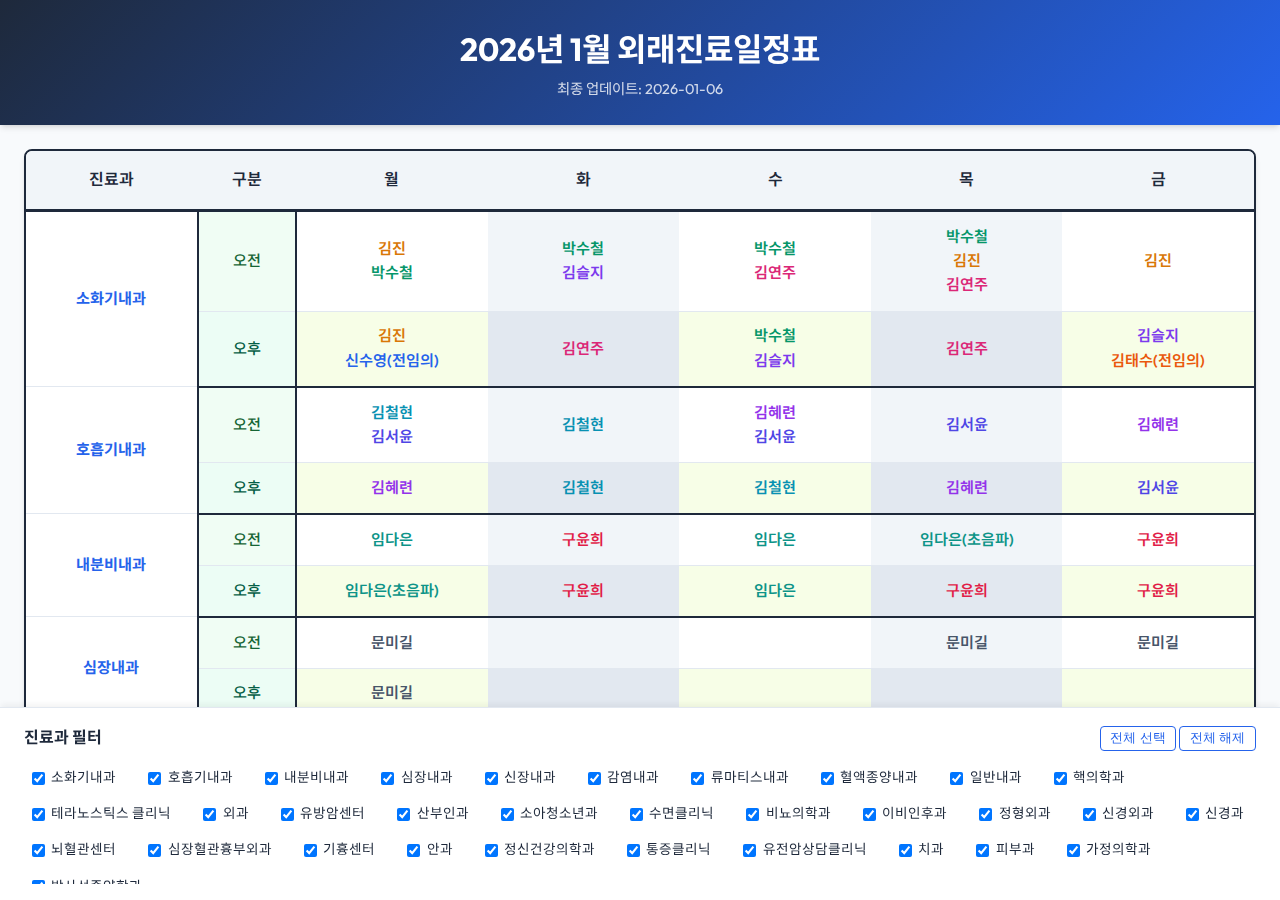
<file: index.html>
<!DOCTYPE html>
<html lang="ko">
<head>
    <meta charset="UTF-8">
    <meta name="viewport" content="width=device-width, initial-scale=1.0">
    <title>2026년 1월 외래진료일정표</title>
    <link href="https://fonts.googleapis.com/css2?family=Outfit:wght@300;400;600;700&family=Noto+Sans+KR:wght@300;400;500;700&display=swap" rel="stylesheet">
    <link rel="stylesheet" href="style.css">
</head>
<body>
    <div class="top-panel">
        <h1>2026년 1월 외래진료일정표</h1>
        <p class="meta">최종 업데이트: 2026-01-06</p>
    </div>

    <div class="main-panel">
        <div class="table-container">
            <table>
                <thead>
                    <tr>
                        <th>진료과</th>
                        <th>구분</th>
                        <th>월</th>
                        <th class="highlight-col">화</th>
                        <th>수</th>
                        <th class="highlight-col">목</th>
                        <th>금</th>
                    </tr>
                </thead>
                <tbody>
<tr class="am-row" data-dept="소화기내과">
    <td class="dept-cell" rowspan="2">소화기내과</td>
    <td class="time-cell">오전</td>
    <td class="doctors"><span style="color: #d97706; font-weight: 600;">김진</span><br><span style="color: #059669; font-weight: 600;">박수철</span></td>
    <td class="doctors highlight-col"><span style="color: #059669; font-weight: 600;">박수철</span><br><span style="color: #7c3aed; font-weight: 600;">김슬지</span></td>
    <td class="doctors"><span style="color: #059669; font-weight: 600;">박수철</span><br><span style="color: #db2777; font-weight: 600;">김연주</span></td>
    <td class="doctors highlight-col"><span style="color: #059669; font-weight: 600;">박수철</span><br><span style="color: #d97706; font-weight: 600;">김진</span><br><span style="color: #db2777; font-weight: 600;">김연주</span></td>
    <td class="doctors"><span style="color: #d97706; font-weight: 600;">김진</span></td>
</tr>
<tr class="pm-row" data-dept="소화기내과">
    <td class="time-cell">오후</td>
    <td class="doctors"><span style="color: #d97706; font-weight: 600;">김진</span><br><span style="color: #2563eb; font-weight: 600;">신수영(전임의)</span></td>
    <td class="doctors highlight-col"><span style="color: #db2777; font-weight: 600;">김연주</span></td>
    <td class="doctors"><span style="color: #059669; font-weight: 600;">박수철</span><br><span style="color: #7c3aed; font-weight: 600;">김슬지</span></td>
    <td class="doctors highlight-col"><span style="color: #db2777; font-weight: 600;">김연주</span></td>
    <td class="doctors"><span style="color: #7c3aed; font-weight: 600;">김슬지</span><br><span style="color: #ea580c; font-weight: 600;">김태수(전임의)</span></td>
</tr>
<tr class="am-row" data-dept="호흡기내과">
    <td class="dept-cell" rowspan="2">호흡기내과</td>
    <td class="time-cell">오전</td>
    <td class="doctors"><span style="color: #0891b2; font-weight: 600;">김철현</span><br><span style="color: #4f46e5; font-weight: 600;">김서윤</span></td>
    <td class="doctors highlight-col"><span style="color: #0891b2; font-weight: 600;">김철현</span></td>
    <td class="doctors"><span style="color: #9333ea; font-weight: 600;">김혜련</span><br><span style="color: #4f46e5; font-weight: 600;">김서윤</span></td>
    <td class="doctors highlight-col"><span style="color: #4f46e5; font-weight: 600;">김서윤</span></td>
    <td class="doctors"><span style="color: #9333ea; font-weight: 600;">김혜련</span></td>
</tr>
<tr class="pm-row" data-dept="호흡기내과">
    <td class="time-cell">오후</td>
    <td class="doctors"><span style="color: #9333ea; font-weight: 600;">김혜련</span></td>
    <td class="doctors highlight-col"><span style="color: #0891b2; font-weight: 600;">김철현</span></td>
    <td class="doctors"><span style="color: #0891b2; font-weight: 600;">김철현</span></td>
    <td class="doctors highlight-col"><span style="color: #9333ea; font-weight: 600;">김혜련</span></td>
    <td class="doctors"><span style="color: #4f46e5; font-weight: 600;">김서윤</span></td>
</tr>
<tr class="am-row" data-dept="내분비내과">
    <td class="dept-cell" rowspan="2">내분비내과</td>
    <td class="time-cell">오전</td>
    <td class="doctors"><span style="color: #0d9488; font-weight: 600;">임다은</span></td>
    <td class="doctors highlight-col"><span style="color: #e11d48; font-weight: 600;">구윤희</span></td>
    <td class="doctors"><span style="color: #0d9488; font-weight: 600;">임다은</span></td>
    <td class="doctors highlight-col"><span style="color: #0d9488; font-weight: 600;">임다은(초음파)</span></td>
    <td class="doctors"><span style="color: #e11d48; font-weight: 600;">구윤희</span></td>
</tr>
<tr class="pm-row" data-dept="내분비내과">
    <td class="time-cell">오후</td>
    <td class="doctors"><span style="color: #0d9488; font-weight: 600;">임다은(초음파)</span></td>
    <td class="doctors highlight-col"><span style="color: #e11d48; font-weight: 600;">구윤희</span></td>
    <td class="doctors"><span style="color: #0d9488; font-weight: 600;">임다은</span></td>
    <td class="doctors highlight-col"><span style="color: #e11d48; font-weight: 600;">구윤희</span></td>
    <td class="doctors"><span style="color: #e11d48; font-weight: 600;">구윤희</span></td>
</tr>
<tr class="am-row" data-dept="심장내과">
    <td class="dept-cell" rowspan="2">심장내과</td>
    <td class="time-cell">오전</td>
    <td class="doctors"><span style="color: #475569; font-weight: 600;">문미길</span></td>
    <td class="doctors highlight-col"></td>
    <td class="doctors"></td>
    <td class="doctors highlight-col"><span style="color: #475569; font-weight: 600;">문미길</span></td>
    <td class="doctors"><span style="color: #475569; font-weight: 600;">문미길</span></td>
</tr>
<tr class="pm-row" data-dept="심장내과">
    <td class="time-cell">오후</td>
    <td class="doctors"><span style="color: #475569; font-weight: 600;">문미길</span></td>
    <td class="doctors highlight-col"></td>
    <td class="doctors"></td>
    <td class="doctors highlight-col"></td>
    <td class="doctors"></td>
</tr>
<tr class="am-row" data-dept="신장내과">
    <td class="dept-cell" rowspan="2">신장내과</td>
    <td class="time-cell">오전</td>
    <td class="doctors"></td>
    <td class="doctors highlight-col"><span style="color: #d97706; font-weight: 600;">정명아</span></td>
    <td class="doctors"><span style="color: #d97706; font-weight: 600;">정명아</span></td>
    <td class="doctors highlight-col"></td>
    <td class="doctors"><span style="color: #d97706; font-weight: 600;">정명아</span></td>
</tr>
<tr class="pm-row" data-dept="신장내과">
    <td class="time-cell">오후</td>
    <td class="doctors"><span style="color: #d97706; font-weight: 600;">정명아</span></td>
    <td class="doctors highlight-col"></td>
    <td class="doctors"></td>
    <td class="doctors highlight-col"></td>
    <td class="doctors"></td>
</tr>
<tr class="am-row" data-dept="감염내과">
    <td class="dept-cell" rowspan="2">감염내과</td>
    <td class="time-cell">오전</td>
    <td class="doctors"></td>
    <td class="doctors highlight-col"></td>
    <td class="doctors"></td>
    <td class="doctors highlight-col"></td>
    <td class="doctors"></td>
</tr>
<tr class="pm-row" data-dept="감염내과">
    <td class="time-cell">오후</td>
    <td class="doctors"></td>
    <td class="doctors highlight-col"><span style="color: #059669; font-weight: 600;">서현정</span></td>
    <td class="doctors"><span style="color: #059669; font-weight: 600;">서현정</span></td>
    <td class="doctors highlight-col"></td>
    <td class="doctors"><span style="color: #059669; font-weight: 600;">서현정</span></td>
</tr>
<tr class="am-row" data-dept="류마티스내과">
    <td class="dept-cell" rowspan="2">류마티스내과</td>
    <td class="time-cell">오전</td>
    <td class="doctors"><span style="color: #7c3aed; font-weight: 600;">이은영</span></td>
    <td class="doctors highlight-col"><span style="color: #7c3aed; font-weight: 600;">이은영</span></td>
    <td class="doctors"></td>
    <td class="doctors highlight-col"></td>
    <td class="doctors"></td>
</tr>
<tr class="pm-row" data-dept="류마티스내과">
    <td class="time-cell">오후</td>
    <td class="doctors"></td>
    <td class="doctors highlight-col"></td>
    <td class="doctors"><span style="color: #7c3aed; font-weight: 600;">이은영</span></td>
    <td class="doctors highlight-col"><span style="color: #7c3aed; font-weight: 600;">이은영</span></td>
    <td class="doctors"></td>
</tr>
<tr class="am-row" data-dept="혈액종양내과">
    <td class="dept-cell" rowspan="2">혈액종양내과</td>
    <td class="time-cell">오전</td>
    <td class="doctors"><span style="color: #db2777; font-weight: 600;">장윤정</span></td>
    <td class="doctors highlight-col"><span style="color: #2563eb; font-weight: 600;">이효락</span><br><span style="color: #db2777; font-weight: 600;">장윤정</span></td>
    <td class="doctors"><span style="color: #ea580c; font-weight: 600;">나임일</span><br><span style="color: #0891b2; font-weight: 600;">강혜진</span></td>
    <td class="doctors highlight-col"><span style="color: #0891b2; font-weight: 600;">강혜진</span><br><span style="color: #2563eb; font-weight: 600;">이효락</span></td>
    <td class="doctors"><span style="color: #ea580c; font-weight: 600;">나임일</span><br><span style="color: #db2777; font-weight: 600;">장윤정</span></td>
</tr>
<tr class="pm-row" data-dept="혈액종양내과">
    <td class="time-cell">오후</td>
    <td class="doctors"><span style="color: #0891b2; font-weight: 600;">강혜진</span><br><span style="color: #db2777; font-weight: 600;">장윤정</span></td>
    <td class="doctors highlight-col"><span style="color: #ea580c; font-weight: 600;">나임일</span><br><span style="color: #2563eb; font-weight: 600;">이효락</span></td>
    <td class="doctors"><span style="color: #ea580c; font-weight: 600;">나임일</span><br><span style="color: #0891b2; font-weight: 600;">강혜진</span></td>
    <td class="doctors highlight-col"><span style="color: #2563eb; font-weight: 600;">이효락</span><br><span style="color: #db2777; font-weight: 600;">장윤정</span></td>
    <td class="doctors"><span style="color: #2563eb; font-weight: 600;">이효락</span></td>
</tr>
<tr class="am-row" data-dept="일반내과">
    <td class="dept-cell" rowspan="2">일반내과</td>
    <td class="time-cell">오전</td>
    <td class="doctors"></td>
    <td class="doctors highlight-col"><span style="color: #4f46e5; font-weight: 600;">일반</span></td>
    <td class="doctors"></td>
    <td class="doctors highlight-col"></td>
    <td class="doctors"></td>
</tr>
<tr class="pm-row" data-dept="일반내과">
    <td class="time-cell">오후</td>
    <td class="doctors"></td>
    <td class="doctors highlight-col"></td>
    <td class="doctors"><span style="color: #4f46e5; font-weight: 600;">일반</span></td>
    <td class="doctors highlight-col"><span style="color: #4f46e5; font-weight: 600;">일반</span></td>
    <td class="doctors"></td>
</tr>
<tr class="am-row" data-dept="핵의학과">
    <td class="dept-cell" rowspan="2">핵의학과</td>
    <td class="time-cell">오전</td>
    <td class="doctors"><span style="color: #9333ea; font-weight: 600;">임일한</span></td>
    <td class="doctors highlight-col"><span style="color: #9333ea; font-weight: 600;">임일한</span></td>
    <td class="doctors"><span style="color: #0d9488; font-weight: 600;">변병현</span></td>
    <td class="doctors highlight-col"><span style="color: #e11d48; font-weight: 600;">김병일</span></td>
    <td class="doctors"><span style="color: #475569; font-weight: 600;">이인기</span></td>
</tr>
<tr class="pm-row" data-dept="핵의학과">
    <td class="time-cell">오후</td>
    <td class="doctors"><span style="color: #9333ea; font-weight: 600;">임일한</span></td>
    <td class="doctors highlight-col"><span style="color: #e11d48; font-weight: 600;">김병일</span></td>
    <td class="doctors"><span style="color: #475569; font-weight: 600;">이인기</span></td>
    <td class="doctors highlight-col"><span style="color: #e11d48; font-weight: 600;">김병일</span></td>
    <td class="doctors"><span style="color: #0d9488; font-weight: 600;">변병현</span></td>
</tr>
<tr class="am-row" data-dept="테라노스틱스 클리닉">
    <td class="dept-cell" rowspan="2">테라노스틱스 클리닉</td>
    <td class="time-cell">오전</td>
    <td class="doctors"></td>
    <td class="doctors highlight-col"></td>
    <td class="doctors"></td>
    <td class="doctors highlight-col"></td>
    <td class="doctors"></td>
</tr>
<tr class="pm-row" data-dept="테라노스틱스 클리닉">
    <td class="time-cell">오후</td>
    <td class="doctors"></td>
    <td class="doctors highlight-col"><span style="color: #9333ea; font-weight: 600;">임일한</span></td>
    <td class="doctors"></td>
    <td class="doctors highlight-col"></td>
    <td class="doctors"></td>
</tr>
<tr class="am-row" data-dept="외과">
    <td class="dept-cell" rowspan="2">외과</td>
    <td class="time-cell">오전</td>
    <td class="doctors"><span style="color: #d97706; font-weight: 600;">조응호</span><br><span style="color: #059669; font-weight: 600;">진성호</span><br><span style="color: #7c3aed; font-weight: 600;">신의섭</span></td>
    <td class="doctors highlight-col"><span style="color: #db2777; font-weight: 600;">김상범</span><br><span style="color: #2563eb; font-weight: 600;">문선미</span></td>
    <td class="doctors"><span style="color: #ea580c; font-weight: 600;">유항종</span><br><span style="color: #d97706; font-weight: 600;">조응호</span></td>
    <td class="doctors highlight-col"><span style="color: #db2777; font-weight: 600;">김상범</span><br><span style="color: #059669; font-weight: 600;">진성호</span><br><span style="color: #7c3aed; font-weight: 600;">신의섭</span></td>
    <td class="doctors"><span style="color: #ea580c; font-weight: 600;">유항종</span><br><span style="color: #2563eb; font-weight: 600;">문선미</span></td>
</tr>
<tr class="pm-row" data-dept="외과">
    <td class="time-cell">오후</td>
    <td class="doctors"><span style="color: #d97706; font-weight: 600;">조응호</span><br><span style="color: #059669; font-weight: 600;">진성호</span><br><span style="color: #7c3aed; font-weight: 600;">신의섭</span></td>
    <td class="doctors highlight-col"><span style="color: #db2777; font-weight: 600;">김상범</span><br><span style="color: #2563eb; font-weight: 600;">문선미</span></td>
    <td class="doctors"><span style="color: #ea580c; font-weight: 600;">유항종</span><br><span style="color: #d97706; font-weight: 600;">조응호</span></td>
    <td class="doctors highlight-col"><span style="color: #db2777; font-weight: 600;">김상범</span><br><span style="color: #059669; font-weight: 600;">진성호</span><br><span style="color: #7c3aed; font-weight: 600;">신의섭</span></td>
    <td class="doctors"><span style="color: #ea580c; font-weight: 600;">유항종(신환)</span><br><span style="color: #2563eb; font-weight: 600;">문선미</span></td>
</tr>
<tr class="am-row" data-dept="유방암센터">
    <td class="dept-cell" rowspan="2">유방암센터</td>
    <td class="time-cell">오전</td>
    <td class="doctors"><span style="color: #0891b2; font-weight: 600;">김현아</span><br><span style="color: #4f46e5; font-weight: 600;">한이레</span></td>
    <td class="doctors highlight-col"><span style="color: #9333ea; font-weight: 600;">성민기</span><br><span style="color: #0d9488; font-weight: 600;">박찬섭</span></td>
    <td class="doctors"><span style="color: #0891b2; font-weight: 600;">김현아</span></td>
    <td class="doctors highlight-col"><span style="color: #9333ea; font-weight: 600;">성민기</span></td>
    <td class="doctors"><span style="color: #0d9488; font-weight: 600;">박찬섭</span><br><span style="color: #4f46e5; font-weight: 600;">한이레</span></td>
</tr>
<tr class="pm-row" data-dept="유방암센터">
    <td class="time-cell">오후</td>
    <td class="doctors"><span style="color: #0891b2; font-weight: 600;">김현아</span><br><span style="color: #4f46e5; font-weight: 600;">한이레</span></td>
    <td class="doctors highlight-col"><span style="color: #9333ea; font-weight: 600;">성민기</span><br><span style="color: #0d9488; font-weight: 600;">박찬섭</span></td>
    <td class="doctors"><span style="color: #0891b2; font-weight: 600;">김현아</span></td>
    <td class="doctors highlight-col"><span style="color: #9333ea; font-weight: 600;">성민기</span></td>
    <td class="doctors"><span style="color: #0d9488; font-weight: 600;">박찬섭</span></td>
</tr>
<tr class="am-row" data-dept="산부인과">
    <td class="dept-cell" rowspan="2">산부인과</td>
    <td class="time-cell">오전</td>
    <td class="doctors"><span style="color: #e11d48; font-weight: 600;">유상영</span><br><span style="color: #475569; font-weight: 600;">강지식</span></td>
    <td class="doctors highlight-col"><span style="color: #d97706; font-weight: 600;">김법종</span><br><span style="color: #059669; font-weight: 600;">정희정</span></td>
    <td class="doctors"><span style="color: #e11d48; font-weight: 600;">유상영</span><br><span style="color: #475569; font-weight: 600;">강지식</span></td>
    <td class="doctors highlight-col"><span style="color: #d97706; font-weight: 600;">김법종</span></td>
    <td class="doctors"><span style="color: #059669; font-weight: 600;">정희정</span></td>
</tr>
<tr class="pm-row" data-dept="산부인과">
    <td class="time-cell">오후</td>
    <td class="doctors"><span style="color: #e11d48; font-weight: 600;">유상영</span><br><span style="color: #475569; font-weight: 600;">강지식</span></td>
    <td class="doctors highlight-col"><span style="color: #d97706; font-weight: 600;">김법종</span><br><span style="color: #059669; font-weight: 600;">정희정</span></td>
    <td class="doctors"><span style="color: #e11d48; font-weight: 600;">유상영</span><br><span style="color: #475569; font-weight: 600;">강지식</span></td>
    <td class="doctors highlight-col"><span style="color: #d97706; font-weight: 600;">김법종</span></td>
    <td class="doctors"><span style="color: #059669; font-weight: 600;">정희정</span></td>
</tr>
<tr class="am-row" data-dept="소아청소년과">
    <td class="dept-cell" rowspan="2">소아청소년과</td>
    <td class="time-cell">오전</td>
    <td class="doctors"><span style="color: #7c3aed; font-weight: 600;">김건하(영유아검진)</span></td>
    <td class="doctors highlight-col"><span style="color: #db2777; font-weight: 600;">김동호</span></td>
    <td class="doctors"><span style="color: #2563eb; font-weight: 600;">임중섭</span></td>
    <td class="doctors highlight-col"></td>
    <td class="doctors"></td>
</tr>
<tr class="pm-row" data-dept="소아청소년과">
    <td class="time-cell">오후</td>
    <td class="doctors"><span style="color: #db2777; font-weight: 600;">김동호</span></td>
    <td class="doctors highlight-col"><span style="color: #2563eb; font-weight: 600;">임중섭</span><br><span style="color: #db2777; font-weight: 600;">김동호</span></td>
    <td class="doctors"><span style="color: #2563eb; font-weight: 600;">임중섭</span><br><span style="color: #7c3aed; font-weight: 600;">김건하</span></td>
    <td class="doctors highlight-col"><span style="color: #2563eb; font-weight: 600;">임중섭</span><br><span style="color: #7c3aed; font-weight: 600;">김건하</span></td>
    <td class="doctors"><span style="color: #2563eb; font-weight: 600;">임중섭</span></td>
</tr>
<tr class="am-row" data-dept="수면클리닉">
    <td class="dept-cell" rowspan="2">수면클리닉</td>
    <td class="time-cell">오전</td>
    <td class="doctors"></td>
    <td class="doctors highlight-col"></td>
    <td class="doctors"></td>
    <td class="doctors highlight-col"><span style="color: #7c3aed; font-weight: 600;">김건하</span></td>
    <td class="doctors"><span style="color: #7c3aed; font-weight: 600;">김건하</span></td>
</tr>
<tr class="pm-row" data-dept="수면클리닉">
    <td class="time-cell">오후</td>
    <td class="doctors"><span style="color: #7c3aed; font-weight: 600;">김건하</span></td>
    <td class="doctors highlight-col"></td>
    <td class="doctors"></td>
    <td class="doctors highlight-col"></td>
    <td class="doctors"></td>
</tr>
<tr class="am-row" data-dept="비뇨의학과">
    <td class="dept-cell" rowspan="2">비뇨의학과</td>
    <td class="time-cell">오전</td>
    <td class="doctors"><span style="color: #ea580c; font-weight: 600;">조문기</span></td>
    <td class="doctors highlight-col"><span style="color: #0891b2; font-weight: 600;">박종욱</span></td>
    <td class="doctors"><span style="color: #ea580c; font-weight: 600;">조문기</span><br><span style="color: #4f46e5; font-weight: 600;">송강현</span></td>
    <td class="doctors highlight-col"><span style="color: #4f46e5; font-weight: 600;">송강현</span></td>
    <td class="doctors"><span style="color: #0891b2; font-weight: 600;">박종욱</span></td>
</tr>
<tr class="pm-row" data-dept="비뇨의학과">
    <td class="time-cell">오후</td>
    <td class="doctors"><span style="color: #ea580c; font-weight: 600;">조문기</span><br><span style="color: #4f46e5; font-weight: 600;">송강현</span></td>
    <td class="doctors highlight-col"><span style="color: #0891b2; font-weight: 600;">박종욱</span></td>
    <td class="doctors"><span style="color: #ea580c; font-weight: 600;">조문기</span></td>
    <td class="doctors highlight-col"><span style="color: #4f46e5; font-weight: 600;">송강현</span></td>
    <td class="doctors"><span style="color: #0891b2; font-weight: 600;">박종욱</span></td>
</tr>
<tr class="am-row" data-dept="이비인후과">
    <td class="dept-cell" rowspan="2">이비인후과</td>
    <td class="time-cell">오전</td>
    <td class="doctors"><span style="color: #9333ea; font-weight: 600;">이병철</span></td>
    <td class="doctors highlight-col"><span style="color: #0d9488; font-weight: 600;">이명철</span></td>
    <td class="doctors"><span style="color: #e11d48; font-weight: 600;">최익준</span><br><span style="color: #9333ea; font-weight: 600;">이병철</span></td>
    <td class="doctors highlight-col"><span style="color: #0d9488; font-weight: 600;">이명철</span><br><span style="color: #475569; font-weight: 600;">안정민</span></td>
    <td class="doctors"><span style="color: #e11d48; font-weight: 600;">최익준</span></td>
</tr>
<tr class="pm-row" data-dept="이비인후과">
    <td class="time-cell">오후</td>
    <td class="doctors"><span style="color: #9333ea; font-weight: 600;">이병철</span><br><span style="color: #475569; font-weight: 600;">안정민</span></td>
    <td class="doctors highlight-col"><span style="color: #475569; font-weight: 600;">안정민</span></td>
    <td class="doctors"><span style="color: #e11d48; font-weight: 600;">최익준</span></td>
    <td class="doctors highlight-col"><span style="color: #0d9488; font-weight: 600;">이명철</span></td>
    <td class="doctors"><span style="color: #475569; font-weight: 600;">안정민</span></td>
</tr>
<tr class="am-row" data-dept="정형외과">
    <td class="dept-cell" rowspan="2">정형외과</td>
    <td class="time-cell">오전</td>
    <td class="doctors"><span style="color: #d97706; font-weight: 600;">조완형</span><br><span style="color: #059669; font-weight: 600;">송원석</span></td>
    <td class="doctors highlight-col"><span style="color: #7c3aed; font-weight: 600;">공창배</span><br><span style="color: #db2777; font-weight: 600;">조상현</span></td>
    <td class="doctors"><span style="color: #059669; font-weight: 600;">송원석</span></td>
    <td class="doctors highlight-col"><span style="color: #d97706; font-weight: 600;">조완형</span><br><span style="color: #7c3aed; font-weight: 600;">공창배</span></td>
    <td class="doctors"><span style="color: #db2777; font-weight: 600;">조상현</span></td>
</tr>
<tr class="pm-row" data-dept="정형외과">
    <td class="time-cell">오후</td>
    <td class="doctors"><span style="color: #7c3aed; font-weight: 600;">공창배</span><br><span style="color: #4f46e5; font-weight: 600;">일반</span></td>
    <td class="doctors highlight-col"><span style="color: #7c3aed; font-weight: 600;">공창배</span><br><span style="color: #db2777; font-weight: 600;">조상현</span></td>
    <td class="doctors"><span style="color: #059669; font-weight: 600;">송원석</span><br><span style="color: #4f46e5; font-weight: 600;">일반</span></td>
    <td class="doctors highlight-col"><span style="color: #d97706; font-weight: 600;">조완형</span><br><span style="color: #7c3aed; font-weight: 600;">공창배</span></td>
    <td class="doctors"><span style="color: #db2777; font-weight: 600;">조상현</span><br><span style="color: #4f46e5; font-weight: 600;">일반</span></td>
</tr>
<tr class="am-row" data-dept="신경외과">
    <td class="dept-cell" rowspan="2">신경외과</td>
    <td class="time-cell">오전</td>
    <td class="doctors"><span style="color: #2563eb; font-weight: 600;">장웅규</span></td>
    <td class="doctors highlight-col"><span style="color: #ea580c; font-weight: 600;">윤상민</span></td>
    <td class="doctors"><span style="color: #ea580c; font-weight: 600;">윤상민</span></td>
    <td class="doctors highlight-col"><span style="color: #2563eb; font-weight: 600;">장웅규</span></td>
    <td class="doctors"><span style="color: #ea580c; font-weight: 600;">윤상민</span></td>
</tr>
<tr class="pm-row" data-dept="신경외과">
    <td class="time-cell">오후</td>
    <td class="doctors"><span style="color: #2563eb; font-weight: 600;">장웅규</span></td>
    <td class="doctors highlight-col"><span style="color: #ea580c; font-weight: 600;">윤상민</span></td>
    <td class="doctors"><span style="color: #ea580c; font-weight: 600;">윤상민</span></td>
    <td class="doctors highlight-col"><span style="color: #2563eb; font-weight: 600;">장웅규</span></td>
    <td class="doctors"></td>
</tr>
<tr class="am-row" data-dept="신경과">
    <td class="dept-cell" rowspan="2">신경과</td>
    <td class="time-cell">오전</td>
    <td class="doctors"><span style="color: #0891b2; font-weight: 600;">박수연</span></td>
    <td class="doctors highlight-col"><span style="color: #4f46e5; font-weight: 600;">하정호</span></td>
    <td class="doctors"><span style="color: #0891b2; font-weight: 600;">박수연</span></td>
    <td class="doctors highlight-col"><span style="color: #4f46e5; font-weight: 600;">하정호</span></td>
    <td class="doctors"><span style="color: #4f46e5; font-weight: 600;">하정호</span></td>
</tr>
<tr class="pm-row" data-dept="신경과">
    <td class="time-cell">오후</td>
    <td class="doctors"><span style="color: #4f46e5; font-weight: 600;">하정호</span></td>
    <td class="doctors highlight-col"><span style="color: #4f46e5; font-weight: 600;">하정호</span></td>
    <td class="doctors"><span style="color: #0891b2; font-weight: 600;">박수연</span></td>
    <td class="doctors highlight-col"></td>
    <td class="doctors"><span style="color: #0891b2; font-weight: 600;">박수연</span></td>
</tr>
<tr class="am-row" data-dept="뇌혈관센터">
    <td class="dept-cell" rowspan="2">뇌혈관센터</td>
    <td class="time-cell">오전</td>
    <td class="doctors"><span style="color: #9333ea; font-weight: 600;">조현준</span></td>
    <td class="doctors highlight-col"><span style="color: #9333ea; font-weight: 600;">조현준</span></td>
    <td class="doctors"></td>
    <td class="doctors highlight-col"></td>
    <td class="doctors"><span style="color: #0d9488; font-weight: 600;">유진혁</span></td>
</tr>
<tr class="pm-row" data-dept="뇌혈관센터">
    <td class="time-cell">오후</td>
    <td class="doctors"><span style="color: #9333ea; font-weight: 600;">조현준</span></td>
    <td class="doctors highlight-col"><span style="color: #0d9488; font-weight: 600;">유진혁</span></td>
    <td class="doctors"><span style="color: #0d9488; font-weight: 600;">유진혁</span></td>
    <td class="doctors highlight-col"><span style="color: #9333ea; font-weight: 600;">조현준</span></td>
    <td class="doctors"><span style="color: #0d9488; font-weight: 600;">유진혁</span></td>
</tr>
<tr class="am-row" data-dept="심장혈관흉부외과">
    <td class="dept-cell" rowspan="2">심장혈관흉부외과</td>
    <td class="time-cell">오전</td>
    <td class="doctors"><span style="color: #e11d48; font-weight: 600;">이해원</span></td>
    <td class="doctors highlight-col"><span style="color: #475569; font-weight: 600;">권예리</span></td>
    <td class="doctors"><span style="color: #d97706; font-weight: 600;">강도균</span></td>
    <td class="doctors highlight-col"><span style="color: #e11d48; font-weight: 600;">이해원</span></td>
    <td class="doctors"><span style="color: #475569; font-weight: 600;">권예리</span></td>
</tr>
<tr class="pm-row" data-dept="심장혈관흉부외과">
    <td class="time-cell">오후</td>
    <td class="doctors"><span style="color: #d97706; font-weight: 600;">강도균</span></td>
    <td class="doctors highlight-col"><span style="color: #475569; font-weight: 600;">권예리</span></td>
    <td class="doctors"><span style="color: #d97706; font-weight: 600;">강도균</span></td>
    <td class="doctors highlight-col"><span style="color: #e11d48; font-weight: 600;">이해원</span></td>
    <td class="doctors"><span style="color: #e11d48; font-weight: 600;">이해원</span></td>
</tr>
<tr class="am-row" data-dept="기흉센터">
    <td class="dept-cell" rowspan="2">기흉센터</td>
    <td class="time-cell">오전</td>
    <td class="doctors"><span style="color: #e11d48; font-weight: 600;">이해원</span></td>
    <td class="doctors highlight-col"><span style="color: #475569; font-weight: 600;">권예리</span></td>
    <td class="doctors"><span style="color: #d97706; font-weight: 600;">강도균</span></td>
    <td class="doctors highlight-col"><span style="color: #e11d48; font-weight: 600;">이해원</span></td>
    <td class="doctors"><span style="color: #475569; font-weight: 600;">권예리</span></td>
</tr>
<tr class="pm-row" data-dept="기흉센터">
    <td class="time-cell">오후</td>
    <td class="doctors"><span style="color: #d97706; font-weight: 600;">강도균</span></td>
    <td class="doctors highlight-col"><span style="color: #475569; font-weight: 600;">권예리</span></td>
    <td class="doctors"><span style="color: #d97706; font-weight: 600;">강도균</span></td>
    <td class="doctors highlight-col"><span style="color: #e11d48; font-weight: 600;">이해원</span></td>
    <td class="doctors"><span style="color: #475569; font-weight: 600;">권예리</span></td>
</tr>
<tr class="am-row" data-dept="안과">
    <td class="dept-cell" rowspan="2">안과</td>
    <td class="time-cell">오전</td>
    <td class="doctors"></td>
    <td class="doctors highlight-col"></td>
    <td class="doctors"></td>
    <td class="doctors highlight-col"></td>
    <td class="doctors"></td>
</tr>
<tr class="pm-row" data-dept="안과">
    <td class="time-cell">오후</td>
    <td class="doctors"></td>
    <td class="doctors highlight-col"></td>
    <td class="doctors"></td>
    <td class="doctors highlight-col"></td>
    <td class="doctors"></td>
</tr>
<tr class="am-row" data-dept="정신건강의학과">
    <td class="dept-cell" rowspan="2">정신건강의학과</td>
    <td class="time-cell">오전</td>
    <td class="doctors"><span style="color: #059669; font-weight: 600;">주소연</span></td>
    <td class="doctors highlight-col"><span style="color: #059669; font-weight: 600;">주소연</span></td>
    <td class="doctors"><span style="color: #7c3aed; font-weight: 600;">조성진</span></td>
    <td class="doctors highlight-col"><span style="color: #059669; font-weight: 600;">주소연</span></td>
    <td class="doctors"><span style="color: #7c3aed; font-weight: 600;">조성진</span></td>
</tr>
<tr class="pm-row" data-dept="정신건강의학과">
    <td class="time-cell">오후</td>
    <td class="doctors"><span style="color: #7c3aed; font-weight: 600;">조성진</span></td>
    <td class="doctors highlight-col"><span style="color: #7c3aed; font-weight: 600;">조성진</span></td>
    <td class="doctors"><span style="color: #059669; font-weight: 600;">주소연</span></td>
    <td class="doctors highlight-col"><span style="color: #7c3aed; font-weight: 600;">조성진</span></td>
    <td class="doctors"><span style="color: #059669; font-weight: 600;">주소연</span></td>
</tr>
<tr class="am-row" data-dept="통증클리닉">
    <td class="dept-cell" rowspan="2">통증클리닉</td>
    <td class="time-cell">오전</td>
    <td class="doctors"><span style="color: #db2777; font-weight: 600;">이청</span></td>
    <td class="doctors highlight-col"><span style="color: #db2777; font-weight: 600;">이청</span></td>
    <td class="doctors"><span style="color: #db2777; font-weight: 600;">이청</span></td>
    <td class="doctors highlight-col"><span style="color: #db2777; font-weight: 600;">이청</span></td>
    <td class="doctors"><span style="color: #db2777; font-weight: 600;">이청</span></td>
</tr>
<tr class="pm-row" data-dept="통증클리닉">
    <td class="time-cell">오후</td>
    <td class="doctors"><span style="color: #db2777; font-weight: 600;">이청</span></td>
    <td class="doctors highlight-col"><span style="color: #2563eb; font-weight: 600;">민두재</span></td>
    <td class="doctors"><span style="color: #db2777; font-weight: 600;">이청</span></td>
    <td class="doctors highlight-col"><span style="color: #2563eb; font-weight: 600;">민두재</span></td>
    <td class="doctors"><span style="color: #db2777; font-weight: 600;">이청</span></td>
</tr>
<tr class="am-row" data-dept="유전암상담클리닉">
    <td class="dept-cell" rowspan="2">유전암상담클리닉</td>
    <td class="time-cell">오전</td>
    <td class="doctors"></td>
    <td class="doctors highlight-col"></td>
    <td class="doctors"></td>
    <td class="doctors highlight-col"></td>
    <td class="doctors"></td>
</tr>
<tr class="pm-row" data-dept="유전암상담클리닉">
    <td class="time-cell">오후</td>
    <td class="doctors"></td>
    <td class="doctors highlight-col"></td>
    <td class="doctors"><span style="color: #ea580c; font-weight: 600;">이진경</span></td>
    <td class="doctors highlight-col"></td>
    <td class="doctors"></td>
</tr>
<tr class="am-row" data-dept="치과">
    <td class="dept-cell" rowspan="2">치과</td>
    <td class="time-cell">오전</td>
    <td class="doctors"><span style="color: #0891b2; font-weight: 600;">이민기</span></td>
    <td class="doctors highlight-col"><span style="color: #0891b2; font-weight: 600;">이민기</span></td>
    <td class="doctors"><span style="color: #0891b2; font-weight: 600;">이민기</span></td>
    <td class="doctors highlight-col"><span style="color: #0891b2; font-weight: 600;">이민기</span></td>
    <td class="doctors"><span style="color: #0891b2; font-weight: 600;">이민기</span></td>
</tr>
<tr class="pm-row" data-dept="치과">
    <td class="time-cell">오후</td>
    <td class="doctors"><span style="color: #0891b2; font-weight: 600;">이민기</span></td>
    <td class="doctors highlight-col"></td>
    <td class="doctors"><span style="color: #0891b2; font-weight: 600;">이민기</span></td>
    <td class="doctors highlight-col"></td>
    <td class="doctors"><span style="color: #0891b2; font-weight: 600;">이민기</span></td>
</tr>
<tr class="am-row" data-dept="피부과">
    <td class="dept-cell" rowspan="2">피부과</td>
    <td class="time-cell">오전</td>
    <td class="doctors"><span style="color: #4f46e5; font-weight: 600;">임경진</span></td>
    <td class="doctors highlight-col"><span style="color: #4f46e5; font-weight: 600;">임경진</span></td>
    <td class="doctors"></td>
    <td class="doctors highlight-col"><span style="color: #4f46e5; font-weight: 600;">임경진</span></td>
    <td class="doctors"><span style="color: #4f46e5; font-weight: 600;">임경진</span></td>
</tr>
<tr class="pm-row" data-dept="피부과">
    <td class="time-cell">오후</td>
    <td class="doctors"><span style="color: #4f46e5; font-weight: 600;">임경진</span></td>
    <td class="doctors highlight-col"><span style="color: #4f46e5; font-weight: 600;">임경진</span></td>
    <td class="doctors"></td>
    <td class="doctors highlight-col"></td>
    <td class="doctors"><span style="color: #4f46e5; font-weight: 600;">임경진</span></td>
</tr>
<tr class="am-row" data-dept="가정의학과">
    <td class="dept-cell" rowspan="2">가정의학과</td>
    <td class="time-cell">오전</td>
    <td class="doctors"><span style="color: #9333ea; font-weight: 600;">고영진</span></td>
    <td class="doctors highlight-col"><span style="color: #0d9488; font-weight: 600;">김경진</span></td>
    <td class="doctors"><span style="color: #0d9488; font-weight: 600;">김경진</span></td>
    <td class="doctors highlight-col"><span style="color: #0d9488; font-weight: 600;">김경진</span><br><span style="color: #9333ea; font-weight: 600;">고영진</span></td>
    <td class="doctors"><span style="color: #9333ea; font-weight: 600;">고영진</span></td>
</tr>
<tr class="pm-row" data-dept="가정의학과">
    <td class="time-cell">오후</td>
    <td class="doctors"></td>
    <td class="doctors highlight-col"></td>
    <td class="doctors"><span style="color: #0d9488; font-weight: 600;">김경진</span></td>
    <td class="doctors highlight-col"><span style="color: #9333ea; font-weight: 600;">고영진</span></td>
    <td class="doctors"></td>
</tr>
<tr class="am-row" data-dept="방사선종양학과">
    <td class="dept-cell" rowspan="2">방사선종양학과</td>
    <td class="time-cell">오전</td>
    <td class="doctors"><span style="color: #e11d48; font-weight: 600;">백은경</span></td>
    <td class="doctors highlight-col"><span style="color: #475569; font-weight: 600;">장원일</span></td>
    <td class="doctors"><span style="color: #d97706; font-weight: 600;">김미숙</span><br><span style="color: #475569; font-weight: 600;">장원일</span></td>
    <td class="doctors highlight-col"><span style="color: #059669; font-weight: 600;">유형준</span><br><span style="color: #e11d48; font-weight: 600;">백은경</span></td>
    <td class="doctors"><span style="color: #059669; font-weight: 600;">유형준</span></td>
</tr>
<tr class="pm-row" data-dept="방사선종양학과">
    <td class="time-cell">오후</td>
    <td class="doctors"><span style="color: #d97706; font-weight: 600;">김미숙</span></td>
    <td class="doctors highlight-col"><span style="color: #059669; font-weight: 600;">유형준</span></td>
    <td class="doctors"><span style="color: #d97706; font-weight: 600;">김미숙</span><br><span style="color: #475569; font-weight: 600;">장원일</span><br><span style="color: #e11d48; font-weight: 600;">백은경</span></td>
    <td class="doctors highlight-col"><span style="color: #d97706; font-weight: 600;">김미숙</span><br><span style="color: #059669; font-weight: 600;">유형준</span><br><span style="color: #e11d48; font-weight: 600;">백은경</span></td>
    <td class="doctors"><span style="color: #475569; font-weight: 600;">장원일</span></td>
</tr>

                </tbody>
            </table>
        </div>
    </div>

    <div class="bottom-panel">
        <div class="filter-title">
            <span>진료과 필터</span>
            <div>
                <button id="btn-select-all" class="btn-all">전체 선택</button>
                <button id="btn-select-none" class="btn-all">전체 해제</button>
            </div>
        </div>
        <div class="filter-container">

                <label class="filter-item">
                    <input type="checkbox" class="dept-checkbox" value="소화기내과" checked>
                    소화기내과
                </label>
                <label class="filter-item">
                    <input type="checkbox" class="dept-checkbox" value="호흡기내과" checked>
                    호흡기내과
                </label>
                <label class="filter-item">
                    <input type="checkbox" class="dept-checkbox" value="내분비내과" checked>
                    내분비내과
                </label>
                <label class="filter-item">
                    <input type="checkbox" class="dept-checkbox" value="심장내과" checked>
                    심장내과
                </label>
                <label class="filter-item">
                    <input type="checkbox" class="dept-checkbox" value="신장내과" checked>
                    신장내과
                </label>
                <label class="filter-item">
                    <input type="checkbox" class="dept-checkbox" value="감염내과" checked>
                    감염내과
                </label>
                <label class="filter-item">
                    <input type="checkbox" class="dept-checkbox" value="류마티스내과" checked>
                    류마티스내과
                </label>
                <label class="filter-item">
                    <input type="checkbox" class="dept-checkbox" value="혈액종양내과" checked>
                    혈액종양내과
                </label>
                <label class="filter-item">
                    <input type="checkbox" class="dept-checkbox" value="일반내과" checked>
                    일반내과
                </label>
                <label class="filter-item">
                    <input type="checkbox" class="dept-checkbox" value="핵의학과" checked>
                    핵의학과
                </label>
                <label class="filter-item">
                    <input type="checkbox" class="dept-checkbox" value="테라노스틱스 클리닉" checked>
                    테라노스틱스 클리닉
                </label>
                <label class="filter-item">
                    <input type="checkbox" class="dept-checkbox" value="외과" checked>
                    외과
                </label>
                <label class="filter-item">
                    <input type="checkbox" class="dept-checkbox" value="유방암센터" checked>
                    유방암센터
                </label>
                <label class="filter-item">
                    <input type="checkbox" class="dept-checkbox" value="산부인과" checked>
                    산부인과
                </label>
                <label class="filter-item">
                    <input type="checkbox" class="dept-checkbox" value="소아청소년과" checked>
                    소아청소년과
                </label>
                <label class="filter-item">
                    <input type="checkbox" class="dept-checkbox" value="수면클리닉" checked>
                    수면클리닉
                </label>
                <label class="filter-item">
                    <input type="checkbox" class="dept-checkbox" value="비뇨의학과" checked>
                    비뇨의학과
                </label>
                <label class="filter-item">
                    <input type="checkbox" class="dept-checkbox" value="이비인후과" checked>
                    이비인후과
                </label>
                <label class="filter-item">
                    <input type="checkbox" class="dept-checkbox" value="정형외과" checked>
                    정형외과
                </label>
                <label class="filter-item">
                    <input type="checkbox" class="dept-checkbox" value="신경외과" checked>
                    신경외과
                </label>
                <label class="filter-item">
                    <input type="checkbox" class="dept-checkbox" value="신경과" checked>
                    신경과
                </label>
                <label class="filter-item">
                    <input type="checkbox" class="dept-checkbox" value="뇌혈관센터" checked>
                    뇌혈관센터
                </label>
                <label class="filter-item">
                    <input type="checkbox" class="dept-checkbox" value="심장혈관흉부외과" checked>
                    심장혈관흉부외과
                </label>
                <label class="filter-item">
                    <input type="checkbox" class="dept-checkbox" value="기흉센터" checked>
                    기흉센터
                </label>
                <label class="filter-item">
                    <input type="checkbox" class="dept-checkbox" value="안과" checked>
                    안과
                </label>
                <label class="filter-item">
                    <input type="checkbox" class="dept-checkbox" value="정신건강의학과" checked>
                    정신건강의학과
                </label>
                <label class="filter-item">
                    <input type="checkbox" class="dept-checkbox" value="통증클리닉" checked>
                    통증클리닉
                </label>
                <label class="filter-item">
                    <input type="checkbox" class="dept-checkbox" value="유전암상담클리닉" checked>
                    유전암상담클리닉
                </label>
                <label class="filter-item">
                    <input type="checkbox" class="dept-checkbox" value="치과" checked>
                    치과
                </label>
                <label class="filter-item">
                    <input type="checkbox" class="dept-checkbox" value="피부과" checked>
                    피부과
                </label>
                <label class="filter-item">
                    <input type="checkbox" class="dept-checkbox" value="가정의학과" checked>
                    가정의학과
                </label>
                <label class="filter-item">
                    <input type="checkbox" class="dept-checkbox" value="방사선종양학과" checked>
                    방사선종양학과
                </label>
        </div>
    </div>

    <script src="script.js"></script>
</body>
</html>
</file>
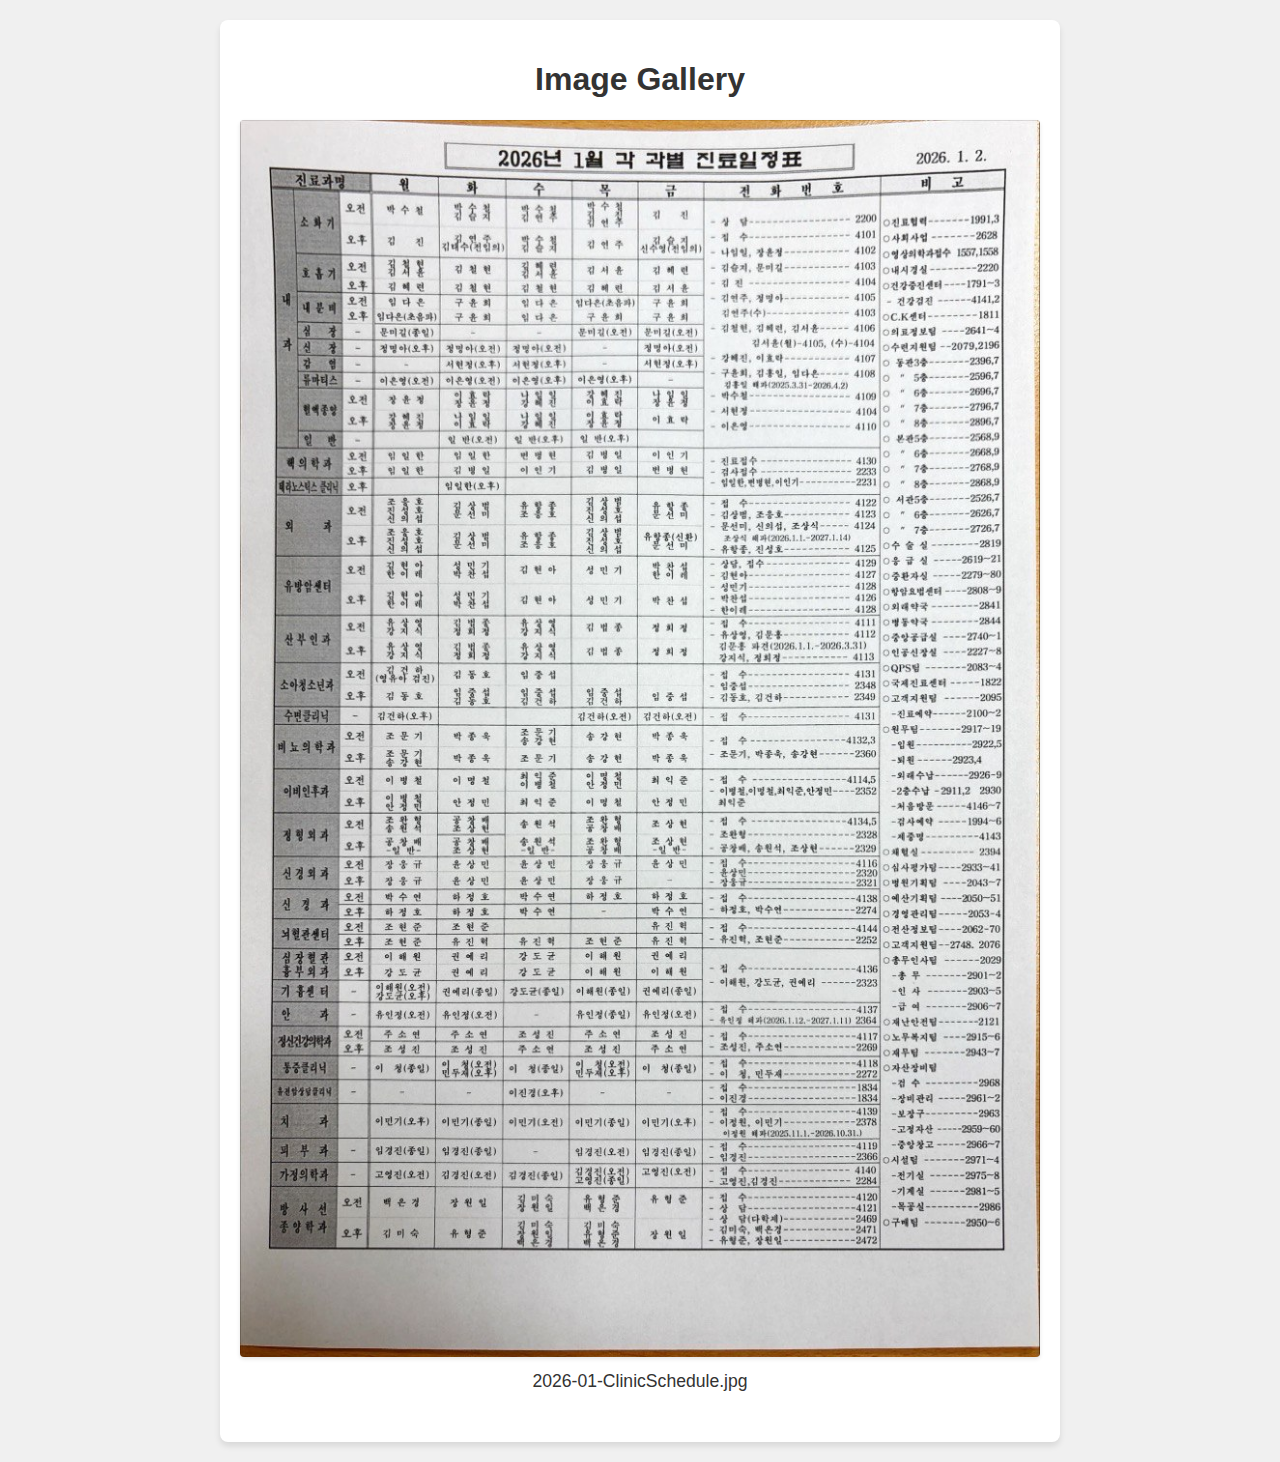
<file: _backup-v1.0/index.html>
<!DOCTYPE html>
<html lang="ko">
<head>
    <meta charset="UTF-8">
    <meta name="viewport" content="width=device-width, initial-scale=1.0">
    <title>Image Gallery</title>
    <style>
        body {
            font-family: Arial, sans-serif;
            margin: 0;
            padding: 20px;
            background-color: #f0f0f0;
            display: flex;
            flex-direction: column;
            align-items: center;
        }
        .gallery-container {
            max-width: 800px;
            width: 100%;
            background-color: white;
            padding: 20px;
            box-shadow: 0 4px 6px rgba(0,0,0,0.1);
            border-radius: 8px;
        }
        .image-item {
            margin-bottom: 30px;
            text-align: center;
        }
        .image-item img {
            max-width: 100%;
            height: auto;
            border-radius: 4px;
            box-shadow: 0 2px 4px rgba(0,0,0,0.1);
        }
        .image-title {
            margin-top: 10px;
            color: #333;
            font-size: 1.1em;
        }
        h1 {
            text-align: center;
            color: #333;
        }
    </style>
</head>
<body>
    <div class="gallery-container">
        <h1>Image Gallery</h1>
        <div class="image-item">
            <img src="2026-01-ClinicSchedule.jpg" alt="2026-01-ClinicSchedule.jpg" loading="lazy">
            <div class="image-title">2026-01-ClinicSchedule.jpg</div>
        </div>
    </div>
</body>
</html>
</file>
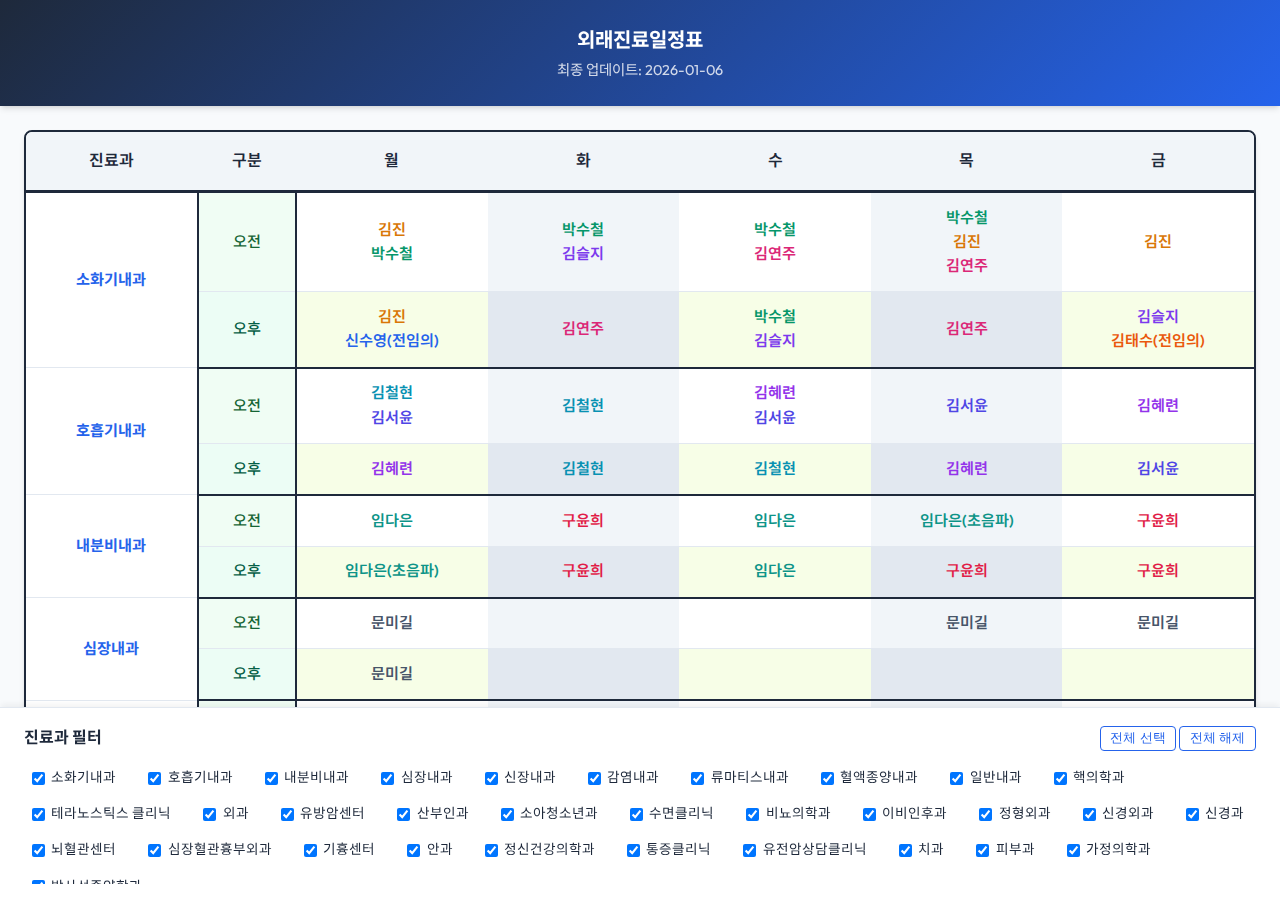
<file: _backup/PJ_KCCH_ClinicSchedule/v1.1/index.html>
<!DOCTYPE html>
<html lang="ko">
<head>
    <meta charset="UTF-8">
    <meta name="viewport" content="width=device-width, initial-scale=1.0">
    <title>외래진료일정표</title>
    <link href="https://fonts.googleapis.com/css2?family=Outfit:wght@300;400;600;700&family=Noto+Sans+KR:wght@300;400;500;700&display=swap" rel="stylesheet">
    <link rel="stylesheet" href="style.css">
</head>
<body>
    <div class="top-panel">
        <h1>외래진료일정표</h1>
        <p class="meta">최종 업데이트: 2026-01-06</p>
    </div>

    <div class="main-panel">
        <div class="table-container">
            <table>
                <thead>
                    <tr>
                        <th>진료과</th>
                        <th>구분</th>
                        <th>월</th>
                        <th class="highlight-col">화</th>
                        <th>수</th>
                        <th class="highlight-col">목</th>
                        <th>금</th>
                    </tr>
                </thead>
                <tbody>
<tr class="am-row" data-dept="소화기내과">
    <td class="dept-cell" rowspan="2">소화기내과</td>
    <td class="time-cell">오전</td>
    <td class="doctors"><span style="color: #d97706; font-weight: 600;">김진</span><br><span style="color: #059669; font-weight: 600;">박수철</span></td>
    <td class="doctors highlight-col"><span style="color: #059669; font-weight: 600;">박수철</span><br><span style="color: #7c3aed; font-weight: 600;">김슬지</span></td>
    <td class="doctors"><span style="color: #059669; font-weight: 600;">박수철</span><br><span style="color: #db2777; font-weight: 600;">김연주</span></td>
    <td class="doctors highlight-col"><span style="color: #059669; font-weight: 600;">박수철</span><br><span style="color: #d97706; font-weight: 600;">김진</span><br><span style="color: #db2777; font-weight: 600;">김연주</span></td>
    <td class="doctors"><span style="color: #d97706; font-weight: 600;">김진</span></td>
</tr>
<tr class="pm-row" data-dept="소화기내과">
    <td class="time-cell">오후</td>
    <td class="doctors"><span style="color: #d97706; font-weight: 600;">김진</span><br><span style="color: #2563eb; font-weight: 600;">신수영(전임의)</span></td>
    <td class="doctors highlight-col"><span style="color: #db2777; font-weight: 600;">김연주</span></td>
    <td class="doctors"><span style="color: #059669; font-weight: 600;">박수철</span><br><span style="color: #7c3aed; font-weight: 600;">김슬지</span></td>
    <td class="doctors highlight-col"><span style="color: #db2777; font-weight: 600;">김연주</span></td>
    <td class="doctors"><span style="color: #7c3aed; font-weight: 600;">김슬지</span><br><span style="color: #ea580c; font-weight: 600;">김태수(전임의)</span></td>
</tr>
<tr class="am-row" data-dept="호흡기내과">
    <td class="dept-cell" rowspan="2">호흡기내과</td>
    <td class="time-cell">오전</td>
    <td class="doctors"><span style="color: #0891b2; font-weight: 600;">김철현</span><br><span style="color: #4f46e5; font-weight: 600;">김서윤</span></td>
    <td class="doctors highlight-col"><span style="color: #0891b2; font-weight: 600;">김철현</span></td>
    <td class="doctors"><span style="color: #9333ea; font-weight: 600;">김혜련</span><br><span style="color: #4f46e5; font-weight: 600;">김서윤</span></td>
    <td class="doctors highlight-col"><span style="color: #4f46e5; font-weight: 600;">김서윤</span></td>
    <td class="doctors"><span style="color: #9333ea; font-weight: 600;">김혜련</span></td>
</tr>
<tr class="pm-row" data-dept="호흡기내과">
    <td class="time-cell">오후</td>
    <td class="doctors"><span style="color: #9333ea; font-weight: 600;">김혜련</span></td>
    <td class="doctors highlight-col"><span style="color: #0891b2; font-weight: 600;">김철현</span></td>
    <td class="doctors"><span style="color: #0891b2; font-weight: 600;">김철현</span></td>
    <td class="doctors highlight-col"><span style="color: #9333ea; font-weight: 600;">김혜련</span></td>
    <td class="doctors"><span style="color: #4f46e5; font-weight: 600;">김서윤</span></td>
</tr>
<tr class="am-row" data-dept="내분비내과">
    <td class="dept-cell" rowspan="2">내분비내과</td>
    <td class="time-cell">오전</td>
    <td class="doctors"><span style="color: #0d9488; font-weight: 600;">임다은</span></td>
    <td class="doctors highlight-col"><span style="color: #e11d48; font-weight: 600;">구윤희</span></td>
    <td class="doctors"><span style="color: #0d9488; font-weight: 600;">임다은</span></td>
    <td class="doctors highlight-col"><span style="color: #0d9488; font-weight: 600;">임다은(초음파)</span></td>
    <td class="doctors"><span style="color: #e11d48; font-weight: 600;">구윤희</span></td>
</tr>
<tr class="pm-row" data-dept="내분비내과">
    <td class="time-cell">오후</td>
    <td class="doctors"><span style="color: #0d9488; font-weight: 600;">임다은(초음파)</span></td>
    <td class="doctors highlight-col"><span style="color: #e11d48; font-weight: 600;">구윤희</span></td>
    <td class="doctors"><span style="color: #0d9488; font-weight: 600;">임다은</span></td>
    <td class="doctors highlight-col"><span style="color: #e11d48; font-weight: 600;">구윤희</span></td>
    <td class="doctors"><span style="color: #e11d48; font-weight: 600;">구윤희</span></td>
</tr>
<tr class="am-row" data-dept="심장내과">
    <td class="dept-cell" rowspan="2">심장내과</td>
    <td class="time-cell">오전</td>
    <td class="doctors"><span style="color: #475569; font-weight: 600;">문미길</span></td>
    <td class="doctors highlight-col"></td>
    <td class="doctors"></td>
    <td class="doctors highlight-col"><span style="color: #475569; font-weight: 600;">문미길</span></td>
    <td class="doctors"><span style="color: #475569; font-weight: 600;">문미길</span></td>
</tr>
<tr class="pm-row" data-dept="심장내과">
    <td class="time-cell">오후</td>
    <td class="doctors"><span style="color: #475569; font-weight: 600;">문미길</span></td>
    <td class="doctors highlight-col"></td>
    <td class="doctors"></td>
    <td class="doctors highlight-col"></td>
    <td class="doctors"></td>
</tr>
<tr class="am-row" data-dept="신장내과">
    <td class="dept-cell" rowspan="2">신장내과</td>
    <td class="time-cell">오전</td>
    <td class="doctors"></td>
    <td class="doctors highlight-col"><span style="color: #d97706; font-weight: 600;">정명아</span></td>
    <td class="doctors"><span style="color: #d97706; font-weight: 600;">정명아</span></td>
    <td class="doctors highlight-col"></td>
    <td class="doctors"><span style="color: #d97706; font-weight: 600;">정명아</span></td>
</tr>
<tr class="pm-row" data-dept="신장내과">
    <td class="time-cell">오후</td>
    <td class="doctors"><span style="color: #d97706; font-weight: 600;">정명아</span></td>
    <td class="doctors highlight-col"></td>
    <td class="doctors"></td>
    <td class="doctors highlight-col"></td>
    <td class="doctors"></td>
</tr>
<tr class="am-row" data-dept="감염내과">
    <td class="dept-cell" rowspan="2">감염내과</td>
    <td class="time-cell">오전</td>
    <td class="doctors"></td>
    <td class="doctors highlight-col"></td>
    <td class="doctors"></td>
    <td class="doctors highlight-col"></td>
    <td class="doctors"></td>
</tr>
<tr class="pm-row" data-dept="감염내과">
    <td class="time-cell">오후</td>
    <td class="doctors"></td>
    <td class="doctors highlight-col"><span style="color: #059669; font-weight: 600;">서현정</span></td>
    <td class="doctors"><span style="color: #059669; font-weight: 600;">서현정</span></td>
    <td class="doctors highlight-col"></td>
    <td class="doctors"><span style="color: #059669; font-weight: 600;">서현정</span></td>
</tr>
<tr class="am-row" data-dept="류마티스내과">
    <td class="dept-cell" rowspan="2">류마티스내과</td>
    <td class="time-cell">오전</td>
    <td class="doctors"><span style="color: #7c3aed; font-weight: 600;">이은영</span></td>
    <td class="doctors highlight-col"><span style="color: #7c3aed; font-weight: 600;">이은영</span></td>
    <td class="doctors"></td>
    <td class="doctors highlight-col"></td>
    <td class="doctors"></td>
</tr>
<tr class="pm-row" data-dept="류마티스내과">
    <td class="time-cell">오후</td>
    <td class="doctors"></td>
    <td class="doctors highlight-col"></td>
    <td class="doctors"><span style="color: #7c3aed; font-weight: 600;">이은영</span></td>
    <td class="doctors highlight-col"><span style="color: #7c3aed; font-weight: 600;">이은영</span></td>
    <td class="doctors"></td>
</tr>
<tr class="am-row" data-dept="혈액종양내과">
    <td class="dept-cell" rowspan="2">혈액종양내과</td>
    <td class="time-cell">오전</td>
    <td class="doctors"><span style="color: #db2777; font-weight: 600;">장윤정</span></td>
    <td class="doctors highlight-col"><span style="color: #2563eb; font-weight: 600;">이효락</span><br><span style="color: #db2777; font-weight: 600;">장윤정</span></td>
    <td class="doctors"><span style="color: #ea580c; font-weight: 600;">나임일</span><br><span style="color: #0891b2; font-weight: 600;">강혜진</span></td>
    <td class="doctors highlight-col"><span style="color: #0891b2; font-weight: 600;">강혜진</span><br><span style="color: #2563eb; font-weight: 600;">이효락</span></td>
    <td class="doctors"><span style="color: #ea580c; font-weight: 600;">나임일</span><br><span style="color: #db2777; font-weight: 600;">장윤정</span></td>
</tr>
<tr class="pm-row" data-dept="혈액종양내과">
    <td class="time-cell">오후</td>
    <td class="doctors"><span style="color: #0891b2; font-weight: 600;">강혜진</span><br><span style="color: #db2777; font-weight: 600;">장윤정</span></td>
    <td class="doctors highlight-col"><span style="color: #ea580c; font-weight: 600;">나임일</span><br><span style="color: #2563eb; font-weight: 600;">이효락</span></td>
    <td class="doctors"><span style="color: #ea580c; font-weight: 600;">나임일</span><br><span style="color: #0891b2; font-weight: 600;">강혜진</span></td>
    <td class="doctors highlight-col"><span style="color: #2563eb; font-weight: 600;">이효락</span><br><span style="color: #db2777; font-weight: 600;">장윤정</span></td>
    <td class="doctors"><span style="color: #2563eb; font-weight: 600;">이효락</span></td>
</tr>
<tr class="am-row" data-dept="일반내과">
    <td class="dept-cell" rowspan="2">일반내과</td>
    <td class="time-cell">오전</td>
    <td class="doctors"></td>
    <td class="doctors highlight-col"><span style="color: #4f46e5; font-weight: 600;">일반</span></td>
    <td class="doctors"></td>
    <td class="doctors highlight-col"></td>
    <td class="doctors"></td>
</tr>
<tr class="pm-row" data-dept="일반내과">
    <td class="time-cell">오후</td>
    <td class="doctors"></td>
    <td class="doctors highlight-col"></td>
    <td class="doctors"><span style="color: #4f46e5; font-weight: 600;">일반</span></td>
    <td class="doctors highlight-col"><span style="color: #4f46e5; font-weight: 600;">일반</span></td>
    <td class="doctors"></td>
</tr>
<tr class="am-row" data-dept="핵의학과">
    <td class="dept-cell" rowspan="2">핵의학과</td>
    <td class="time-cell">오전</td>
    <td class="doctors"><span style="color: #9333ea; font-weight: 600;">임일한</span></td>
    <td class="doctors highlight-col"><span style="color: #9333ea; font-weight: 600;">임일한</span></td>
    <td class="doctors"><span style="color: #0d9488; font-weight: 600;">변병현</span></td>
    <td class="doctors highlight-col"><span style="color: #e11d48; font-weight: 600;">김병일</span></td>
    <td class="doctors"><span style="color: #475569; font-weight: 600;">이인기</span></td>
</tr>
<tr class="pm-row" data-dept="핵의학과">
    <td class="time-cell">오후</td>
    <td class="doctors"><span style="color: #9333ea; font-weight: 600;">임일한</span></td>
    <td class="doctors highlight-col"><span style="color: #e11d48; font-weight: 600;">김병일</span></td>
    <td class="doctors"><span style="color: #475569; font-weight: 600;">이인기</span></td>
    <td class="doctors highlight-col"><span style="color: #e11d48; font-weight: 600;">김병일</span></td>
    <td class="doctors"><span style="color: #0d9488; font-weight: 600;">변병현</span></td>
</tr>
<tr class="am-row" data-dept="테라노스틱스 클리닉">
    <td class="dept-cell" rowspan="2">테라노스틱스 클리닉</td>
    <td class="time-cell">오전</td>
    <td class="doctors"></td>
    <td class="doctors highlight-col"></td>
    <td class="doctors"></td>
    <td class="doctors highlight-col"></td>
    <td class="doctors"></td>
</tr>
<tr class="pm-row" data-dept="테라노스틱스 클리닉">
    <td class="time-cell">오후</td>
    <td class="doctors"></td>
    <td class="doctors highlight-col"><span style="color: #9333ea; font-weight: 600;">임일한</span></td>
    <td class="doctors"></td>
    <td class="doctors highlight-col"></td>
    <td class="doctors"></td>
</tr>
<tr class="am-row" data-dept="외과">
    <td class="dept-cell" rowspan="2">외과</td>
    <td class="time-cell">오전</td>
    <td class="doctors"><span style="color: #d97706; font-weight: 600;">조응호</span><br><span style="color: #059669; font-weight: 600;">진성호</span><br><span style="color: #7c3aed; font-weight: 600;">신의섭</span></td>
    <td class="doctors highlight-col"><span style="color: #db2777; font-weight: 600;">김상범</span><br><span style="color: #2563eb; font-weight: 600;">문선미</span></td>
    <td class="doctors"><span style="color: #ea580c; font-weight: 600;">유항종</span><br><span style="color: #d97706; font-weight: 600;">조응호</span></td>
    <td class="doctors highlight-col"><span style="color: #db2777; font-weight: 600;">김상범</span><br><span style="color: #059669; font-weight: 600;">진성호</span><br><span style="color: #7c3aed; font-weight: 600;">신의섭</span></td>
    <td class="doctors"><span style="color: #ea580c; font-weight: 600;">유항종</span><br><span style="color: #2563eb; font-weight: 600;">문선미</span></td>
</tr>
<tr class="pm-row" data-dept="외과">
    <td class="time-cell">오후</td>
    <td class="doctors"><span style="color: #d97706; font-weight: 600;">조응호</span><br><span style="color: #059669; font-weight: 600;">진성호</span><br><span style="color: #7c3aed; font-weight: 600;">신의섭</span></td>
    <td class="doctors highlight-col"><span style="color: #db2777; font-weight: 600;">김상범</span><br><span style="color: #2563eb; font-weight: 600;">문선미</span></td>
    <td class="doctors"><span style="color: #ea580c; font-weight: 600;">유항종</span><br><span style="color: #d97706; font-weight: 600;">조응호</span></td>
    <td class="doctors highlight-col"><span style="color: #db2777; font-weight: 600;">김상범</span><br><span style="color: #059669; font-weight: 600;">진성호</span><br><span style="color: #7c3aed; font-weight: 600;">신의섭</span></td>
    <td class="doctors"><span style="color: #ea580c; font-weight: 600;">유항종(신환)</span><br><span style="color: #2563eb; font-weight: 600;">문선미</span></td>
</tr>
<tr class="am-row" data-dept="유방암센터">
    <td class="dept-cell" rowspan="2">유방암센터</td>
    <td class="time-cell">오전</td>
    <td class="doctors"><span style="color: #0891b2; font-weight: 600;">김현아</span><br><span style="color: #4f46e5; font-weight: 600;">한이레</span></td>
    <td class="doctors highlight-col"><span style="color: #9333ea; font-weight: 600;">성민기</span><br><span style="color: #0d9488; font-weight: 600;">박찬섭</span></td>
    <td class="doctors"><span style="color: #0891b2; font-weight: 600;">김현아</span></td>
    <td class="doctors highlight-col"><span style="color: #9333ea; font-weight: 600;">성민기</span></td>
    <td class="doctors"><span style="color: #0d9488; font-weight: 600;">박찬섭</span><br><span style="color: #4f46e5; font-weight: 600;">한이레</span></td>
</tr>
<tr class="pm-row" data-dept="유방암센터">
    <td class="time-cell">오후</td>
    <td class="doctors"><span style="color: #0891b2; font-weight: 600;">김현아</span><br><span style="color: #4f46e5; font-weight: 600;">한이레</span></td>
    <td class="doctors highlight-col"><span style="color: #9333ea; font-weight: 600;">성민기</span><br><span style="color: #0d9488; font-weight: 600;">박찬섭</span></td>
    <td class="doctors"><span style="color: #0891b2; font-weight: 600;">김현아</span></td>
    <td class="doctors highlight-col"><span style="color: #9333ea; font-weight: 600;">성민기</span></td>
    <td class="doctors"><span style="color: #0d9488; font-weight: 600;">박찬섭</span></td>
</tr>
<tr class="am-row" data-dept="산부인과">
    <td class="dept-cell" rowspan="2">산부인과</td>
    <td class="time-cell">오전</td>
    <td class="doctors"><span style="color: #e11d48; font-weight: 600;">유상영</span><br><span style="color: #475569; font-weight: 600;">강지식</span></td>
    <td class="doctors highlight-col"><span style="color: #d97706; font-weight: 600;">김법종</span><br><span style="color: #059669; font-weight: 600;">정희정</span></td>
    <td class="doctors"><span style="color: #e11d48; font-weight: 600;">유상영</span><br><span style="color: #475569; font-weight: 600;">강지식</span></td>
    <td class="doctors highlight-col"><span style="color: #d97706; font-weight: 600;">김법종</span></td>
    <td class="doctors"><span style="color: #059669; font-weight: 600;">정희정</span></td>
</tr>
<tr class="pm-row" data-dept="산부인과">
    <td class="time-cell">오후</td>
    <td class="doctors"><span style="color: #e11d48; font-weight: 600;">유상영</span><br><span style="color: #475569; font-weight: 600;">강지식</span></td>
    <td class="doctors highlight-col"><span style="color: #d97706; font-weight: 600;">김법종</span><br><span style="color: #059669; font-weight: 600;">정희정</span></td>
    <td class="doctors"><span style="color: #e11d48; font-weight: 600;">유상영</span><br><span style="color: #475569; font-weight: 600;">강지식</span></td>
    <td class="doctors highlight-col"><span style="color: #d97706; font-weight: 600;">김법종</span></td>
    <td class="doctors"><span style="color: #059669; font-weight: 600;">정희정</span></td>
</tr>
<tr class="am-row" data-dept="소아청소년과">
    <td class="dept-cell" rowspan="2">소아청소년과</td>
    <td class="time-cell">오전</td>
    <td class="doctors"><span style="color: #7c3aed; font-weight: 600;">김건하(영유아검진)</span></td>
    <td class="doctors highlight-col"><span style="color: #db2777; font-weight: 600;">김동호</span></td>
    <td class="doctors"><span style="color: #2563eb; font-weight: 600;">임중섭</span></td>
    <td class="doctors highlight-col"></td>
    <td class="doctors"></td>
</tr>
<tr class="pm-row" data-dept="소아청소년과">
    <td class="time-cell">오후</td>
    <td class="doctors"><span style="color: #db2777; font-weight: 600;">김동호</span></td>
    <td class="doctors highlight-col"><span style="color: #2563eb; font-weight: 600;">임중섭</span><br><span style="color: #db2777; font-weight: 600;">김동호</span></td>
    <td class="doctors"><span style="color: #2563eb; font-weight: 600;">임중섭</span><br><span style="color: #7c3aed; font-weight: 600;">김건하</span></td>
    <td class="doctors highlight-col"><span style="color: #2563eb; font-weight: 600;">임중섭</span><br><span style="color: #7c3aed; font-weight: 600;">김건하</span></td>
    <td class="doctors"><span style="color: #2563eb; font-weight: 600;">임중섭</span></td>
</tr>
<tr class="am-row" data-dept="수면클리닉">
    <td class="dept-cell" rowspan="2">수면클리닉</td>
    <td class="time-cell">오전</td>
    <td class="doctors"></td>
    <td class="doctors highlight-col"></td>
    <td class="doctors"></td>
    <td class="doctors highlight-col"><span style="color: #7c3aed; font-weight: 600;">김건하</span></td>
    <td class="doctors"><span style="color: #7c3aed; font-weight: 600;">김건하</span></td>
</tr>
<tr class="pm-row" data-dept="수면클리닉">
    <td class="time-cell">오후</td>
    <td class="doctors"><span style="color: #7c3aed; font-weight: 600;">김건하</span></td>
    <td class="doctors highlight-col"></td>
    <td class="doctors"></td>
    <td class="doctors highlight-col"></td>
    <td class="doctors"></td>
</tr>
<tr class="am-row" data-dept="비뇨의학과">
    <td class="dept-cell" rowspan="2">비뇨의학과</td>
    <td class="time-cell">오전</td>
    <td class="doctors"><span style="color: #ea580c; font-weight: 600;">조문기</span></td>
    <td class="doctors highlight-col"><span style="color: #0891b2; font-weight: 600;">박종욱</span></td>
    <td class="doctors"><span style="color: #ea580c; font-weight: 600;">조문기</span><br><span style="color: #4f46e5; font-weight: 600;">송강현</span></td>
    <td class="doctors highlight-col"><span style="color: #4f46e5; font-weight: 600;">송강현</span></td>
    <td class="doctors"><span style="color: #0891b2; font-weight: 600;">박종욱</span></td>
</tr>
<tr class="pm-row" data-dept="비뇨의학과">
    <td class="time-cell">오후</td>
    <td class="doctors"><span style="color: #ea580c; font-weight: 600;">조문기</span><br><span style="color: #4f46e5; font-weight: 600;">송강현</span></td>
    <td class="doctors highlight-col"><span style="color: #0891b2; font-weight: 600;">박종욱</span></td>
    <td class="doctors"><span style="color: #ea580c; font-weight: 600;">조문기</span></td>
    <td class="doctors highlight-col"><span style="color: #4f46e5; font-weight: 600;">송강현</span></td>
    <td class="doctors"><span style="color: #0891b2; font-weight: 600;">박종욱</span></td>
</tr>
<tr class="am-row" data-dept="이비인후과">
    <td class="dept-cell" rowspan="2">이비인후과</td>
    <td class="time-cell">오전</td>
    <td class="doctors"><span style="color: #9333ea; font-weight: 600;">이병철</span></td>
    <td class="doctors highlight-col"><span style="color: #0d9488; font-weight: 600;">이명철</span></td>
    <td class="doctors"><span style="color: #e11d48; font-weight: 600;">최익준</span><br><span style="color: #9333ea; font-weight: 600;">이병철</span></td>
    <td class="doctors highlight-col"><span style="color: #0d9488; font-weight: 600;">이명철</span><br><span style="color: #475569; font-weight: 600;">안정민</span></td>
    <td class="doctors"><span style="color: #e11d48; font-weight: 600;">최익준</span></td>
</tr>
<tr class="pm-row" data-dept="이비인후과">
    <td class="time-cell">오후</td>
    <td class="doctors"><span style="color: #9333ea; font-weight: 600;">이병철</span><br><span style="color: #475569; font-weight: 600;">안정민</span></td>
    <td class="doctors highlight-col"><span style="color: #475569; font-weight: 600;">안정민</span></td>
    <td class="doctors"><span style="color: #e11d48; font-weight: 600;">최익준</span></td>
    <td class="doctors highlight-col"><span style="color: #0d9488; font-weight: 600;">이명철</span></td>
    <td class="doctors"><span style="color: #475569; font-weight: 600;">안정민</span></td>
</tr>
<tr class="am-row" data-dept="정형외과">
    <td class="dept-cell" rowspan="2">정형외과</td>
    <td class="time-cell">오전</td>
    <td class="doctors"><span style="color: #d97706; font-weight: 600;">조완형</span><br><span style="color: #059669; font-weight: 600;">송원석</span></td>
    <td class="doctors highlight-col"><span style="color: #7c3aed; font-weight: 600;">공창배</span><br><span style="color: #db2777; font-weight: 600;">조상현</span></td>
    <td class="doctors"><span style="color: #059669; font-weight: 600;">송원석</span></td>
    <td class="doctors highlight-col"><span style="color: #d97706; font-weight: 600;">조완형</span><br><span style="color: #7c3aed; font-weight: 600;">공창배</span></td>
    <td class="doctors"><span style="color: #db2777; font-weight: 600;">조상현</span></td>
</tr>
<tr class="pm-row" data-dept="정형외과">
    <td class="time-cell">오후</td>
    <td class="doctors"><span style="color: #7c3aed; font-weight: 600;">공창배</span><br><span style="color: #4f46e5; font-weight: 600;">일반</span></td>
    <td class="doctors highlight-col"><span style="color: #7c3aed; font-weight: 600;">공창배</span><br><span style="color: #db2777; font-weight: 600;">조상현</span></td>
    <td class="doctors"><span style="color: #059669; font-weight: 600;">송원석</span><br><span style="color: #4f46e5; font-weight: 600;">일반</span></td>
    <td class="doctors highlight-col"><span style="color: #d97706; font-weight: 600;">조완형</span><br><span style="color: #7c3aed; font-weight: 600;">공창배</span></td>
    <td class="doctors"><span style="color: #db2777; font-weight: 600;">조상현</span><br><span style="color: #4f46e5; font-weight: 600;">일반</span></td>
</tr>
<tr class="am-row" data-dept="신경외과">
    <td class="dept-cell" rowspan="2">신경외과</td>
    <td class="time-cell">오전</td>
    <td class="doctors"><span style="color: #2563eb; font-weight: 600;">장웅규</span></td>
    <td class="doctors highlight-col"><span style="color: #ea580c; font-weight: 600;">윤상민</span></td>
    <td class="doctors"><span style="color: #ea580c; font-weight: 600;">윤상민</span></td>
    <td class="doctors highlight-col"><span style="color: #2563eb; font-weight: 600;">장웅규</span></td>
    <td class="doctors"><span style="color: #ea580c; font-weight: 600;">윤상민</span></td>
</tr>
<tr class="pm-row" data-dept="신경외과">
    <td class="time-cell">오후</td>
    <td class="doctors"><span style="color: #2563eb; font-weight: 600;">장웅규</span></td>
    <td class="doctors highlight-col"><span style="color: #ea580c; font-weight: 600;">윤상민</span></td>
    <td class="doctors"><span style="color: #ea580c; font-weight: 600;">윤상민</span></td>
    <td class="doctors highlight-col"><span style="color: #2563eb; font-weight: 600;">장웅규</span></td>
    <td class="doctors"></td>
</tr>
<tr class="am-row" data-dept="신경과">
    <td class="dept-cell" rowspan="2">신경과</td>
    <td class="time-cell">오전</td>
    <td class="doctors"><span style="color: #0891b2; font-weight: 600;">박수연</span></td>
    <td class="doctors highlight-col"><span style="color: #4f46e5; font-weight: 600;">하정호</span></td>
    <td class="doctors"><span style="color: #0891b2; font-weight: 600;">박수연</span></td>
    <td class="doctors highlight-col"><span style="color: #4f46e5; font-weight: 600;">하정호</span></td>
    <td class="doctors"><span style="color: #4f46e5; font-weight: 600;">하정호</span></td>
</tr>
<tr class="pm-row" data-dept="신경과">
    <td class="time-cell">오후</td>
    <td class="doctors"><span style="color: #4f46e5; font-weight: 600;">하정호</span></td>
    <td class="doctors highlight-col"><span style="color: #4f46e5; font-weight: 600;">하정호</span></td>
    <td class="doctors"><span style="color: #0891b2; font-weight: 600;">박수연</span></td>
    <td class="doctors highlight-col"></td>
    <td class="doctors"><span style="color: #0891b2; font-weight: 600;">박수연</span></td>
</tr>
<tr class="am-row" data-dept="뇌혈관센터">
    <td class="dept-cell" rowspan="2">뇌혈관센터</td>
    <td class="time-cell">오전</td>
    <td class="doctors"><span style="color: #9333ea; font-weight: 600;">조현준</span></td>
    <td class="doctors highlight-col"><span style="color: #9333ea; font-weight: 600;">조현준</span></td>
    <td class="doctors"></td>
    <td class="doctors highlight-col"></td>
    <td class="doctors"><span style="color: #0d9488; font-weight: 600;">유진혁</span></td>
</tr>
<tr class="pm-row" data-dept="뇌혈관센터">
    <td class="time-cell">오후</td>
    <td class="doctors"><span style="color: #9333ea; font-weight: 600;">조현준</span></td>
    <td class="doctors highlight-col"><span style="color: #0d9488; font-weight: 600;">유진혁</span></td>
    <td class="doctors"><span style="color: #0d9488; font-weight: 600;">유진혁</span></td>
    <td class="doctors highlight-col"><span style="color: #9333ea; font-weight: 600;">조현준</span></td>
    <td class="doctors"><span style="color: #0d9488; font-weight: 600;">유진혁</span></td>
</tr>
<tr class="am-row" data-dept="심장혈관흉부외과">
    <td class="dept-cell" rowspan="2">심장혈관흉부외과</td>
    <td class="time-cell">오전</td>
    <td class="doctors"><span style="color: #e11d48; font-weight: 600;">이해원</span></td>
    <td class="doctors highlight-col"><span style="color: #475569; font-weight: 600;">권예리</span></td>
    <td class="doctors"><span style="color: #d97706; font-weight: 600;">강도균</span></td>
    <td class="doctors highlight-col"><span style="color: #e11d48; font-weight: 600;">이해원</span></td>
    <td class="doctors"><span style="color: #475569; font-weight: 600;">권예리</span></td>
</tr>
<tr class="pm-row" data-dept="심장혈관흉부외과">
    <td class="time-cell">오후</td>
    <td class="doctors"><span style="color: #d97706; font-weight: 600;">강도균</span></td>
    <td class="doctors highlight-col"><span style="color: #475569; font-weight: 600;">권예리</span></td>
    <td class="doctors"><span style="color: #d97706; font-weight: 600;">강도균</span></td>
    <td class="doctors highlight-col"><span style="color: #e11d48; font-weight: 600;">이해원</span></td>
    <td class="doctors"><span style="color: #e11d48; font-weight: 600;">이해원</span></td>
</tr>
<tr class="am-row" data-dept="기흉센터">
    <td class="dept-cell" rowspan="2">기흉센터</td>
    <td class="time-cell">오전</td>
    <td class="doctors"><span style="color: #e11d48; font-weight: 600;">이해원</span></td>
    <td class="doctors highlight-col"><span style="color: #475569; font-weight: 600;">권예리</span></td>
    <td class="doctors"><span style="color: #d97706; font-weight: 600;">강도균</span></td>
    <td class="doctors highlight-col"><span style="color: #e11d48; font-weight: 600;">이해원</span></td>
    <td class="doctors"><span style="color: #475569; font-weight: 600;">권예리</span></td>
</tr>
<tr class="pm-row" data-dept="기흉센터">
    <td class="time-cell">오후</td>
    <td class="doctors"><span style="color: #d97706; font-weight: 600;">강도균</span></td>
    <td class="doctors highlight-col"><span style="color: #475569; font-weight: 600;">권예리</span></td>
    <td class="doctors"><span style="color: #d97706; font-weight: 600;">강도균</span></td>
    <td class="doctors highlight-col"><span style="color: #e11d48; font-weight: 600;">이해원</span></td>
    <td class="doctors"><span style="color: #475569; font-weight: 600;">권예리</span></td>
</tr>
<tr class="am-row" data-dept="안과">
    <td class="dept-cell" rowspan="2">안과</td>
    <td class="time-cell">오전</td>
    <td class="doctors"></td>
    <td class="doctors highlight-col"></td>
    <td class="doctors"></td>
    <td class="doctors highlight-col"></td>
    <td class="doctors"></td>
</tr>
<tr class="pm-row" data-dept="안과">
    <td class="time-cell">오후</td>
    <td class="doctors"></td>
    <td class="doctors highlight-col"></td>
    <td class="doctors"></td>
    <td class="doctors highlight-col"></td>
    <td class="doctors"></td>
</tr>
<tr class="am-row" data-dept="정신건강의학과">
    <td class="dept-cell" rowspan="2">정신건강의학과</td>
    <td class="time-cell">오전</td>
    <td class="doctors"><span style="color: #059669; font-weight: 600;">주소연</span></td>
    <td class="doctors highlight-col"><span style="color: #059669; font-weight: 600;">주소연</span></td>
    <td class="doctors"><span style="color: #7c3aed; font-weight: 600;">조성진</span></td>
    <td class="doctors highlight-col"><span style="color: #059669; font-weight: 600;">주소연</span></td>
    <td class="doctors"><span style="color: #7c3aed; font-weight: 600;">조성진</span></td>
</tr>
<tr class="pm-row" data-dept="정신건강의학과">
    <td class="time-cell">오후</td>
    <td class="doctors"><span style="color: #7c3aed; font-weight: 600;">조성진</span></td>
    <td class="doctors highlight-col"><span style="color: #7c3aed; font-weight: 600;">조성진</span></td>
    <td class="doctors"><span style="color: #059669; font-weight: 600;">주소연</span></td>
    <td class="doctors highlight-col"><span style="color: #7c3aed; font-weight: 600;">조성진</span></td>
    <td class="doctors"><span style="color: #059669; font-weight: 600;">주소연</span></td>
</tr>
<tr class="am-row" data-dept="통증클리닉">
    <td class="dept-cell" rowspan="2">통증클리닉</td>
    <td class="time-cell">오전</td>
    <td class="doctors"><span style="color: #db2777; font-weight: 600;">이청</span></td>
    <td class="doctors highlight-col"><span style="color: #db2777; font-weight: 600;">이청</span></td>
    <td class="doctors"><span style="color: #db2777; font-weight: 600;">이청</span></td>
    <td class="doctors highlight-col"><span style="color: #db2777; font-weight: 600;">이청</span></td>
    <td class="doctors"><span style="color: #db2777; font-weight: 600;">이청</span></td>
</tr>
<tr class="pm-row" data-dept="통증클리닉">
    <td class="time-cell">오후</td>
    <td class="doctors"><span style="color: #db2777; font-weight: 600;">이청</span></td>
    <td class="doctors highlight-col"><span style="color: #2563eb; font-weight: 600;">민두재</span></td>
    <td class="doctors"><span style="color: #db2777; font-weight: 600;">이청</span></td>
    <td class="doctors highlight-col"><span style="color: #2563eb; font-weight: 600;">민두재</span></td>
    <td class="doctors"><span style="color: #db2777; font-weight: 600;">이청</span></td>
</tr>
<tr class="am-row" data-dept="유전암상담클리닉">
    <td class="dept-cell" rowspan="2">유전암상담클리닉</td>
    <td class="time-cell">오전</td>
    <td class="doctors"></td>
    <td class="doctors highlight-col"></td>
    <td class="doctors"></td>
    <td class="doctors highlight-col"></td>
    <td class="doctors"></td>
</tr>
<tr class="pm-row" data-dept="유전암상담클리닉">
    <td class="time-cell">오후</td>
    <td class="doctors"></td>
    <td class="doctors highlight-col"></td>
    <td class="doctors"><span style="color: #ea580c; font-weight: 600;">이진경</span></td>
    <td class="doctors highlight-col"></td>
    <td class="doctors"></td>
</tr>
<tr class="am-row" data-dept="치과">
    <td class="dept-cell" rowspan="2">치과</td>
    <td class="time-cell">오전</td>
    <td class="doctors"><span style="color: #0891b2; font-weight: 600;">이민기</span></td>
    <td class="doctors highlight-col"><span style="color: #0891b2; font-weight: 600;">이민기</span></td>
    <td class="doctors"><span style="color: #0891b2; font-weight: 600;">이민기</span></td>
    <td class="doctors highlight-col"><span style="color: #0891b2; font-weight: 600;">이민기</span></td>
    <td class="doctors"><span style="color: #0891b2; font-weight: 600;">이민기</span></td>
</tr>
<tr class="pm-row" data-dept="치과">
    <td class="time-cell">오후</td>
    <td class="doctors"><span style="color: #0891b2; font-weight: 600;">이민기</span></td>
    <td class="doctors highlight-col"></td>
    <td class="doctors"><span style="color: #0891b2; font-weight: 600;">이민기</span></td>
    <td class="doctors highlight-col"></td>
    <td class="doctors"><span style="color: #0891b2; font-weight: 600;">이민기</span></td>
</tr>
<tr class="am-row" data-dept="피부과">
    <td class="dept-cell" rowspan="2">피부과</td>
    <td class="time-cell">오전</td>
    <td class="doctors"><span style="color: #4f46e5; font-weight: 600;">임경진</span></td>
    <td class="doctors highlight-col"><span style="color: #4f46e5; font-weight: 600;">임경진</span></td>
    <td class="doctors"></td>
    <td class="doctors highlight-col"><span style="color: #4f46e5; font-weight: 600;">임경진</span></td>
    <td class="doctors"><span style="color: #4f46e5; font-weight: 600;">임경진</span></td>
</tr>
<tr class="pm-row" data-dept="피부과">
    <td class="time-cell">오후</td>
    <td class="doctors"><span style="color: #4f46e5; font-weight: 600;">임경진</span></td>
    <td class="doctors highlight-col"><span style="color: #4f46e5; font-weight: 600;">임경진</span></td>
    <td class="doctors"></td>
    <td class="doctors highlight-col"></td>
    <td class="doctors"><span style="color: #4f46e5; font-weight: 600;">임경진</span></td>
</tr>
<tr class="am-row" data-dept="가정의학과">
    <td class="dept-cell" rowspan="2">가정의학과</td>
    <td class="time-cell">오전</td>
    <td class="doctors"><span style="color: #9333ea; font-weight: 600;">고영진</span></td>
    <td class="doctors highlight-col"><span style="color: #0d9488; font-weight: 600;">김경진</span></td>
    <td class="doctors"><span style="color: #0d9488; font-weight: 600;">김경진</span></td>
    <td class="doctors highlight-col"><span style="color: #0d9488; font-weight: 600;">김경진</span><br><span style="color: #9333ea; font-weight: 600;">고영진</span></td>
    <td class="doctors"><span style="color: #9333ea; font-weight: 600;">고영진</span></td>
</tr>
<tr class="pm-row" data-dept="가정의학과">
    <td class="time-cell">오후</td>
    <td class="doctors"></td>
    <td class="doctors highlight-col"></td>
    <td class="doctors"><span style="color: #0d9488; font-weight: 600;">김경진</span></td>
    <td class="doctors highlight-col"><span style="color: #9333ea; font-weight: 600;">고영진</span></td>
    <td class="doctors"></td>
</tr>
<tr class="am-row" data-dept="방사선종양학과">
    <td class="dept-cell" rowspan="2">방사선종양학과</td>
    <td class="time-cell">오전</td>
    <td class="doctors"><span style="color: #e11d48; font-weight: 600;">백은경</span></td>
    <td class="doctors highlight-col"><span style="color: #475569; font-weight: 600;">장원일</span></td>
    <td class="doctors"><span style="color: #d97706; font-weight: 600;">김미숙</span><br><span style="color: #475569; font-weight: 600;">장원일</span></td>
    <td class="doctors highlight-col"><span style="color: #059669; font-weight: 600;">유형준</span><br><span style="color: #e11d48; font-weight: 600;">백은경</span></td>
    <td class="doctors"><span style="color: #059669; font-weight: 600;">유형준</span></td>
</tr>
<tr class="pm-row" data-dept="방사선종양학과">
    <td class="time-cell">오후</td>
    <td class="doctors"><span style="color: #d97706; font-weight: 600;">김미숙</span></td>
    <td class="doctors highlight-col"><span style="color: #059669; font-weight: 600;">유형준</span></td>
    <td class="doctors"><span style="color: #d97706; font-weight: 600;">김미숙</span><br><span style="color: #475569; font-weight: 600;">장원일</span><br><span style="color: #e11d48; font-weight: 600;">백은경</span></td>
    <td class="doctors highlight-col"><span style="color: #d97706; font-weight: 600;">김미숙</span><br><span style="color: #059669; font-weight: 600;">유형준</span><br><span style="color: #e11d48; font-weight: 600;">백은경</span></td>
    <td class="doctors"><span style="color: #475569; font-weight: 600;">장원일</span></td>
</tr>

                </tbody>
            </table>
        </div>
    </div>

    <div class="bottom-panel">
        <div class="filter-title">
            <span>진료과 필터</span>
            <div>
                <button id="btn-select-all" class="btn-all">전체 선택</button>
                <button id="btn-select-none" class="btn-all">전체 해제</button>
            </div>
        </div>
        <div class="filter-container">

                <label class="filter-item">
                    <input type="checkbox" class="dept-checkbox" value="소화기내과" checked>
                    소화기내과
                </label>
                <label class="filter-item">
                    <input type="checkbox" class="dept-checkbox" value="호흡기내과" checked>
                    호흡기내과
                </label>
                <label class="filter-item">
                    <input type="checkbox" class="dept-checkbox" value="내분비내과" checked>
                    내분비내과
                </label>
                <label class="filter-item">
                    <input type="checkbox" class="dept-checkbox" value="심장내과" checked>
                    심장내과
                </label>
                <label class="filter-item">
                    <input type="checkbox" class="dept-checkbox" value="신장내과" checked>
                    신장내과
                </label>
                <label class="filter-item">
                    <input type="checkbox" class="dept-checkbox" value="감염내과" checked>
                    감염내과
                </label>
                <label class="filter-item">
                    <input type="checkbox" class="dept-checkbox" value="류마티스내과" checked>
                    류마티스내과
                </label>
                <label class="filter-item">
                    <input type="checkbox" class="dept-checkbox" value="혈액종양내과" checked>
                    혈액종양내과
                </label>
                <label class="filter-item">
                    <input type="checkbox" class="dept-checkbox" value="일반내과" checked>
                    일반내과
                </label>
                <label class="filter-item">
                    <input type="checkbox" class="dept-checkbox" value="핵의학과" checked>
                    핵의학과
                </label>
                <label class="filter-item">
                    <input type="checkbox" class="dept-checkbox" value="테라노스틱스 클리닉" checked>
                    테라노스틱스 클리닉
                </label>
                <label class="filter-item">
                    <input type="checkbox" class="dept-checkbox" value="외과" checked>
                    외과
                </label>
                <label class="filter-item">
                    <input type="checkbox" class="dept-checkbox" value="유방암센터" checked>
                    유방암센터
                </label>
                <label class="filter-item">
                    <input type="checkbox" class="dept-checkbox" value="산부인과" checked>
                    산부인과
                </label>
                <label class="filter-item">
                    <input type="checkbox" class="dept-checkbox" value="소아청소년과" checked>
                    소아청소년과
                </label>
                <label class="filter-item">
                    <input type="checkbox" class="dept-checkbox" value="수면클리닉" checked>
                    수면클리닉
                </label>
                <label class="filter-item">
                    <input type="checkbox" class="dept-checkbox" value="비뇨의학과" checked>
                    비뇨의학과
                </label>
                <label class="filter-item">
                    <input type="checkbox" class="dept-checkbox" value="이비인후과" checked>
                    이비인후과
                </label>
                <label class="filter-item">
                    <input type="checkbox" class="dept-checkbox" value="정형외과" checked>
                    정형외과
                </label>
                <label class="filter-item">
                    <input type="checkbox" class="dept-checkbox" value="신경외과" checked>
                    신경외과
                </label>
                <label class="filter-item">
                    <input type="checkbox" class="dept-checkbox" value="신경과" checked>
                    신경과
                </label>
                <label class="filter-item">
                    <input type="checkbox" class="dept-checkbox" value="뇌혈관센터" checked>
                    뇌혈관센터
                </label>
                <label class="filter-item">
                    <input type="checkbox" class="dept-checkbox" value="심장혈관흉부외과" checked>
                    심장혈관흉부외과
                </label>
                <label class="filter-item">
                    <input type="checkbox" class="dept-checkbox" value="기흉센터" checked>
                    기흉센터
                </label>
                <label class="filter-item">
                    <input type="checkbox" class="dept-checkbox" value="안과" checked>
                    안과
                </label>
                <label class="filter-item">
                    <input type="checkbox" class="dept-checkbox" value="정신건강의학과" checked>
                    정신건강의학과
                </label>
                <label class="filter-item">
                    <input type="checkbox" class="dept-checkbox" value="통증클리닉" checked>
                    통증클리닉
                </label>
                <label class="filter-item">
                    <input type="checkbox" class="dept-checkbox" value="유전암상담클리닉" checked>
                    유전암상담클리닉
                </label>
                <label class="filter-item">
                    <input type="checkbox" class="dept-checkbox" value="치과" checked>
                    치과
                </label>
                <label class="filter-item">
                    <input type="checkbox" class="dept-checkbox" value="피부과" checked>
                    피부과
                </label>
                <label class="filter-item">
                    <input type="checkbox" class="dept-checkbox" value="가정의학과" checked>
                    가정의학과
                </label>
                <label class="filter-item">
                    <input type="checkbox" class="dept-checkbox" value="방사선종양학과" checked>
                    방사선종양학과
                </label>
        </div>
    </div>

    <script src="script.js"></script>
</body>
</html>
</file>
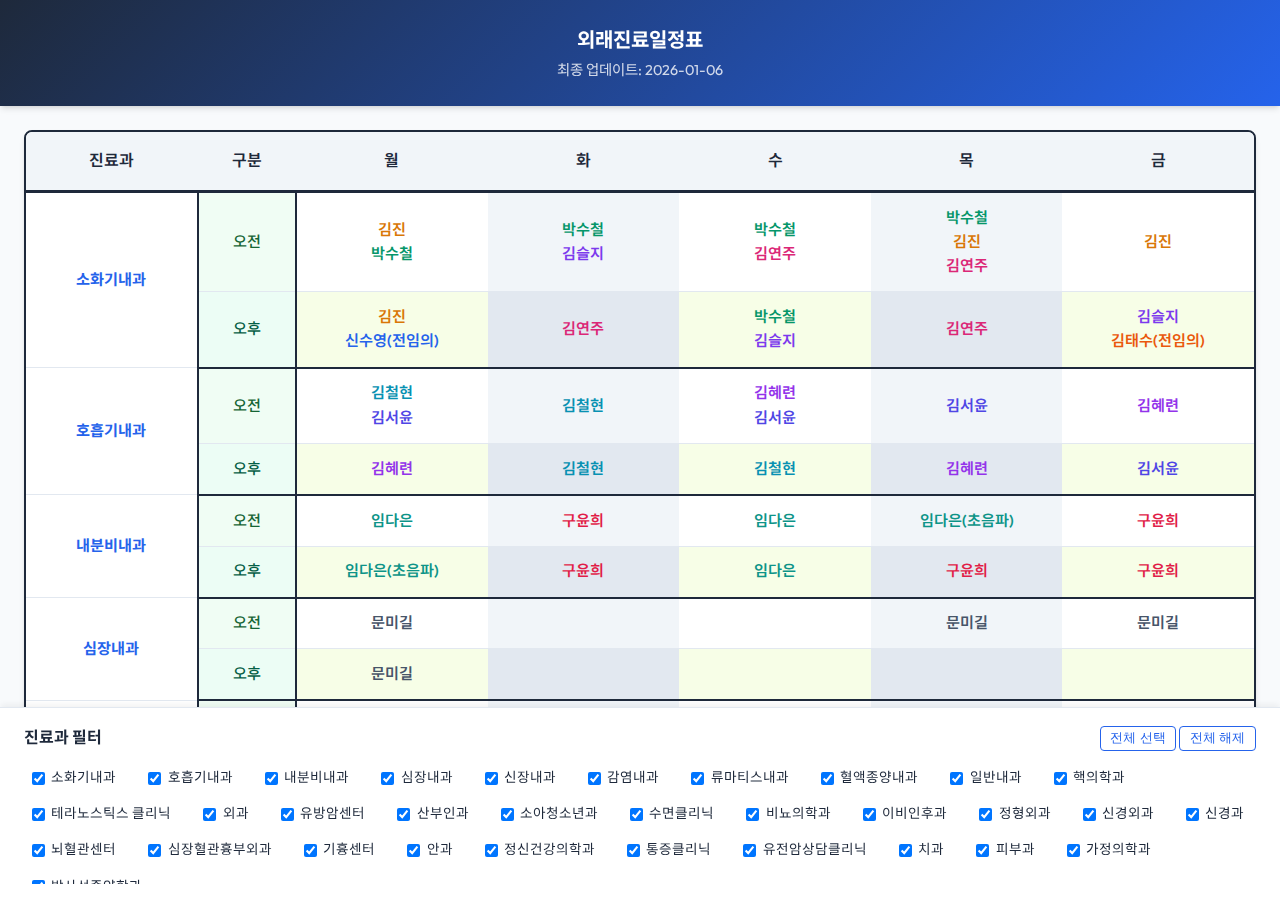
<file: _backup/PJ_KCCH_ClinicSchedule/v1.2/index.html>
<!DOCTYPE html>
<html lang="ko">
<head>
    <meta charset="UTF-8">
    <meta name="viewport" content="width=device-width, initial-scale=1.0">
    <title>외래진료일정표</title>
    <link href="https://fonts.googleapis.com/css2?family=Outfit:wght@300;400;600;700&family=Noto+Sans+KR:wght@300;400;500;700&display=swap" rel="stylesheet">
    <link rel="stylesheet" href="style.css">
</head>
<body>
    <div class="top-panel">
        <h1>외래진료일정표</h1>
        <p class="meta">최종 업데이트: 2026-01-06</p>
    </div>

    <div class="main-panel">
        <div class="table-container">
            <table>
                <thead>
                    <tr>
                        <th>진료과</th>
                        <th>구분</th>
                        <th>월</th>
                        <th class="highlight-col">화</th>
                        <th>수</th>
                        <th class="highlight-col">목</th>
                        <th>금</th>
                    </tr>
                </thead>
                <tbody>
<tr class="am-row" data-dept="소화기내과">
    <td class="dept-cell" rowspan="2">소화기내과</td>
    <td class="time-cell">오<span class="mobile-block"></span>전</td>
    <td class="doctors"><span style="color: #d97706; font-weight: 600;">김진</span><br><span style="color: #059669; font-weight: 600;">박수철</span></td>
    <td class="doctors highlight-col"><span style="color: #059669; font-weight: 600;">박수철</span><br><span style="color: #7c3aed; font-weight: 600;">김슬지</span></td>
    <td class="doctors"><span style="color: #059669; font-weight: 600;">박수철</span><br><span style="color: #db2777; font-weight: 600;">김연주</span></td>
    <td class="doctors highlight-col"><span style="color: #059669; font-weight: 600;">박수철</span><br><span style="color: #d97706; font-weight: 600;">김진</span><br><span style="color: #db2777; font-weight: 600;">김연주</span></td>
    <td class="doctors"><span style="color: #d97706; font-weight: 600;">김진</span></td>
</tr>
<tr class="pm-row" data-dept="소화기내과">
    <td class="time-cell">오<span class="mobile-block"></span>후</td>
    <td class="doctors"><span style="color: #d97706; font-weight: 600;">김진</span><br><span style="color: #2563eb; font-weight: 600;">신수영<span class="mobile-block">(전임의)</span></span></td>
    <td class="doctors highlight-col"><span style="color: #db2777; font-weight: 600;">김연주</span></td>
    <td class="doctors"><span style="color: #059669; font-weight: 600;">박수철</span><br><span style="color: #7c3aed; font-weight: 600;">김슬지</span></td>
    <td class="doctors highlight-col"><span style="color: #db2777; font-weight: 600;">김연주</span></td>
    <td class="doctors"><span style="color: #7c3aed; font-weight: 600;">김슬지</span><br><span style="color: #ea580c; font-weight: 600;">김태수<span class="mobile-block">(전임의)</span></span></td>
</tr>
<tr class="am-row" data-dept="호흡기내과">
    <td class="dept-cell" rowspan="2">호흡기내과</td>
    <td class="time-cell">오<span class="mobile-block"></span>전</td>
    <td class="doctors"><span style="color: #0891b2; font-weight: 600;">김철현</span><br><span style="color: #4f46e5; font-weight: 600;">김서윤</span></td>
    <td class="doctors highlight-col"><span style="color: #0891b2; font-weight: 600;">김철현</span></td>
    <td class="doctors"><span style="color: #9333ea; font-weight: 600;">김혜련</span><br><span style="color: #4f46e5; font-weight: 600;">김서윤</span></td>
    <td class="doctors highlight-col"><span style="color: #4f46e5; font-weight: 600;">김서윤</span></td>
    <td class="doctors"><span style="color: #9333ea; font-weight: 600;">김혜련</span></td>
</tr>
<tr class="pm-row" data-dept="호흡기내과">
    <td class="time-cell">오<span class="mobile-block"></span>후</td>
    <td class="doctors"><span style="color: #9333ea; font-weight: 600;">김혜련</span></td>
    <td class="doctors highlight-col"><span style="color: #0891b2; font-weight: 600;">김철현</span></td>
    <td class="doctors"><span style="color: #0891b2; font-weight: 600;">김철현</span></td>
    <td class="doctors highlight-col"><span style="color: #9333ea; font-weight: 600;">김혜련</span></td>
    <td class="doctors"><span style="color: #4f46e5; font-weight: 600;">김서윤</span></td>
</tr>
<tr class="am-row" data-dept="내분비내과">
    <td class="dept-cell" rowspan="2">내분비내과</td>
    <td class="time-cell">오<span class="mobile-block"></span>전</td>
    <td class="doctors"><span style="color: #0d9488; font-weight: 600;">임다은</span></td>
    <td class="doctors highlight-col"><span style="color: #e11d48; font-weight: 600;">구윤희</span></td>
    <td class="doctors"><span style="color: #0d9488; font-weight: 600;">임다은</span></td>
    <td class="doctors highlight-col"><span style="color: #0d9488; font-weight: 600;">임다은<span class="mobile-block">(초음파)</span></span></td>
    <td class="doctors"><span style="color: #e11d48; font-weight: 600;">구윤희</span></td>
</tr>
<tr class="pm-row" data-dept="내분비내과">
    <td class="time-cell">오<span class="mobile-block"></span>후</td>
    <td class="doctors"><span style="color: #0d9488; font-weight: 600;">임다은<span class="mobile-block">(초음파)</span></span></td>
    <td class="doctors highlight-col"><span style="color: #e11d48; font-weight: 600;">구윤희</span></td>
    <td class="doctors"><span style="color: #0d9488; font-weight: 600;">임다은</span></td>
    <td class="doctors highlight-col"><span style="color: #e11d48; font-weight: 600;">구윤희</span></td>
    <td class="doctors"><span style="color: #e11d48; font-weight: 600;">구윤희</span></td>
</tr>
<tr class="am-row" data-dept="심장내과">
    <td class="dept-cell" rowspan="2">심장내과</td>
    <td class="time-cell">오<span class="mobile-block"></span>전</td>
    <td class="doctors"><span style="color: #475569; font-weight: 600;">문미길</span></td>
    <td class="doctors highlight-col"></td>
    <td class="doctors"></td>
    <td class="doctors highlight-col"><span style="color: #475569; font-weight: 600;">문미길</span></td>
    <td class="doctors"><span style="color: #475569; font-weight: 600;">문미길</span></td>
</tr>
<tr class="pm-row" data-dept="심장내과">
    <td class="time-cell">오<span class="mobile-block"></span>후</td>
    <td class="doctors"><span style="color: #475569; font-weight: 600;">문미길</span></td>
    <td class="doctors highlight-col"></td>
    <td class="doctors"></td>
    <td class="doctors highlight-col"></td>
    <td class="doctors"></td>
</tr>
<tr class="am-row" data-dept="신장내과">
    <td class="dept-cell" rowspan="2">신장내과</td>
    <td class="time-cell">오<span class="mobile-block"></span>전</td>
    <td class="doctors"></td>
    <td class="doctors highlight-col"><span style="color: #d97706; font-weight: 600;">정명아</span></td>
    <td class="doctors"><span style="color: #d97706; font-weight: 600;">정명아</span></td>
    <td class="doctors highlight-col"></td>
    <td class="doctors"><span style="color: #d97706; font-weight: 600;">정명아</span></td>
</tr>
<tr class="pm-row" data-dept="신장내과">
    <td class="time-cell">오<span class="mobile-block"></span>후</td>
    <td class="doctors"><span style="color: #d97706; font-weight: 600;">정명아</span></td>
    <td class="doctors highlight-col"></td>
    <td class="doctors"></td>
    <td class="doctors highlight-col"></td>
    <td class="doctors"></td>
</tr>
<tr class="am-row" data-dept="감염내과">
    <td class="dept-cell" rowspan="2">감염내과</td>
    <td class="time-cell">오<span class="mobile-block"></span>전</td>
    <td class="doctors"></td>
    <td class="doctors highlight-col"></td>
    <td class="doctors"></td>
    <td class="doctors highlight-col"></td>
    <td class="doctors"></td>
</tr>
<tr class="pm-row" data-dept="감염내과">
    <td class="time-cell">오<span class="mobile-block"></span>후</td>
    <td class="doctors"></td>
    <td class="doctors highlight-col"><span style="color: #059669; font-weight: 600;">서현정</span></td>
    <td class="doctors"><span style="color: #059669; font-weight: 600;">서현정</span></td>
    <td class="doctors highlight-col"></td>
    <td class="doctors"><span style="color: #059669; font-weight: 600;">서현정</span></td>
</tr>
<tr class="am-row" data-dept="류마티스내과">
    <td class="dept-cell" rowspan="2">류마티스내과</td>
    <td class="time-cell">오<span class="mobile-block"></span>전</td>
    <td class="doctors"><span style="color: #7c3aed; font-weight: 600;">이은영</span></td>
    <td class="doctors highlight-col"><span style="color: #7c3aed; font-weight: 600;">이은영</span></td>
    <td class="doctors"></td>
    <td class="doctors highlight-col"></td>
    <td class="doctors"></td>
</tr>
<tr class="pm-row" data-dept="류마티스내과">
    <td class="time-cell">오<span class="mobile-block"></span>후</td>
    <td class="doctors"></td>
    <td class="doctors highlight-col"></td>
    <td class="doctors"><span style="color: #7c3aed; font-weight: 600;">이은영</span></td>
    <td class="doctors highlight-col"><span style="color: #7c3aed; font-weight: 600;">이은영</span></td>
    <td class="doctors"></td>
</tr>
<tr class="am-row" data-dept="혈액종양내과">
    <td class="dept-cell" rowspan="2">혈액종양내과</td>
    <td class="time-cell">오<span class="mobile-block"></span>전</td>
    <td class="doctors"><span style="color: #db2777; font-weight: 600;">장윤정</span></td>
    <td class="doctors highlight-col"><span style="color: #2563eb; font-weight: 600;">이효락</span><br><span style="color: #db2777; font-weight: 600;">장윤정</span></td>
    <td class="doctors"><span style="color: #ea580c; font-weight: 600;">나임일</span><br><span style="color: #0891b2; font-weight: 600;">강혜진</span></td>
    <td class="doctors highlight-col"><span style="color: #0891b2; font-weight: 600;">강혜진</span><br><span style="color: #2563eb; font-weight: 600;">이효락</span></td>
    <td class="doctors"><span style="color: #ea580c; font-weight: 600;">나임일</span><br><span style="color: #db2777; font-weight: 600;">장윤정</span></td>
</tr>
<tr class="pm-row" data-dept="혈액종양내과">
    <td class="time-cell">오<span class="mobile-block"></span>후</td>
    <td class="doctors"><span style="color: #0891b2; font-weight: 600;">강혜진</span><br><span style="color: #db2777; font-weight: 600;">장윤정</span></td>
    <td class="doctors highlight-col"><span style="color: #ea580c; font-weight: 600;">나임일</span><br><span style="color: #2563eb; font-weight: 600;">이효락</span></td>
    <td class="doctors"><span style="color: #ea580c; font-weight: 600;">나임일</span><br><span style="color: #0891b2; font-weight: 600;">강혜진</span></td>
    <td class="doctors highlight-col"><span style="color: #2563eb; font-weight: 600;">이효락</span><br><span style="color: #db2777; font-weight: 600;">장윤정</span></td>
    <td class="doctors"><span style="color: #2563eb; font-weight: 600;">이효락</span></td>
</tr>
<tr class="am-row" data-dept="일반내과">
    <td class="dept-cell" rowspan="2">일반내과</td>
    <td class="time-cell">오<span class="mobile-block"></span>전</td>
    <td class="doctors"></td>
    <td class="doctors highlight-col"><span style="color: #4f46e5; font-weight: 600;">일반</span></td>
    <td class="doctors"></td>
    <td class="doctors highlight-col"></td>
    <td class="doctors"></td>
</tr>
<tr class="pm-row" data-dept="일반내과">
    <td class="time-cell">오<span class="mobile-block"></span>후</td>
    <td class="doctors"></td>
    <td class="doctors highlight-col"></td>
    <td class="doctors"><span style="color: #4f46e5; font-weight: 600;">일반</span></td>
    <td class="doctors highlight-col"><span style="color: #4f46e5; font-weight: 600;">일반</span></td>
    <td class="doctors"></td>
</tr>
<tr class="am-row" data-dept="핵의학과">
    <td class="dept-cell" rowspan="2">핵의학과</td>
    <td class="time-cell">오<span class="mobile-block"></span>전</td>
    <td class="doctors"><span style="color: #9333ea; font-weight: 600;">임일한</span></td>
    <td class="doctors highlight-col"><span style="color: #9333ea; font-weight: 600;">임일한</span></td>
    <td class="doctors"><span style="color: #0d9488; font-weight: 600;">변병현</span></td>
    <td class="doctors highlight-col"><span style="color: #e11d48; font-weight: 600;">김병일</span></td>
    <td class="doctors"><span style="color: #475569; font-weight: 600;">이인기</span></td>
</tr>
<tr class="pm-row" data-dept="핵의학과">
    <td class="time-cell">오<span class="mobile-block"></span>후</td>
    <td class="doctors"><span style="color: #9333ea; font-weight: 600;">임일한</span></td>
    <td class="doctors highlight-col"><span style="color: #e11d48; font-weight: 600;">김병일</span></td>
    <td class="doctors"><span style="color: #475569; font-weight: 600;">이인기</span></td>
    <td class="doctors highlight-col"><span style="color: #e11d48; font-weight: 600;">김병일</span></td>
    <td class="doctors"><span style="color: #0d9488; font-weight: 600;">변병현</span></td>
</tr>
<tr class="am-row" data-dept="테라노스틱스 클리닉">
    <td class="dept-cell" rowspan="2">테라노스틱스 클리닉</td>
    <td class="time-cell">오<span class="mobile-block"></span>전</td>
    <td class="doctors"></td>
    <td class="doctors highlight-col"></td>
    <td class="doctors"></td>
    <td class="doctors highlight-col"></td>
    <td class="doctors"></td>
</tr>
<tr class="pm-row" data-dept="테라노스틱스 클리닉">
    <td class="time-cell">오<span class="mobile-block"></span>후</td>
    <td class="doctors"></td>
    <td class="doctors highlight-col"><span style="color: #9333ea; font-weight: 600;">임일한</span></td>
    <td class="doctors"></td>
    <td class="doctors highlight-col"></td>
    <td class="doctors"></td>
</tr>
<tr class="am-row" data-dept="외과">
    <td class="dept-cell" rowspan="2">외과</td>
    <td class="time-cell">오<span class="mobile-block"></span>전</td>
    <td class="doctors"><span style="color: #d97706; font-weight: 600;">조응호</span><br><span style="color: #059669; font-weight: 600;">진성호</span><br><span style="color: #7c3aed; font-weight: 600;">신의섭</span></td>
    <td class="doctors highlight-col"><span style="color: #db2777; font-weight: 600;">김상범</span><br><span style="color: #2563eb; font-weight: 600;">문선미</span></td>
    <td class="doctors"><span style="color: #ea580c; font-weight: 600;">유항종</span><br><span style="color: #d97706; font-weight: 600;">조응호</span></td>
    <td class="doctors highlight-col"><span style="color: #db2777; font-weight: 600;">김상범</span><br><span style="color: #059669; font-weight: 600;">진성호</span><br><span style="color: #7c3aed; font-weight: 600;">신의섭</span></td>
    <td class="doctors"><span style="color: #ea580c; font-weight: 600;">유항종</span><br><span style="color: #2563eb; font-weight: 600;">문선미</span></td>
</tr>
<tr class="pm-row" data-dept="외과">
    <td class="time-cell">오<span class="mobile-block"></span>후</td>
    <td class="doctors"><span style="color: #d97706; font-weight: 600;">조응호</span><br><span style="color: #059669; font-weight: 600;">진성호</span><br><span style="color: #7c3aed; font-weight: 600;">신의섭</span></td>
    <td class="doctors highlight-col"><span style="color: #db2777; font-weight: 600;">김상범</span><br><span style="color: #2563eb; font-weight: 600;">문선미</span></td>
    <td class="doctors"><span style="color: #ea580c; font-weight: 600;">유항종</span><br><span style="color: #d97706; font-weight: 600;">조응호</span></td>
    <td class="doctors highlight-col"><span style="color: #db2777; font-weight: 600;">김상범</span><br><span style="color: #059669; font-weight: 600;">진성호</span><br><span style="color: #7c3aed; font-weight: 600;">신의섭</span></td>
    <td class="doctors"><span style="color: #ea580c; font-weight: 600;">유항종<span class="mobile-block">(신환)</span></span><br><span style="color: #2563eb; font-weight: 600;">문선미</span></td>
</tr>
<tr class="am-row" data-dept="유방암센터">
    <td class="dept-cell" rowspan="2">유방암센터</td>
    <td class="time-cell">오<span class="mobile-block"></span>전</td>
    <td class="doctors"><span style="color: #0891b2; font-weight: 600;">김현아</span><br><span style="color: #4f46e5; font-weight: 600;">한이레</span></td>
    <td class="doctors highlight-col"><span style="color: #9333ea; font-weight: 600;">성민기</span><br><span style="color: #0d9488; font-weight: 600;">박찬섭</span></td>
    <td class="doctors"><span style="color: #0891b2; font-weight: 600;">김현아</span></td>
    <td class="doctors highlight-col"><span style="color: #9333ea; font-weight: 600;">성민기</span></td>
    <td class="doctors"><span style="color: #0d9488; font-weight: 600;">박찬섭</span><br><span style="color: #4f46e5; font-weight: 600;">한이레</span></td>
</tr>
<tr class="pm-row" data-dept="유방암센터">
    <td class="time-cell">오<span class="mobile-block"></span>후</td>
    <td class="doctors"><span style="color: #0891b2; font-weight: 600;">김현아</span><br><span style="color: #4f46e5; font-weight: 600;">한이레</span></td>
    <td class="doctors highlight-col"><span style="color: #9333ea; font-weight: 600;">성민기</span><br><span style="color: #0d9488; font-weight: 600;">박찬섭</span></td>
    <td class="doctors"><span style="color: #0891b2; font-weight: 600;">김현아</span></td>
    <td class="doctors highlight-col"><span style="color: #9333ea; font-weight: 600;">성민기</span></td>
    <td class="doctors"><span style="color: #0d9488; font-weight: 600;">박찬섭</span></td>
</tr>
<tr class="am-row" data-dept="산부인과">
    <td class="dept-cell" rowspan="2">산부인과</td>
    <td class="time-cell">오<span class="mobile-block"></span>전</td>
    <td class="doctors"><span style="color: #e11d48; font-weight: 600;">유상영</span><br><span style="color: #475569; font-weight: 600;">강지식</span></td>
    <td class="doctors highlight-col"><span style="color: #d97706; font-weight: 600;">김법종</span><br><span style="color: #059669; font-weight: 600;">정희정</span></td>
    <td class="doctors"><span style="color: #e11d48; font-weight: 600;">유상영</span><br><span style="color: #475569; font-weight: 600;">강지식</span></td>
    <td class="doctors highlight-col"><span style="color: #d97706; font-weight: 600;">김법종</span></td>
    <td class="doctors"><span style="color: #059669; font-weight: 600;">정희정</span></td>
</tr>
<tr class="pm-row" data-dept="산부인과">
    <td class="time-cell">오<span class="mobile-block"></span>후</td>
    <td class="doctors"><span style="color: #e11d48; font-weight: 600;">유상영</span><br><span style="color: #475569; font-weight: 600;">강지식</span></td>
    <td class="doctors highlight-col"><span style="color: #d97706; font-weight: 600;">김법종</span><br><span style="color: #059669; font-weight: 600;">정희정</span></td>
    <td class="doctors"><span style="color: #e11d48; font-weight: 600;">유상영</span><br><span style="color: #475569; font-weight: 600;">강지식</span></td>
    <td class="doctors highlight-col"><span style="color: #d97706; font-weight: 600;">김법종</span></td>
    <td class="doctors"><span style="color: #059669; font-weight: 600;">정희정</span></td>
</tr>
<tr class="am-row" data-dept="소아청소년과">
    <td class="dept-cell" rowspan="2">소아청소년과</td>
    <td class="time-cell">오<span class="mobile-block"></span>전</td>
    <td class="doctors"><span style="color: #7c3aed; font-weight: 600;">김건하<span class="mobile-block">(영유아검진)</span></span></td>
    <td class="doctors highlight-col"><span style="color: #db2777; font-weight: 600;">김동호</span></td>
    <td class="doctors"><span style="color: #2563eb; font-weight: 600;">임중섭</span></td>
    <td class="doctors highlight-col"></td>
    <td class="doctors"></td>
</tr>
<tr class="pm-row" data-dept="소아청소년과">
    <td class="time-cell">오<span class="mobile-block"></span>후</td>
    <td class="doctors"><span style="color: #db2777; font-weight: 600;">김동호</span></td>
    <td class="doctors highlight-col"><span style="color: #2563eb; font-weight: 600;">임중섭</span><br><span style="color: #db2777; font-weight: 600;">김동호</span></td>
    <td class="doctors"><span style="color: #2563eb; font-weight: 600;">임중섭</span><br><span style="color: #7c3aed; font-weight: 600;">김건하</span></td>
    <td class="doctors highlight-col"><span style="color: #2563eb; font-weight: 600;">임중섭</span><br><span style="color: #7c3aed; font-weight: 600;">김건하</span></td>
    <td class="doctors"><span style="color: #2563eb; font-weight: 600;">임중섭</span></td>
</tr>
<tr class="am-row" data-dept="수면클리닉">
    <td class="dept-cell" rowspan="2">수면클리닉</td>
    <td class="time-cell">오<span class="mobile-block"></span>전</td>
    <td class="doctors"></td>
    <td class="doctors highlight-col"></td>
    <td class="doctors"></td>
    <td class="doctors highlight-col"><span style="color: #7c3aed; font-weight: 600;">김건하</span></td>
    <td class="doctors"><span style="color: #7c3aed; font-weight: 600;">김건하</span></td>
</tr>
<tr class="pm-row" data-dept="수면클리닉">
    <td class="time-cell">오<span class="mobile-block"></span>후</td>
    <td class="doctors"><span style="color: #7c3aed; font-weight: 600;">김건하</span></td>
    <td class="doctors highlight-col"></td>
    <td class="doctors"></td>
    <td class="doctors highlight-col"></td>
    <td class="doctors"></td>
</tr>
<tr class="am-row" data-dept="비뇨의학과">
    <td class="dept-cell" rowspan="2">비뇨의학과</td>
    <td class="time-cell">오<span class="mobile-block"></span>전</td>
    <td class="doctors"><span style="color: #ea580c; font-weight: 600;">조문기</span></td>
    <td class="doctors highlight-col"><span style="color: #0891b2; font-weight: 600;">박종욱</span></td>
    <td class="doctors"><span style="color: #ea580c; font-weight: 600;">조문기</span><br><span style="color: #4f46e5; font-weight: 600;">송강현</span></td>
    <td class="doctors highlight-col"><span style="color: #4f46e5; font-weight: 600;">송강현</span></td>
    <td class="doctors"><span style="color: #0891b2; font-weight: 600;">박종욱</span></td>
</tr>
<tr class="pm-row" data-dept="비뇨의학과">
    <td class="time-cell">오<span class="mobile-block"></span>후</td>
    <td class="doctors"><span style="color: #ea580c; font-weight: 600;">조문기</span><br><span style="color: #4f46e5; font-weight: 600;">송강현</span></td>
    <td class="doctors highlight-col"><span style="color: #0891b2; font-weight: 600;">박종욱</span></td>
    <td class="doctors"><span style="color: #ea580c; font-weight: 600;">조문기</span></td>
    <td class="doctors highlight-col"><span style="color: #4f46e5; font-weight: 600;">송강현</span></td>
    <td class="doctors"><span style="color: #0891b2; font-weight: 600;">박종욱</span></td>
</tr>
<tr class="am-row" data-dept="이비인후과">
    <td class="dept-cell" rowspan="2">이비인후과</td>
    <td class="time-cell">오<span class="mobile-block"></span>전</td>
    <td class="doctors"><span style="color: #9333ea; font-weight: 600;">이병철</span></td>
    <td class="doctors highlight-col"><span style="color: #0d9488; font-weight: 600;">이명철</span></td>
    <td class="doctors"><span style="color: #e11d48; font-weight: 600;">최익준</span><br><span style="color: #9333ea; font-weight: 600;">이병철</span></td>
    <td class="doctors highlight-col"><span style="color: #0d9488; font-weight: 600;">이명철</span><br><span style="color: #475569; font-weight: 600;">안정민</span></td>
    <td class="doctors"><span style="color: #e11d48; font-weight: 600;">최익준</span></td>
</tr>
<tr class="pm-row" data-dept="이비인후과">
    <td class="time-cell">오<span class="mobile-block"></span>후</td>
    <td class="doctors"><span style="color: #9333ea; font-weight: 600;">이병철</span><br><span style="color: #475569; font-weight: 600;">안정민</span></td>
    <td class="doctors highlight-col"><span style="color: #475569; font-weight: 600;">안정민</span></td>
    <td class="doctors"><span style="color: #e11d48; font-weight: 600;">최익준</span></td>
    <td class="doctors highlight-col"><span style="color: #0d9488; font-weight: 600;">이명철</span></td>
    <td class="doctors"><span style="color: #475569; font-weight: 600;">안정민</span></td>
</tr>
<tr class="am-row" data-dept="정형외과">
    <td class="dept-cell" rowspan="2">정형외과</td>
    <td class="time-cell">오<span class="mobile-block"></span>전</td>
    <td class="doctors"><span style="color: #d97706; font-weight: 600;">조완형</span><br><span style="color: #059669; font-weight: 600;">송원석</span></td>
    <td class="doctors highlight-col"><span style="color: #7c3aed; font-weight: 600;">공창배</span><br><span style="color: #db2777; font-weight: 600;">조상현</span></td>
    <td class="doctors"><span style="color: #059669; font-weight: 600;">송원석</span></td>
    <td class="doctors highlight-col"><span style="color: #d97706; font-weight: 600;">조완형</span><br><span style="color: #7c3aed; font-weight: 600;">공창배</span></td>
    <td class="doctors"><span style="color: #db2777; font-weight: 600;">조상현</span></td>
</tr>
<tr class="pm-row" data-dept="정형외과">
    <td class="time-cell">오<span class="mobile-block"></span>후</td>
    <td class="doctors"><span style="color: #7c3aed; font-weight: 600;">공창배</span><br><span style="color: #4f46e5; font-weight: 600;">일반</span></td>
    <td class="doctors highlight-col"><span style="color: #7c3aed; font-weight: 600;">공창배</span><br><span style="color: #db2777; font-weight: 600;">조상현</span></td>
    <td class="doctors"><span style="color: #059669; font-weight: 600;">송원석</span><br><span style="color: #4f46e5; font-weight: 600;">일반</span></td>
    <td class="doctors highlight-col"><span style="color: #d97706; font-weight: 600;">조완형</span><br><span style="color: #7c3aed; font-weight: 600;">공창배</span></td>
    <td class="doctors"><span style="color: #db2777; font-weight: 600;">조상현</span><br><span style="color: #4f46e5; font-weight: 600;">일반</span></td>
</tr>
<tr class="am-row" data-dept="신경외과">
    <td class="dept-cell" rowspan="2">신경외과</td>
    <td class="time-cell">오<span class="mobile-block"></span>전</td>
    <td class="doctors"><span style="color: #2563eb; font-weight: 600;">장웅규</span></td>
    <td class="doctors highlight-col"><span style="color: #ea580c; font-weight: 600;">윤상민</span></td>
    <td class="doctors"><span style="color: #ea580c; font-weight: 600;">윤상민</span></td>
    <td class="doctors highlight-col"><span style="color: #2563eb; font-weight: 600;">장웅규</span></td>
    <td class="doctors"><span style="color: #ea580c; font-weight: 600;">윤상민</span></td>
</tr>
<tr class="pm-row" data-dept="신경외과">
    <td class="time-cell">오<span class="mobile-block"></span>후</td>
    <td class="doctors"><span style="color: #2563eb; font-weight: 600;">장웅규</span></td>
    <td class="doctors highlight-col"><span style="color: #ea580c; font-weight: 600;">윤상민</span></td>
    <td class="doctors"><span style="color: #ea580c; font-weight: 600;">윤상민</span></td>
    <td class="doctors highlight-col"><span style="color: #2563eb; font-weight: 600;">장웅규</span></td>
    <td class="doctors"></td>
</tr>
<tr class="am-row" data-dept="신경과">
    <td class="dept-cell" rowspan="2">신경과</td>
    <td class="time-cell">오<span class="mobile-block"></span>전</td>
    <td class="doctors"><span style="color: #0891b2; font-weight: 600;">박수연</span></td>
    <td class="doctors highlight-col"><span style="color: #4f46e5; font-weight: 600;">하정호</span></td>
    <td class="doctors"><span style="color: #0891b2; font-weight: 600;">박수연</span></td>
    <td class="doctors highlight-col"><span style="color: #4f46e5; font-weight: 600;">하정호</span></td>
    <td class="doctors"><span style="color: #4f46e5; font-weight: 600;">하정호</span></td>
</tr>
<tr class="pm-row" data-dept="신경과">
    <td class="time-cell">오<span class="mobile-block"></span>후</td>
    <td class="doctors"><span style="color: #4f46e5; font-weight: 600;">하정호</span></td>
    <td class="doctors highlight-col"><span style="color: #4f46e5; font-weight: 600;">하정호</span></td>
    <td class="doctors"><span style="color: #0891b2; font-weight: 600;">박수연</span></td>
    <td class="doctors highlight-col"></td>
    <td class="doctors"><span style="color: #0891b2; font-weight: 600;">박수연</span></td>
</tr>
<tr class="am-row" data-dept="뇌혈관센터">
    <td class="dept-cell" rowspan="2">뇌혈관센터</td>
    <td class="time-cell">오<span class="mobile-block"></span>전</td>
    <td class="doctors"><span style="color: #9333ea; font-weight: 600;">조현준</span></td>
    <td class="doctors highlight-col"><span style="color: #9333ea; font-weight: 600;">조현준</span></td>
    <td class="doctors"></td>
    <td class="doctors highlight-col"></td>
    <td class="doctors"><span style="color: #0d9488; font-weight: 600;">유진혁</span></td>
</tr>
<tr class="pm-row" data-dept="뇌혈관센터">
    <td class="time-cell">오<span class="mobile-block"></span>후</td>
    <td class="doctors"><span style="color: #9333ea; font-weight: 600;">조현준</span></td>
    <td class="doctors highlight-col"><span style="color: #0d9488; font-weight: 600;">유진혁</span></td>
    <td class="doctors"><span style="color: #0d9488; font-weight: 600;">유진혁</span></td>
    <td class="doctors highlight-col"><span style="color: #9333ea; font-weight: 600;">조현준</span></td>
    <td class="doctors"><span style="color: #0d9488; font-weight: 600;">유진혁</span></td>
</tr>
<tr class="am-row" data-dept="심장혈관흉부외과">
    <td class="dept-cell" rowspan="2">심장혈관흉부외과</td>
    <td class="time-cell">오<span class="mobile-block"></span>전</td>
    <td class="doctors"><span style="color: #e11d48; font-weight: 600;">이해원</span></td>
    <td class="doctors highlight-col"><span style="color: #475569; font-weight: 600;">권예리</span></td>
    <td class="doctors"><span style="color: #d97706; font-weight: 600;">강도균</span></td>
    <td class="doctors highlight-col"><span style="color: #e11d48; font-weight: 600;">이해원</span></td>
    <td class="doctors"><span style="color: #475569; font-weight: 600;">권예리</span></td>
</tr>
<tr class="pm-row" data-dept="심장혈관흉부외과">
    <td class="time-cell">오<span class="mobile-block"></span>후</td>
    <td class="doctors"><span style="color: #d97706; font-weight: 600;">강도균</span></td>
    <td class="doctors highlight-col"><span style="color: #475569; font-weight: 600;">권예리</span></td>
    <td class="doctors"><span style="color: #d97706; font-weight: 600;">강도균</span></td>
    <td class="doctors highlight-col"><span style="color: #e11d48; font-weight: 600;">이해원</span></td>
    <td class="doctors"><span style="color: #e11d48; font-weight: 600;">이해원</span></td>
</tr>
<tr class="am-row" data-dept="기흉센터">
    <td class="dept-cell" rowspan="2">기흉센터</td>
    <td class="time-cell">오<span class="mobile-block"></span>전</td>
    <td class="doctors"><span style="color: #e11d48; font-weight: 600;">이해원</span></td>
    <td class="doctors highlight-col"><span style="color: #475569; font-weight: 600;">권예리</span></td>
    <td class="doctors"><span style="color: #d97706; font-weight: 600;">강도균</span></td>
    <td class="doctors highlight-col"><span style="color: #e11d48; font-weight: 600;">이해원</span></td>
    <td class="doctors"><span style="color: #475569; font-weight: 600;">권예리</span></td>
</tr>
<tr class="pm-row" data-dept="기흉센터">
    <td class="time-cell">오<span class="mobile-block"></span>후</td>
    <td class="doctors"><span style="color: #d97706; font-weight: 600;">강도균</span></td>
    <td class="doctors highlight-col"><span style="color: #475569; font-weight: 600;">권예리</span></td>
    <td class="doctors"><span style="color: #d97706; font-weight: 600;">강도균</span></td>
    <td class="doctors highlight-col"><span style="color: #e11d48; font-weight: 600;">이해원</span></td>
    <td class="doctors"><span style="color: #475569; font-weight: 600;">권예리</span></td>
</tr>
<tr class="am-row" data-dept="안과">
    <td class="dept-cell" rowspan="2">안과</td>
    <td class="time-cell">오<span class="mobile-block"></span>전</td>
    <td class="doctors"></td>
    <td class="doctors highlight-col"></td>
    <td class="doctors"></td>
    <td class="doctors highlight-col"></td>
    <td class="doctors"></td>
</tr>
<tr class="pm-row" data-dept="안과">
    <td class="time-cell">오<span class="mobile-block"></span>후</td>
    <td class="doctors"></td>
    <td class="doctors highlight-col"></td>
    <td class="doctors"></td>
    <td class="doctors highlight-col"></td>
    <td class="doctors"></td>
</tr>
<tr class="am-row" data-dept="정신건강의학과">
    <td class="dept-cell" rowspan="2">정신건강의학과</td>
    <td class="time-cell">오<span class="mobile-block"></span>전</td>
    <td class="doctors"><span style="color: #059669; font-weight: 600;">주소연</span></td>
    <td class="doctors highlight-col"><span style="color: #059669; font-weight: 600;">주소연</span></td>
    <td class="doctors"><span style="color: #7c3aed; font-weight: 600;">조성진</span></td>
    <td class="doctors highlight-col"><span style="color: #059669; font-weight: 600;">주소연</span></td>
    <td class="doctors"><span style="color: #7c3aed; font-weight: 600;">조성진</span></td>
</tr>
<tr class="pm-row" data-dept="정신건강의학과">
    <td class="time-cell">오<span class="mobile-block"></span>후</td>
    <td class="doctors"><span style="color: #7c3aed; font-weight: 600;">조성진</span></td>
    <td class="doctors highlight-col"><span style="color: #7c3aed; font-weight: 600;">조성진</span></td>
    <td class="doctors"><span style="color: #059669; font-weight: 600;">주소연</span></td>
    <td class="doctors highlight-col"><span style="color: #7c3aed; font-weight: 600;">조성진</span></td>
    <td class="doctors"><span style="color: #059669; font-weight: 600;">주소연</span></td>
</tr>
<tr class="am-row" data-dept="통증클리닉">
    <td class="dept-cell" rowspan="2">통증클리닉</td>
    <td class="time-cell">오<span class="mobile-block"></span>전</td>
    <td class="doctors"><span style="color: #db2777; font-weight: 600;">이청</span></td>
    <td class="doctors highlight-col"><span style="color: #db2777; font-weight: 600;">이청</span></td>
    <td class="doctors"><span style="color: #db2777; font-weight: 600;">이청</span></td>
    <td class="doctors highlight-col"><span style="color: #db2777; font-weight: 600;">이청</span></td>
    <td class="doctors"><span style="color: #db2777; font-weight: 600;">이청</span></td>
</tr>
<tr class="pm-row" data-dept="통증클리닉">
    <td class="time-cell">오<span class="mobile-block"></span>후</td>
    <td class="doctors"><span style="color: #db2777; font-weight: 600;">이청</span></td>
    <td class="doctors highlight-col"><span style="color: #2563eb; font-weight: 600;">민두재</span></td>
    <td class="doctors"><span style="color: #db2777; font-weight: 600;">이청</span></td>
    <td class="doctors highlight-col"><span style="color: #2563eb; font-weight: 600;">민두재</span></td>
    <td class="doctors"><span style="color: #db2777; font-weight: 600;">이청</span></td>
</tr>
<tr class="am-row" data-dept="유전암상담클리닉">
    <td class="dept-cell" rowspan="2">유전암상담클리닉</td>
    <td class="time-cell">오<span class="mobile-block"></span>전</td>
    <td class="doctors"></td>
    <td class="doctors highlight-col"></td>
    <td class="doctors"></td>
    <td class="doctors highlight-col"></td>
    <td class="doctors"></td>
</tr>
<tr class="pm-row" data-dept="유전암상담클리닉">
    <td class="time-cell">오<span class="mobile-block"></span>후</td>
    <td class="doctors"></td>
    <td class="doctors highlight-col"></td>
    <td class="doctors"><span style="color: #ea580c; font-weight: 600;">이진경</span></td>
    <td class="doctors highlight-col"></td>
    <td class="doctors"></td>
</tr>
<tr class="am-row" data-dept="치과">
    <td class="dept-cell" rowspan="2">치과</td>
    <td class="time-cell">오<span class="mobile-block"></span>전</td>
    <td class="doctors"><span style="color: #0891b2; font-weight: 600;">이민기</span></td>
    <td class="doctors highlight-col"><span style="color: #0891b2; font-weight: 600;">이민기</span></td>
    <td class="doctors"><span style="color: #0891b2; font-weight: 600;">이민기</span></td>
    <td class="doctors highlight-col"><span style="color: #0891b2; font-weight: 600;">이민기</span></td>
    <td class="doctors"><span style="color: #0891b2; font-weight: 600;">이민기</span></td>
</tr>
<tr class="pm-row" data-dept="치과">
    <td class="time-cell">오<span class="mobile-block"></span>후</td>
    <td class="doctors"><span style="color: #0891b2; font-weight: 600;">이민기</span></td>
    <td class="doctors highlight-col"></td>
    <td class="doctors"><span style="color: #0891b2; font-weight: 600;">이민기</span></td>
    <td class="doctors highlight-col"></td>
    <td class="doctors"><span style="color: #0891b2; font-weight: 600;">이민기</span></td>
</tr>
<tr class="am-row" data-dept="피부과">
    <td class="dept-cell" rowspan="2">피부과</td>
    <td class="time-cell">오<span class="mobile-block"></span>전</td>
    <td class="doctors"><span style="color: #4f46e5; font-weight: 600;">임경진</span></td>
    <td class="doctors highlight-col"><span style="color: #4f46e5; font-weight: 600;">임경진</span></td>
    <td class="doctors"></td>
    <td class="doctors highlight-col"><span style="color: #4f46e5; font-weight: 600;">임경진</span></td>
    <td class="doctors"><span style="color: #4f46e5; font-weight: 600;">임경진</span></td>
</tr>
<tr class="pm-row" data-dept="피부과">
    <td class="time-cell">오<span class="mobile-block"></span>후</td>
    <td class="doctors"><span style="color: #4f46e5; font-weight: 600;">임경진</span></td>
    <td class="doctors highlight-col"><span style="color: #4f46e5; font-weight: 600;">임경진</span></td>
    <td class="doctors"></td>
    <td class="doctors highlight-col"></td>
    <td class="doctors"><span style="color: #4f46e5; font-weight: 600;">임경진</span></td>
</tr>
<tr class="am-row" data-dept="가정의학과">
    <td class="dept-cell" rowspan="2">가정의학과</td>
    <td class="time-cell">오<span class="mobile-block"></span>전</td>
    <td class="doctors"><span style="color: #9333ea; font-weight: 600;">고영진</span></td>
    <td class="doctors highlight-col"><span style="color: #0d9488; font-weight: 600;">김경진</span></td>
    <td class="doctors"><span style="color: #0d9488; font-weight: 600;">김경진</span></td>
    <td class="doctors highlight-col"><span style="color: #0d9488; font-weight: 600;">김경진</span><br><span style="color: #9333ea; font-weight: 600;">고영진</span></td>
    <td class="doctors"><span style="color: #9333ea; font-weight: 600;">고영진</span></td>
</tr>
<tr class="pm-row" data-dept="가정의학과">
    <td class="time-cell">오<span class="mobile-block"></span>후</td>
    <td class="doctors"></td>
    <td class="doctors highlight-col"></td>
    <td class="doctors"><span style="color: #0d9488; font-weight: 600;">김경진</span></td>
    <td class="doctors highlight-col"><span style="color: #9333ea; font-weight: 600;">고영진</span></td>
    <td class="doctors"></td>
</tr>
<tr class="am-row" data-dept="방사선종양학과">
    <td class="dept-cell" rowspan="2">방사선종양학과</td>
    <td class="time-cell">오<span class="mobile-block"></span>전</td>
    <td class="doctors"><span style="color: #e11d48; font-weight: 600;">백은경</span></td>
    <td class="doctors highlight-col"><span style="color: #475569; font-weight: 600;">장원일</span></td>
    <td class="doctors"><span style="color: #d97706; font-weight: 600;">김미숙</span><br><span style="color: #475569; font-weight: 600;">장원일</span></td>
    <td class="doctors highlight-col"><span style="color: #059669; font-weight: 600;">유형준</span><br><span style="color: #e11d48; font-weight: 600;">백은경</span></td>
    <td class="doctors"><span style="color: #059669; font-weight: 600;">유형준</span></td>
</tr>
<tr class="pm-row" data-dept="방사선종양학과">
    <td class="time-cell">오<span class="mobile-block"></span>후</td>
    <td class="doctors"><span style="color: #d97706; font-weight: 600;">김미숙</span></td>
    <td class="doctors highlight-col"><span style="color: #059669; font-weight: 600;">유형준</span></td>
    <td class="doctors"><span style="color: #d97706; font-weight: 600;">김미숙</span><br><span style="color: #475569; font-weight: 600;">장원일</span><br><span style="color: #e11d48; font-weight: 600;">백은경</span></td>
    <td class="doctors highlight-col"><span style="color: #d97706; font-weight: 600;">김미숙</span><br><span style="color: #059669; font-weight: 600;">유형준</span><br><span style="color: #e11d48; font-weight: 600;">백은경</span></td>
    <td class="doctors"><span style="color: #475569; font-weight: 600;">장원일</span></td>
</tr>

                </tbody>
            </table>
        </div>
    </div>

    <div class="bottom-panel">
        <div class="filter-title">
            <span>진료과 필터</span>
            <div>
                <button id="btn-select-all" class="btn-all">전체 선택</button>
                <button id="btn-select-none" class="btn-all">전체 해제</button>
            </div>
        </div>
        <div class="filter-container">

                <label class="filter-item">
                    <input type="checkbox" class="dept-checkbox" value="소화기내과" checked>
                    소화기내과
                </label>
                <label class="filter-item">
                    <input type="checkbox" class="dept-checkbox" value="호흡기내과" checked>
                    호흡기내과
                </label>
                <label class="filter-item">
                    <input type="checkbox" class="dept-checkbox" value="내분비내과" checked>
                    내분비내과
                </label>
                <label class="filter-item">
                    <input type="checkbox" class="dept-checkbox" value="심장내과" checked>
                    심장내과
                </label>
                <label class="filter-item">
                    <input type="checkbox" class="dept-checkbox" value="신장내과" checked>
                    신장내과
                </label>
                <label class="filter-item">
                    <input type="checkbox" class="dept-checkbox" value="감염내과" checked>
                    감염내과
                </label>
                <label class="filter-item">
                    <input type="checkbox" class="dept-checkbox" value="류마티스내과" checked>
                    류마티스내과
                </label>
                <label class="filter-item">
                    <input type="checkbox" class="dept-checkbox" value="혈액종양내과" checked>
                    혈액종양내과
                </label>
                <label class="filter-item">
                    <input type="checkbox" class="dept-checkbox" value="일반내과" checked>
                    일반내과
                </label>
                <label class="filter-item">
                    <input type="checkbox" class="dept-checkbox" value="핵의학과" checked>
                    핵의학과
                </label>
                <label class="filter-item">
                    <input type="checkbox" class="dept-checkbox" value="테라노스틱스 클리닉" checked>
                    테라노스틱스 클리닉
                </label>
                <label class="filter-item">
                    <input type="checkbox" class="dept-checkbox" value="외과" checked>
                    외과
                </label>
                <label class="filter-item">
                    <input type="checkbox" class="dept-checkbox" value="유방암센터" checked>
                    유방암센터
                </label>
                <label class="filter-item">
                    <input type="checkbox" class="dept-checkbox" value="산부인과" checked>
                    산부인과
                </label>
                <label class="filter-item">
                    <input type="checkbox" class="dept-checkbox" value="소아청소년과" checked>
                    소아청소년과
                </label>
                <label class="filter-item">
                    <input type="checkbox" class="dept-checkbox" value="수면클리닉" checked>
                    수면클리닉
                </label>
                <label class="filter-item">
                    <input type="checkbox" class="dept-checkbox" value="비뇨의학과" checked>
                    비뇨의학과
                </label>
                <label class="filter-item">
                    <input type="checkbox" class="dept-checkbox" value="이비인후과" checked>
                    이비인후과
                </label>
                <label class="filter-item">
                    <input type="checkbox" class="dept-checkbox" value="정형외과" checked>
                    정형외과
                </label>
                <label class="filter-item">
                    <input type="checkbox" class="dept-checkbox" value="신경외과" checked>
                    신경외과
                </label>
                <label class="filter-item">
                    <input type="checkbox" class="dept-checkbox" value="신경과" checked>
                    신경과
                </label>
                <label class="filter-item">
                    <input type="checkbox" class="dept-checkbox" value="뇌혈관센터" checked>
                    뇌혈관센터
                </label>
                <label class="filter-item">
                    <input type="checkbox" class="dept-checkbox" value="심장혈관흉부외과" checked>
                    심장혈관흉부외과
                </label>
                <label class="filter-item">
                    <input type="checkbox" class="dept-checkbox" value="기흉센터" checked>
                    기흉센터
                </label>
                <label class="filter-item">
                    <input type="checkbox" class="dept-checkbox" value="안과" checked>
                    안과
                </label>
                <label class="filter-item">
                    <input type="checkbox" class="dept-checkbox" value="정신건강의학과" checked>
                    정신건강의학과
                </label>
                <label class="filter-item">
                    <input type="checkbox" class="dept-checkbox" value="통증클리닉" checked>
                    통증클리닉
                </label>
                <label class="filter-item">
                    <input type="checkbox" class="dept-checkbox" value="유전암상담클리닉" checked>
                    유전암상담클리닉
                </label>
                <label class="filter-item">
                    <input type="checkbox" class="dept-checkbox" value="치과" checked>
                    치과
                </label>
                <label class="filter-item">
                    <input type="checkbox" class="dept-checkbox" value="피부과" checked>
                    피부과
                </label>
                <label class="filter-item">
                    <input type="checkbox" class="dept-checkbox" value="가정의학과" checked>
                    가정의학과
                </label>
                <label class="filter-item">
                    <input type="checkbox" class="dept-checkbox" value="방사선종양학과" checked>
                    방사선종양학과
                </label>
        </div>
    </div>

    <script src="script.js"></script>
</body>
</html>
</file>
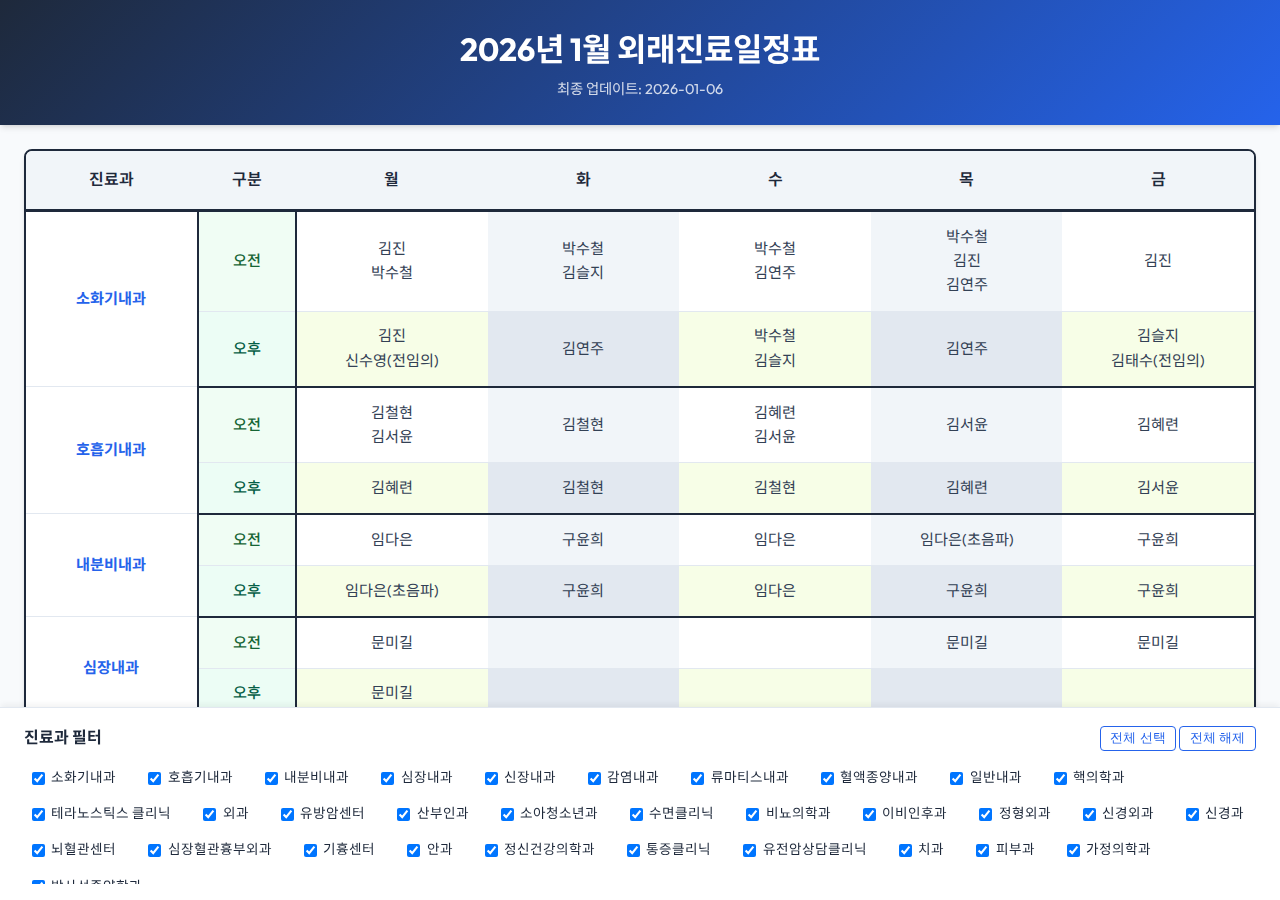
<file: _backup/PJ_KCCH_ClinicSchedule/v1.0/_backup-v1.1/index.html>
<!DOCTYPE html>
<html lang="ko">
<head>
    <meta charset="UTF-8">
    <meta name="viewport" content="width=device-width, initial-scale=1.0">
    <title>2026년 1월 외래진료일정표</title>
    <link href="https://fonts.googleapis.com/css2?family=Outfit:wght@300;400;600;700&family=Noto+Sans+KR:wght@300;400;500;700&display=swap" rel="stylesheet">
    <link rel="stylesheet" href="style.css">
</head>
<body>
    <div class="top-panel">
        <h1>2026년 1월 외래진료일정표</h1>
        <p class="meta">최종 업데이트: 2026-01-06</p>
    </div>

    <div class="main-panel">
        <div class="table-container">
            <table>
                <thead>
                    <tr>
                        <th>진료과</th>
                        <th>구분</th>
                        <th>월</th>
                        <th class="highlight-col">화</th>
                        <th>수</th>
                        <th class="highlight-col">목</th>
                        <th>금</th>
                    </tr>
                </thead>
                <tbody>
<tr class="am-row" data-dept="소화기내과">
    <td class="dept-cell" rowspan="2">소화기내과</td>
    <td class="time-cell">오전</td>
    <td class="doctors">김진<br>박수철</td>
    <td class="doctors highlight-col">박수철<br>김슬지</td>
    <td class="doctors">박수철<br>김연주</td>
    <td class="doctors highlight-col">박수철<br>김진<br>김연주</td>
    <td class="doctors">김진</td>
</tr>
<tr class="pm-row" data-dept="소화기내과">
    <td class="time-cell">오후</td>
    <td class="doctors">김진<br>신수영(전임의)</td>
    <td class="doctors highlight-col">김연주</td>
    <td class="doctors">박수철<br>김슬지</td>
    <td class="doctors highlight-col">김연주</td>
    <td class="doctors">김슬지<br>김태수(전임의)</td>
</tr>
<tr class="am-row" data-dept="호흡기내과">
    <td class="dept-cell" rowspan="2">호흡기내과</td>
    <td class="time-cell">오전</td>
    <td class="doctors">김철현<br>김서윤</td>
    <td class="doctors highlight-col">김철현</td>
    <td class="doctors">김혜련<br>김서윤</td>
    <td class="doctors highlight-col">김서윤</td>
    <td class="doctors">김혜련</td>
</tr>
<tr class="pm-row" data-dept="호흡기내과">
    <td class="time-cell">오후</td>
    <td class="doctors">김혜련</td>
    <td class="doctors highlight-col">김철현</td>
    <td class="doctors">김철현</td>
    <td class="doctors highlight-col">김혜련</td>
    <td class="doctors">김서윤</td>
</tr>
<tr class="am-row" data-dept="내분비내과">
    <td class="dept-cell" rowspan="2">내분비내과</td>
    <td class="time-cell">오전</td>
    <td class="doctors">임다은</td>
    <td class="doctors highlight-col">구윤희</td>
    <td class="doctors">임다은</td>
    <td class="doctors highlight-col">임다은(초음파)</td>
    <td class="doctors">구윤희</td>
</tr>
<tr class="pm-row" data-dept="내분비내과">
    <td class="time-cell">오후</td>
    <td class="doctors">임다은(초음파)</td>
    <td class="doctors highlight-col">구윤희</td>
    <td class="doctors">임다은</td>
    <td class="doctors highlight-col">구윤희</td>
    <td class="doctors">구윤희</td>
</tr>
<tr class="am-row" data-dept="심장내과">
    <td class="dept-cell" rowspan="2">심장내과</td>
    <td class="time-cell">오전</td>
    <td class="doctors">문미길</td>
    <td class="doctors highlight-col"></td>
    <td class="doctors"></td>
    <td class="doctors highlight-col">문미길</td>
    <td class="doctors">문미길</td>
</tr>
<tr class="pm-row" data-dept="심장내과">
    <td class="time-cell">오후</td>
    <td class="doctors">문미길</td>
    <td class="doctors highlight-col"></td>
    <td class="doctors"></td>
    <td class="doctors highlight-col"></td>
    <td class="doctors"></td>
</tr>
<tr class="am-row" data-dept="신장내과">
    <td class="dept-cell" rowspan="2">신장내과</td>
    <td class="time-cell">오전</td>
    <td class="doctors"></td>
    <td class="doctors highlight-col">정명아</td>
    <td class="doctors">정명아</td>
    <td class="doctors highlight-col"></td>
    <td class="doctors">정명아</td>
</tr>
<tr class="pm-row" data-dept="신장내과">
    <td class="time-cell">오후</td>
    <td class="doctors">정명아</td>
    <td class="doctors highlight-col"></td>
    <td class="doctors"></td>
    <td class="doctors highlight-col"></td>
    <td class="doctors"></td>
</tr>
<tr class="am-row" data-dept="감염내과">
    <td class="dept-cell" rowspan="2">감염내과</td>
    <td class="time-cell">오전</td>
    <td class="doctors"></td>
    <td class="doctors highlight-col"></td>
    <td class="doctors"></td>
    <td class="doctors highlight-col"></td>
    <td class="doctors"></td>
</tr>
<tr class="pm-row" data-dept="감염내과">
    <td class="time-cell">오후</td>
    <td class="doctors"></td>
    <td class="doctors highlight-col">서현정</td>
    <td class="doctors">서현정</td>
    <td class="doctors highlight-col"></td>
    <td class="doctors">서현정</td>
</tr>
<tr class="am-row" data-dept="류마티스내과">
    <td class="dept-cell" rowspan="2">류마티스내과</td>
    <td class="time-cell">오전</td>
    <td class="doctors">이은영</td>
    <td class="doctors highlight-col">이은영</td>
    <td class="doctors"></td>
    <td class="doctors highlight-col"></td>
    <td class="doctors"></td>
</tr>
<tr class="pm-row" data-dept="류마티스내과">
    <td class="time-cell">오후</td>
    <td class="doctors"></td>
    <td class="doctors highlight-col"></td>
    <td class="doctors">이은영</td>
    <td class="doctors highlight-col">이은영</td>
    <td class="doctors"></td>
</tr>
<tr class="am-row" data-dept="혈액종양내과">
    <td class="dept-cell" rowspan="2">혈액종양내과</td>
    <td class="time-cell">오전</td>
    <td class="doctors">장윤정</td>
    <td class="doctors highlight-col">이효락<br>장윤정</td>
    <td class="doctors">나임일<br>강혜진</td>
    <td class="doctors highlight-col">강혜진<br>이효락</td>
    <td class="doctors">나임일<br>장윤정</td>
</tr>
<tr class="pm-row" data-dept="혈액종양내과">
    <td class="time-cell">오후</td>
    <td class="doctors">강혜진<br>장윤정</td>
    <td class="doctors highlight-col">나임일<br>이효락</td>
    <td class="doctors">나임일<br>강혜진</td>
    <td class="doctors highlight-col">이효락<br>장윤정</td>
    <td class="doctors">이효락</td>
</tr>
<tr class="am-row" data-dept="일반내과">
    <td class="dept-cell" rowspan="2">일반내과</td>
    <td class="time-cell">오전</td>
    <td class="doctors"></td>
    <td class="doctors highlight-col">일반</td>
    <td class="doctors"></td>
    <td class="doctors highlight-col"></td>
    <td class="doctors"></td>
</tr>
<tr class="pm-row" data-dept="일반내과">
    <td class="time-cell">오후</td>
    <td class="doctors"></td>
    <td class="doctors highlight-col"></td>
    <td class="doctors">일반</td>
    <td class="doctors highlight-col">일반</td>
    <td class="doctors"></td>
</tr>
<tr class="am-row" data-dept="핵의학과">
    <td class="dept-cell" rowspan="2">핵의학과</td>
    <td class="time-cell">오전</td>
    <td class="doctors">임일한</td>
    <td class="doctors highlight-col">임일한</td>
    <td class="doctors">변병현</td>
    <td class="doctors highlight-col">김병일</td>
    <td class="doctors">이인기</td>
</tr>
<tr class="pm-row" data-dept="핵의학과">
    <td class="time-cell">오후</td>
    <td class="doctors">임일한</td>
    <td class="doctors highlight-col">김병일</td>
    <td class="doctors">이인기</td>
    <td class="doctors highlight-col">김병일</td>
    <td class="doctors">변병현</td>
</tr>
<tr class="am-row" data-dept="테라노스틱스 클리닉">
    <td class="dept-cell" rowspan="2">테라노스틱스 클리닉</td>
    <td class="time-cell">오전</td>
    <td class="doctors"></td>
    <td class="doctors highlight-col"></td>
    <td class="doctors"></td>
    <td class="doctors highlight-col"></td>
    <td class="doctors"></td>
</tr>
<tr class="pm-row" data-dept="테라노스틱스 클리닉">
    <td class="time-cell">오후</td>
    <td class="doctors"></td>
    <td class="doctors highlight-col">임일한</td>
    <td class="doctors"></td>
    <td class="doctors highlight-col"></td>
    <td class="doctors"></td>
</tr>
<tr class="am-row" data-dept="외과">
    <td class="dept-cell" rowspan="2">외과</td>
    <td class="time-cell">오전</td>
    <td class="doctors">조응호<br>진성호<br>신의섭</td>
    <td class="doctors highlight-col">김상범<br>문선미</td>
    <td class="doctors">유항종<br>조응호</td>
    <td class="doctors highlight-col">김상범<br>진성호<br>신의섭</td>
    <td class="doctors">유항종<br>문선미</td>
</tr>
<tr class="pm-row" data-dept="외과">
    <td class="time-cell">오후</td>
    <td class="doctors">조응호<br>진성호<br>신의섭</td>
    <td class="doctors highlight-col">김상범<br>문선미</td>
    <td class="doctors">유항종<br>조응호</td>
    <td class="doctors highlight-col">김상범<br>진성호<br>신의섭</td>
    <td class="doctors">유항종(신환)<br>문선미</td>
</tr>
<tr class="am-row" data-dept="유방암센터">
    <td class="dept-cell" rowspan="2">유방암센터</td>
    <td class="time-cell">오전</td>
    <td class="doctors">김현아<br>한이레</td>
    <td class="doctors highlight-col">성민기<br>박찬섭</td>
    <td class="doctors">김현아</td>
    <td class="doctors highlight-col">성민기</td>
    <td class="doctors">박찬섭<br>한이레</td>
</tr>
<tr class="pm-row" data-dept="유방암센터">
    <td class="time-cell">오후</td>
    <td class="doctors">김현아<br>한이레</td>
    <td class="doctors highlight-col">성민기<br>박찬섭</td>
    <td class="doctors">김현아</td>
    <td class="doctors highlight-col">성민기</td>
    <td class="doctors">박찬섭</td>
</tr>
<tr class="am-row" data-dept="산부인과">
    <td class="dept-cell" rowspan="2">산부인과</td>
    <td class="time-cell">오전</td>
    <td class="doctors">유상영<br>강지식</td>
    <td class="doctors highlight-col">김법종<br>정희정</td>
    <td class="doctors">유상영<br>강지식</td>
    <td class="doctors highlight-col">김법종</td>
    <td class="doctors">정희정</td>
</tr>
<tr class="pm-row" data-dept="산부인과">
    <td class="time-cell">오후</td>
    <td class="doctors">유상영<br>강지식</td>
    <td class="doctors highlight-col">김법종<br>정희정</td>
    <td class="doctors">유상영<br>강지식</td>
    <td class="doctors highlight-col">김법종</td>
    <td class="doctors">정희정</td>
</tr>
<tr class="am-row" data-dept="소아청소년과">
    <td class="dept-cell" rowspan="2">소아청소년과</td>
    <td class="time-cell">오전</td>
    <td class="doctors">김건하(영유아검진</td>
    <td class="doctors highlight-col">김동호</td>
    <td class="doctors">임중섭</td>
    <td class="doctors highlight-col"></td>
    <td class="doctors"></td>
</tr>
<tr class="pm-row" data-dept="소아청소년과">
    <td class="time-cell">오후</td>
    <td class="doctors">김동호</td>
    <td class="doctors highlight-col">임중섭<br>김동호</td>
    <td class="doctors">임중섭<br>김건하</td>
    <td class="doctors highlight-col">임중섭<br>김건하</td>
    <td class="doctors">임중섭</td>
</tr>
<tr class="am-row" data-dept="수면클리닉">
    <td class="dept-cell" rowspan="2">수면클리닉</td>
    <td class="time-cell">오전</td>
    <td class="doctors"></td>
    <td class="doctors highlight-col"></td>
    <td class="doctors"></td>
    <td class="doctors highlight-col">김건하</td>
    <td class="doctors">김건하</td>
</tr>
<tr class="pm-row" data-dept="수면클리닉">
    <td class="time-cell">오후</td>
    <td class="doctors">김건하</td>
    <td class="doctors highlight-col"></td>
    <td class="doctors"></td>
    <td class="doctors highlight-col"></td>
    <td class="doctors"></td>
</tr>
<tr class="am-row" data-dept="비뇨의학과">
    <td class="dept-cell" rowspan="2">비뇨의학과</td>
    <td class="time-cell">오전</td>
    <td class="doctors">조문기</td>
    <td class="doctors highlight-col">박종욱</td>
    <td class="doctors">조문기<br>송강현</td>
    <td class="doctors highlight-col">송강현</td>
    <td class="doctors">박종욱</td>
</tr>
<tr class="pm-row" data-dept="비뇨의학과">
    <td class="time-cell">오후</td>
    <td class="doctors">조문기<br>송강현</td>
    <td class="doctors highlight-col">박종욱</td>
    <td class="doctors">조문기</td>
    <td class="doctors highlight-col">송강현</td>
    <td class="doctors">박종욱</td>
</tr>
<tr class="am-row" data-dept="이비인후과">
    <td class="dept-cell" rowspan="2">이비인후과</td>
    <td class="time-cell">오전</td>
    <td class="doctors">이병철</td>
    <td class="doctors highlight-col">이명철</td>
    <td class="doctors">최익준<br>이병철</td>
    <td class="doctors highlight-col">이명철<br>안정민</td>
    <td class="doctors">최익준</td>
</tr>
<tr class="pm-row" data-dept="이비인후과">
    <td class="time-cell">오후</td>
    <td class="doctors">이병철<br>안정민</td>
    <td class="doctors highlight-col">안정민</td>
    <td class="doctors">최익준</td>
    <td class="doctors highlight-col">이명철</td>
    <td class="doctors">안정민</td>
</tr>
<tr class="am-row" data-dept="정형외과">
    <td class="dept-cell" rowspan="2">정형외과</td>
    <td class="time-cell">오전</td>
    <td class="doctors">조완형<br>송원석</td>
    <td class="doctors highlight-col">공창배<br>조상현</td>
    <td class="doctors">송원석</td>
    <td class="doctors highlight-col">조완형<br>공창배</td>
    <td class="doctors">조상현</td>
</tr>
<tr class="pm-row" data-dept="정형외과">
    <td class="time-cell">오후</td>
    <td class="doctors">공창배<br>일반</td>
    <td class="doctors highlight-col">공창배<br>조상현</td>
    <td class="doctors">송원석<br>일반</td>
    <td class="doctors highlight-col">조완형<br>공창배</td>
    <td class="doctors">조상현<br>일반</td>
</tr>
<tr class="am-row" data-dept="신경외과">
    <td class="dept-cell" rowspan="2">신경외과</td>
    <td class="time-cell">오전</td>
    <td class="doctors">장웅규</td>
    <td class="doctors highlight-col">윤상민</td>
    <td class="doctors">윤상민</td>
    <td class="doctors highlight-col">장웅규</td>
    <td class="doctors">윤상민</td>
</tr>
<tr class="pm-row" data-dept="신경외과">
    <td class="time-cell">오후</td>
    <td class="doctors">장웅규</td>
    <td class="doctors highlight-col">윤상민</td>
    <td class="doctors">윤상민</td>
    <td class="doctors highlight-col">장웅규</td>
    <td class="doctors"></td>
</tr>
<tr class="am-row" data-dept="신경과">
    <td class="dept-cell" rowspan="2">신경과</td>
    <td class="time-cell">오전</td>
    <td class="doctors">박수연</td>
    <td class="doctors highlight-col">하정호</td>
    <td class="doctors">박수연</td>
    <td class="doctors highlight-col">하정호</td>
    <td class="doctors">하정호</td>
</tr>
<tr class="pm-row" data-dept="신경과">
    <td class="time-cell">오후</td>
    <td class="doctors">하정호</td>
    <td class="doctors highlight-col">하정호</td>
    <td class="doctors">박수연</td>
    <td class="doctors highlight-col"></td>
    <td class="doctors">박수연</td>
</tr>
<tr class="am-row" data-dept="뇌혈관센터">
    <td class="dept-cell" rowspan="2">뇌혈관센터</td>
    <td class="time-cell">오전</td>
    <td class="doctors">조현준</td>
    <td class="doctors highlight-col">조현준</td>
    <td class="doctors"></td>
    <td class="doctors highlight-col"></td>
    <td class="doctors">유진혁</td>
</tr>
<tr class="pm-row" data-dept="뇌혈관센터">
    <td class="time-cell">오후</td>
    <td class="doctors">조현준</td>
    <td class="doctors highlight-col">유진혁</td>
    <td class="doctors">유진혁</td>
    <td class="doctors highlight-col">조현준</td>
    <td class="doctors">유진혁</td>
</tr>
<tr class="am-row" data-dept="심장혈관흉부외과">
    <td class="dept-cell" rowspan="2">심장혈관흉부외과</td>
    <td class="time-cell">오전</td>
    <td class="doctors">이해원</td>
    <td class="doctors highlight-col">권예리</td>
    <td class="doctors">강도균</td>
    <td class="doctors highlight-col">이해원</td>
    <td class="doctors">권예리</td>
</tr>
<tr class="pm-row" data-dept="심장혈관흉부외과">
    <td class="time-cell">오후</td>
    <td class="doctors">강도균</td>
    <td class="doctors highlight-col">권예리</td>
    <td class="doctors">강도균</td>
    <td class="doctors highlight-col">이해원</td>
    <td class="doctors">이해원</td>
</tr>
<tr class="am-row" data-dept="기흉센터">
    <td class="dept-cell" rowspan="2">기흉센터</td>
    <td class="time-cell">오전</td>
    <td class="doctors">이해원</td>
    <td class="doctors highlight-col">권예리</td>
    <td class="doctors">강도균</td>
    <td class="doctors highlight-col">이해원</td>
    <td class="doctors">권예리</td>
</tr>
<tr class="pm-row" data-dept="기흉센터">
    <td class="time-cell">오후</td>
    <td class="doctors">강도균</td>
    <td class="doctors highlight-col">권예리</td>
    <td class="doctors">강도균</td>
    <td class="doctors highlight-col">이해원</td>
    <td class="doctors">권예리</td>
</tr>
<tr class="am-row" data-dept="안과">
    <td class="dept-cell" rowspan="2">안과</td>
    <td class="time-cell">오전</td>
    <td class="doctors"></td>
    <td class="doctors highlight-col"></td>
    <td class="doctors"></td>
    <td class="doctors highlight-col"></td>
    <td class="doctors"></td>
</tr>
<tr class="pm-row" data-dept="안과">
    <td class="time-cell">오후</td>
    <td class="doctors"></td>
    <td class="doctors highlight-col"></td>
    <td class="doctors"></td>
    <td class="doctors highlight-col"></td>
    <td class="doctors"></td>
</tr>
<tr class="am-row" data-dept="정신건강의학과">
    <td class="dept-cell" rowspan="2">정신건강의학과</td>
    <td class="time-cell">오전</td>
    <td class="doctors">주소연</td>
    <td class="doctors highlight-col">주소연</td>
    <td class="doctors">조성진</td>
    <td class="doctors highlight-col">주소연</td>
    <td class="doctors">조성진</td>
</tr>
<tr class="pm-row" data-dept="정신건강의학과">
    <td class="time-cell">오후</td>
    <td class="doctors">조성진</td>
    <td class="doctors highlight-col">조성진</td>
    <td class="doctors">주소연</td>
    <td class="doctors highlight-col">조성진</td>
    <td class="doctors">주소연</td>
</tr>
<tr class="am-row" data-dept="통증클리닉">
    <td class="dept-cell" rowspan="2">통증클리닉</td>
    <td class="time-cell">오전</td>
    <td class="doctors">이청</td>
    <td class="doctors highlight-col">이청</td>
    <td class="doctors">이청</td>
    <td class="doctors highlight-col">이청</td>
    <td class="doctors">이청</td>
</tr>
<tr class="pm-row" data-dept="통증클리닉">
    <td class="time-cell">오후</td>
    <td class="doctors">이청</td>
    <td class="doctors highlight-col">민두재</td>
    <td class="doctors">이청</td>
    <td class="doctors highlight-col">민두재</td>
    <td class="doctors">이청</td>
</tr>
<tr class="am-row" data-dept="유전암상담클리닉">
    <td class="dept-cell" rowspan="2">유전암상담클리닉</td>
    <td class="time-cell">오전</td>
    <td class="doctors"></td>
    <td class="doctors highlight-col"></td>
    <td class="doctors"></td>
    <td class="doctors highlight-col"></td>
    <td class="doctors"></td>
</tr>
<tr class="pm-row" data-dept="유전암상담클리닉">
    <td class="time-cell">오후</td>
    <td class="doctors"></td>
    <td class="doctors highlight-col"></td>
    <td class="doctors">이진경</td>
    <td class="doctors highlight-col"></td>
    <td class="doctors"></td>
</tr>
<tr class="am-row" data-dept="치과">
    <td class="dept-cell" rowspan="2">치과</td>
    <td class="time-cell">오전</td>
    <td class="doctors">이민기</td>
    <td class="doctors highlight-col">이민기</td>
    <td class="doctors">이민기</td>
    <td class="doctors highlight-col">이민기</td>
    <td class="doctors">이민기</td>
</tr>
<tr class="pm-row" data-dept="치과">
    <td class="time-cell">오후</td>
    <td class="doctors">이민기</td>
    <td class="doctors highlight-col"></td>
    <td class="doctors">이민기</td>
    <td class="doctors highlight-col"></td>
    <td class="doctors">이민기</td>
</tr>
<tr class="am-row" data-dept="피부과">
    <td class="dept-cell" rowspan="2">피부과</td>
    <td class="time-cell">오전</td>
    <td class="doctors">임경진</td>
    <td class="doctors highlight-col">임경진</td>
    <td class="doctors"></td>
    <td class="doctors highlight-col">임경진</td>
    <td class="doctors">임경진</td>
</tr>
<tr class="pm-row" data-dept="피부과">
    <td class="time-cell">오후</td>
    <td class="doctors">임경진</td>
    <td class="doctors highlight-col">임경진</td>
    <td class="doctors"></td>
    <td class="doctors highlight-col"></td>
    <td class="doctors">임경진</td>
</tr>
<tr class="am-row" data-dept="가정의학과">
    <td class="dept-cell" rowspan="2">가정의학과</td>
    <td class="time-cell">오전</td>
    <td class="doctors">고영진</td>
    <td class="doctors highlight-col">김경진</td>
    <td class="doctors">김경진</td>
    <td class="doctors highlight-col">김경진<br>고영진</td>
    <td class="doctors">고영진</td>
</tr>
<tr class="pm-row" data-dept="가정의학과">
    <td class="time-cell">오후</td>
    <td class="doctors"></td>
    <td class="doctors highlight-col"></td>
    <td class="doctors">김경진</td>
    <td class="doctors highlight-col">고영진</td>
    <td class="doctors"></td>
</tr>
<tr class="am-row" data-dept="방사선종양학과">
    <td class="dept-cell" rowspan="2">방사선종양학과</td>
    <td class="time-cell">오전</td>
    <td class="doctors">백은경</td>
    <td class="doctors highlight-col">장원일</td>
    <td class="doctors">김미숙<br>장원일</td>
    <td class="doctors highlight-col">유형준<br>백은경</td>
    <td class="doctors">유형준</td>
</tr>
<tr class="pm-row" data-dept="방사선종양학과">
    <td class="time-cell">오후</td>
    <td class="doctors">김미숙</td>
    <td class="doctors highlight-col">유형준</td>
    <td class="doctors">김미숙<br>장원일<br>백은경</td>
    <td class="doctors highlight-col">김미숙<br>유형준<br>백은경</td>
    <td class="doctors">장원일</td>
</tr>

                </tbody>
            </table>
        </div>
    </div>

    <div class="bottom-panel">
        <div class="filter-title">
            <span>진료과 필터</span>
            <div>
                <button id="btn-select-all" class="btn-all">전체 선택</button>
                <button id="btn-select-none" class="btn-all">전체 해제</button>
            </div>
        </div>
        <div class="filter-container">

                <label class="filter-item">
                    <input type="checkbox" class="dept-checkbox" value="소화기내과" checked>
                    소화기내과
                </label>
                <label class="filter-item">
                    <input type="checkbox" class="dept-checkbox" value="호흡기내과" checked>
                    호흡기내과
                </label>
                <label class="filter-item">
                    <input type="checkbox" class="dept-checkbox" value="내분비내과" checked>
                    내분비내과
                </label>
                <label class="filter-item">
                    <input type="checkbox" class="dept-checkbox" value="심장내과" checked>
                    심장내과
                </label>
                <label class="filter-item">
                    <input type="checkbox" class="dept-checkbox" value="신장내과" checked>
                    신장내과
                </label>
                <label class="filter-item">
                    <input type="checkbox" class="dept-checkbox" value="감염내과" checked>
                    감염내과
                </label>
                <label class="filter-item">
                    <input type="checkbox" class="dept-checkbox" value="류마티스내과" checked>
                    류마티스내과
                </label>
                <label class="filter-item">
                    <input type="checkbox" class="dept-checkbox" value="혈액종양내과" checked>
                    혈액종양내과
                </label>
                <label class="filter-item">
                    <input type="checkbox" class="dept-checkbox" value="일반내과" checked>
                    일반내과
                </label>
                <label class="filter-item">
                    <input type="checkbox" class="dept-checkbox" value="핵의학과" checked>
                    핵의학과
                </label>
                <label class="filter-item">
                    <input type="checkbox" class="dept-checkbox" value="테라노스틱스 클리닉" checked>
                    테라노스틱스 클리닉
                </label>
                <label class="filter-item">
                    <input type="checkbox" class="dept-checkbox" value="외과" checked>
                    외과
                </label>
                <label class="filter-item">
                    <input type="checkbox" class="dept-checkbox" value="유방암센터" checked>
                    유방암센터
                </label>
                <label class="filter-item">
                    <input type="checkbox" class="dept-checkbox" value="산부인과" checked>
                    산부인과
                </label>
                <label class="filter-item">
                    <input type="checkbox" class="dept-checkbox" value="소아청소년과" checked>
                    소아청소년과
                </label>
                <label class="filter-item">
                    <input type="checkbox" class="dept-checkbox" value="수면클리닉" checked>
                    수면클리닉
                </label>
                <label class="filter-item">
                    <input type="checkbox" class="dept-checkbox" value="비뇨의학과" checked>
                    비뇨의학과
                </label>
                <label class="filter-item">
                    <input type="checkbox" class="dept-checkbox" value="이비인후과" checked>
                    이비인후과
                </label>
                <label class="filter-item">
                    <input type="checkbox" class="dept-checkbox" value="정형외과" checked>
                    정형외과
                </label>
                <label class="filter-item">
                    <input type="checkbox" class="dept-checkbox" value="신경외과" checked>
                    신경외과
                </label>
                <label class="filter-item">
                    <input type="checkbox" class="dept-checkbox" value="신경과" checked>
                    신경과
                </label>
                <label class="filter-item">
                    <input type="checkbox" class="dept-checkbox" value="뇌혈관센터" checked>
                    뇌혈관센터
                </label>
                <label class="filter-item">
                    <input type="checkbox" class="dept-checkbox" value="심장혈관흉부외과" checked>
                    심장혈관흉부외과
                </label>
                <label class="filter-item">
                    <input type="checkbox" class="dept-checkbox" value="기흉센터" checked>
                    기흉센터
                </label>
                <label class="filter-item">
                    <input type="checkbox" class="dept-checkbox" value="안과" checked>
                    안과
                </label>
                <label class="filter-item">
                    <input type="checkbox" class="dept-checkbox" value="정신건강의학과" checked>
                    정신건강의학과
                </label>
                <label class="filter-item">
                    <input type="checkbox" class="dept-checkbox" value="통증클리닉" checked>
                    통증클리닉
                </label>
                <label class="filter-item">
                    <input type="checkbox" class="dept-checkbox" value="유전암상담클리닉" checked>
                    유전암상담클리닉
                </label>
                <label class="filter-item">
                    <input type="checkbox" class="dept-checkbox" value="치과" checked>
                    치과
                </label>
                <label class="filter-item">
                    <input type="checkbox" class="dept-checkbox" value="피부과" checked>
                    피부과
                </label>
                <label class="filter-item">
                    <input type="checkbox" class="dept-checkbox" value="가정의학과" checked>
                    가정의학과
                </label>
                <label class="filter-item">
                    <input type="checkbox" class="dept-checkbox" value="방사선종양학과" checked>
                    방사선종양학과
                </label>
        </div>
    </div>

    <script src="script.js"></script>
</body>
</html>
</file>
<file: style.css>
:root {
    --primary: #2563eb;
    --primary-light: #eff6ff;
    --bg: #f8fafc;
    --text: #1e293b;
    --text-muted: #64748b;
    --border: #e2e8f0;
    --white: #ffffff;
    --shadow: 0 4px 6px -1px rgb(0 0 0 / 0.1), 0 2px 4px -2px rgb(0 0 0 / 0.1);
}

* {
    box-sizing: border-box;
    margin: 0;
    padding: 0;
}

body {
    font-family: 'Outfit', 'Noto Sans KR', sans-serif;
    background-color: var(--bg);
    color: var(--text);
    line-height: 1.6;
    display: flex;
    flex-direction: column;
    height: 100vh;
    overflow: hidden;
}

/* Top Panel */
.top-panel {
    background: linear-gradient(135deg, #1e293b 0%, #2563eb 100%);
    color: var(--white);
    padding: 1.5rem;
    text-align: center;
    box-shadow: var(--shadow);
    z-index: 20;
}

.top-panel h1 {
    font-size: 2rem;
    font-weight: 700;
    margin-bottom: 0.2rem;
}

.top-panel .meta {
    font-size: 0.9rem;
    opacity: 0.8;
}

/* Main Content Panel */
.main-panel {
    flex: 1;
    overflow-y: auto;
    padding: 1.5rem;
    background-color: var(--bg);
}

.table-container {
    background: var(--white);
    border-radius: 0.5rem;
    box-shadow: var(--shadow);
    overflow: hidden;
    border: 2px solid var(--text);
    max-width: 1300px;
    margin: 0 auto;
}

table {
    width: 100%;
    border-collapse: collapse;
    text-align: center;
    border-spacing: 0;
    table-layout: fixed;
}

th {
    background-color: #f1f5f9;
    color: var(--text);
    font-weight: 600;
    padding: 1rem;
    font-size: 1rem;
    border-bottom: 3px solid var(--text);
    position: sticky;
    top: 0;
    z-index: 10;
}

/* Column widths */
th:nth-child(1) { width: 14%; }
th:nth-child(2) { width: 8%; }
th:nth-child(n+3) { width: 15.6%; }

td {
    padding: 0.8rem;
    border-bottom: 1px solid var(--border);
    font-size: 0.95rem;
    vertical-align: middle;
    word-break: keep-all;
}

tr:hover td {
    background-color: #f8fafc;
}

.dept-cell {
    font-weight: 700;
    background-color: #fdfdfd;
    color: var(--primary);
    border-right: 2px solid var(--text);
}

.time-cell {
    font-weight: 500;
    background-color: #fafafa;
    border-right: 2px solid var(--text);
}

.am-row td {
    background-color: var(--white);
}

.pm-row td {
    background-color: #f7fee7;
    border-bottom: 2px solid var(--text); /* Thick line between depts */
}

.am-row .time-cell { background-color: #f0fdf4; color: #166534; }
.pm-row .time-cell { background-color: #ecfdf5; color: #065f46; }

/* Tue/Thu Highlight */
.highlight-col { background-color: #f1f5f9 !important; }
.am-row .highlight-col { background-color: #f1f5f9 !important; }
.pm-row .highlight-col { background-color: #e2e8f0 !important; }

.doctors { color: #334155; }

/* Bottom Panel (Filters) */
.bottom-panel {
    background: var(--white);
    border-top: 1px solid var(--border);
    padding: 1rem 1.5rem;
    box-shadow: 0 -4px 6px -1px rgb(0 0 0 / 0.05);
    z-index: 20;
}

.filter-title {
    font-weight: 700;
    margin-bottom: 0.8rem;
    font-size: 1rem;
    color: var(--text);
    display: flex;
    justify-content: space-between;
    align-items: center;
}

.filter-container {
    display: flex;
    flex-wrap: wrap;
    gap: 0.5rem 1rem;
    max-height: 120px;
    overflow-y: auto;
}

.filter-item {
    display: flex;
    align-items: center;
    font-size: 0.85rem;
    cursor: pointer;
    padding: 0.2rem 0.5rem;
    border-radius: 4px;
    transition: background 0.2s;
}

.filter-item:hover {
    background-color: var(--primary-light);
}

.filter-item input {
    margin-right: 0.4rem;
    cursor: pointer;
}

.btn-all {
    font-size: 0.8rem;
    padding: 0.2rem 0.6rem;
    border: 1px solid var(--primary);
    background: var(--white);
    color: var(--primary);
    border-radius: 4px;
    cursor: pointer;
}

.btn-all:hover {
    background: var(--primary);
    color: var(--white);
}

@media (max-width: 768px) {
    .top-panel h1 { font-size: 1.5rem; }
    th, td { padding: 0.5rem; font-size: 0.8rem; }
    .bottom-panel { padding: 0.5rem; }
}
</file>
<file: _backup/PJ_KCCH_ClinicSchedule/v1.1/style.css>
:root {
    --primary: #2563eb;
    --primary-light: #eff6ff;
    --bg: #f8fafc;
    --text: #1e293b;
    --text-muted: #64748b;
    --border: #e2e8f0;
    --white: #ffffff;
    --shadow: 0 4px 6px -1px rgb(0 0 0 / 0.1), 0 2px 4px -2px rgb(0 0 0 / 0.1);
}

* {
    box-sizing: border-box;
    margin: 0;
    padding: 0;
}

body {
    font-family: 'Outfit', 'Noto Sans KR', sans-serif;
    background-color: var(--bg);
    color: var(--text);
    line-height: 1.6;
    display: flex;
    flex-direction: column;
    height: 100vh;
    overflow: hidden;
}

/* Top Panel */
.top-panel {
    background: linear-gradient(135deg, #1e293b 0%, #2563eb 100%);
    color: var(--white);
    padding: 1.5rem;
    text-align: center;
    box-shadow: var(--shadow);
    z-index: 20;
}

.top-panel h1 {
    font-size: 1.25rem;
    font-weight: 700;
    margin-bottom: 0.2rem;
}

.top-panel .meta {
    font-size: 0.9rem;
    opacity: 0.8;
}

/* Main Content Panel */
.main-panel {
    flex: 1;
    overflow-y: auto;
    padding: 1.5rem;
    background-color: var(--bg);
}

.table-container {
    background: var(--white);
    border-radius: 0.5rem;
    box-shadow: var(--shadow);
    overflow: hidden;
    border: 2px solid var(--text);
    max-width: 1300px;
    margin: 0 auto;
}

table {
    width: 100%;
    border-collapse: collapse;
    text-align: center;
    border-spacing: 0;
    table-layout: fixed;
}

th {
    background-color: #f1f5f9;
    color: var(--text);
    font-weight: 600;
    padding: 1rem;
    font-size: 1rem;
    border-bottom: 3px solid var(--text);
    position: sticky;
    top: 0;
    z-index: 10;
}

/* Column widths */
th:nth-child(1) { width: 14%; }
th:nth-child(2) { width: 8%; }
th:nth-child(n+3) { width: 15.6%; }

td {
    padding: 0.8rem;
    border-bottom: 1px solid var(--border);
    font-size: 0.95rem;
    vertical-align: middle;
    word-break: keep-all;
}

tr:hover td {
    background-color: #f8fafc;
}

.dept-cell {
    font-weight: 700;
    background-color: #fdfdfd;
    color: var(--primary);
    border-right: 2px solid var(--text);
}

.time-cell {
    font-weight: 500;
    background-color: #fafafa;
    border-right: 2px solid var(--text);
}

.am-row td {
    background-color: var(--white);
}

.pm-row td {
    background-color: #f7fee7;
    border-bottom: 2px solid var(--text); /* Thick line between depts */
}

.am-row .time-cell { background-color: #f0fdf4; color: #166534; }
.pm-row .time-cell { background-color: #ecfdf5; color: #065f46; }

/* Tue/Thu Highlight */
.highlight-col { background-color: #f1f5f9 !important; }
.am-row .highlight-col { background-color: #f1f5f9 !important; }
.pm-row .highlight-col { background-color: #e2e8f0 !important; }

.doctors { color: #334155; }

/* Bottom Panel (Filters) */
.bottom-panel {
    background: var(--white);
    border-top: 1px solid var(--border);
    padding: 1rem 1.5rem;
    box-shadow: 0 -4px 6px -1px rgb(0 0 0 / 0.05);
    z-index: 20;
}

.filter-title {
    font-weight: 700;
    margin-bottom: 0.8rem;
    font-size: 1rem;
    color: var(--text);
    display: flex;
    justify-content: space-between;
    align-items: center;
}

.filter-container {
    display: flex;
    flex-wrap: wrap;
    gap: 0.5rem 1rem;
    max-height: 120px;
    overflow-y: auto;
}

.filter-item {
    display: flex;
    align-items: center;
    font-size: 0.85rem;
    cursor: pointer;
    padding: 0.2rem 0.5rem;
    border-radius: 4px;
    transition: background 0.2s;
}

.filter-item:hover {
    background-color: var(--primary-light);
}

.filter-item input {
    margin-right: 0.4rem;
    cursor: pointer;
}

.btn-all {
    font-size: 0.8rem;
    padding: 0.2rem 0.6rem;
    border: 1px solid var(--primary);
    background: var(--white);
    color: var(--primary);
    border-radius: 4px;
    cursor: pointer;
}

.btn-all:hover {
    background: var(--primary);
    color: var(--white);
}

@media (max-width: 768px) {
    .top-panel h1 { font-size: 1.15rem; }
    th, td { padding: 0.5rem; font-size: 0.8rem; }
    .bottom-panel { padding: 0.5rem; }
}
</file>
<file: _backup/PJ_KCCH_ClinicSchedule/v1.2/style.css>
:root {
    --primary: #2563eb;
    --primary-light: #eff6ff;
    --bg: #f8fafc;
    --text: #1e293b;
    --text-muted: #64748b;
    --border: #e2e8f0;
    --white: #ffffff;
    --shadow: 0 4px 6px -1px rgb(0 0 0 / 0.1), 0 2px 4px -2px rgb(0 0 0 / 0.1);
}

* {
    box-sizing: border-box;
    margin: 0;
    padding: 0;
}

body {
    font-family: 'Outfit', 'Noto Sans KR', sans-serif;
    background-color: var(--bg);
    color: var(--text);
    line-height: 1.6;
    display: flex;
    flex-direction: column;
    height: 100vh;
    overflow: hidden;
}

/* Top Panel */
.top-panel {
    background: linear-gradient(135deg, #1e293b 0%, #2563eb 100%);
    color: var(--white);
    padding: 1.5rem;
    text-align: center;
    box-shadow: var(--shadow);
    z-index: 20;
}

.top-panel h1 {
    font-size: 1.25rem;
    font-weight: 700;
    margin-bottom: 0.2rem;
}

.top-panel .meta {
    font-size: 0.9rem;
    opacity: 0.8;
}

/* Main Content Panel */
.main-panel {
    flex: 1;
    overflow-y: auto;
    padding: 1.5rem;
    background-color: var(--bg);
}

.table-container {
    background: var(--white);
    border-radius: 0.5rem;
    box-shadow: var(--shadow);
    overflow: hidden;
    border: 2px solid var(--text);
    max-width: 1300px;
    margin: 0 auto;
}

table {
    width: 100%;
    border-collapse: collapse;
    text-align: center;
    border-spacing: 0;
    table-layout: fixed;
}

th {
    background-color: #f1f5f9;
    color: var(--text);
    font-weight: 600;
    padding: 1rem;
    font-size: 1rem;
    border-bottom: 3px solid var(--text);
    position: sticky;
    top: 0;
    z-index: 10;
}

/* Column widths */
th:nth-child(1) { width: 14%; }
th:nth-child(2) { width: 8%; }
th:nth-child(n+3) { width: 15.6%; }

td {
    padding: 0.8rem;
    border-bottom: 1px solid var(--border);
    font-size: 0.95rem;
    vertical-align: middle;
    word-break: keep-all;
}

tr:hover td {
    background-color: #f8fafc;
}

.dept-cell {
    font-weight: 700;
    background-color: #fdfdfd;
    color: var(--primary);
    border-right: 2px solid var(--text);
}

.time-cell {
    font-weight: 500;
    background-color: #fafafa;
    border-right: 2px solid var(--text);
}

.am-row td {
    background-color: var(--white);
}

.pm-row td {
    background-color: #f7fee7;
    border-bottom: 2px solid var(--text); /* Thick line between depts */
}

.am-row .time-cell { background-color: #f0fdf4; color: #166534; }
.pm-row .time-cell { background-color: #ecfdf5; color: #065f46; }

/* Tue/Thu Highlight */
.highlight-col { background-color: #f1f5f9 !important; }
.am-row .highlight-col { background-color: #f1f5f9 !important; }
.pm-row .highlight-col { background-color: #e2e8f0 !important; }

.doctors { color: #334155; }

/* Bottom Panel (Filters) */
.bottom-panel {
    background: var(--white);
    border-top: 1px solid var(--border);
    padding: 1rem 1.5rem;
    box-shadow: 0 -4px 6px -1px rgb(0 0 0 / 0.05);
    z-index: 20;
}

.filter-title {
    font-weight: 700;
    margin-bottom: 0.8rem;
    font-size: 1rem;
    color: var(--text);
    display: flex;
    justify-content: space-between;
    align-items: center;
}

.filter-container {
    display: flex;
    flex-wrap: wrap;
    gap: 0.5rem 1rem;
    max-height: 120px;
    overflow-y: auto;
}

.filter-item {
    display: flex;
    align-items: center;
    font-size: 0.85rem;
    cursor: pointer;
    padding: 0.2rem 0.5rem;
    border-radius: 4px;
    transition: background 0.2s;
}

.filter-item:hover {
    background-color: var(--primary-light);
}

.filter-item input {
    margin-right: 0.4rem;
    cursor: pointer;
}

.btn-all {
    font-size: 0.8rem;
    padding: 0.2rem 0.6rem;
    border: 1px solid var(--primary);
    background: var(--white);
    color: var(--primary);
    border-radius: 4px;
    cursor: pointer;
}

.btn-all:hover {
    background: var(--primary);
    color: var(--white);
}

@media (max-width: 768px) {
    .top-panel h1 { font-size: 1.15rem; }
    th, td { padding: 0.5rem; font-size: 0.8rem; }
    .bottom-panel { padding: 0.5rem; }
    .mobile-block { display: block; font-size: 0.85em; }
}
</file>
<file: _backup/PJ_KCCH_ClinicSchedule/v1.0/_backup-v1.1/style.css>
:root {
    --primary: #2563eb;
    --primary-light: #eff6ff;
    --bg: #f8fafc;
    --text: #1e293b;
    --text-muted: #64748b;
    --border: #e2e8f0;
    --white: #ffffff;
    --shadow: 0 4px 6px -1px rgb(0 0 0 / 0.1), 0 2px 4px -2px rgb(0 0 0 / 0.1);
}

* {
    box-sizing: border-box;
    margin: 0;
    padding: 0;
}

body {
    font-family: 'Outfit', 'Noto Sans KR', sans-serif;
    background-color: var(--bg);
    color: var(--text);
    line-height: 1.6;
    display: flex;
    flex-direction: column;
    height: 100vh;
    overflow: hidden;
}

/* Top Panel */
.top-panel {
    background: linear-gradient(135deg, #1e293b 0%, #2563eb 100%);
    color: var(--white);
    padding: 1.5rem;
    text-align: center;
    box-shadow: var(--shadow);
    z-index: 20;
}

.top-panel h1 {
    font-size: 2rem;
    font-weight: 700;
    margin-bottom: 0.2rem;
}

.top-panel .meta {
    font-size: 0.9rem;
    opacity: 0.8;
}

/* Main Content Panel */
.main-panel {
    flex: 1;
    overflow-y: auto;
    padding: 1.5rem;
    background-color: var(--bg);
}

.table-container {
    background: var(--white);
    border-radius: 0.5rem;
    box-shadow: var(--shadow);
    overflow: hidden;
    border: 2px solid var(--text);
    max-width: 1300px;
    margin: 0 auto;
}

table {
    width: 100%;
    border-collapse: collapse;
    text-align: center;
    border-spacing: 0;
    table-layout: fixed;
}

th {
    background-color: #f1f5f9;
    color: var(--text);
    font-weight: 600;
    padding: 1rem;
    font-size: 1rem;
    border-bottom: 3px solid var(--text);
    position: sticky;
    top: 0;
    z-index: 10;
}

/* Column widths */
th:nth-child(1) { width: 14%; }
th:nth-child(2) { width: 8%; }
th:nth-child(n+3) { width: 15.6%; }

td {
    padding: 0.8rem;
    border-bottom: 1px solid var(--border);
    font-size: 0.95rem;
    vertical-align: middle;
    word-break: keep-all;
}

tr:hover td {
    background-color: #f8fafc;
}

.dept-cell {
    font-weight: 700;
    background-color: #fdfdfd;
    color: var(--primary);
    border-right: 2px solid var(--text);
}

.time-cell {
    font-weight: 500;
    background-color: #fafafa;
    border-right: 2px solid var(--text);
}

.am-row td {
    background-color: var(--white);
}

.pm-row td {
    background-color: #f7fee7;
    border-bottom: 2px solid var(--text); /* Thick line between depts */
}

.am-row .time-cell { background-color: #f0fdf4; color: #166534; }
.pm-row .time-cell { background-color: #ecfdf5; color: #065f46; }

/* Tue/Thu Highlight */
.highlight-col { background-color: #f1f5f9 !important; }
.am-row .highlight-col { background-color: #f1f5f9 !important; }
.pm-row .highlight-col { background-color: #e2e8f0 !important; }

.doctors { color: #334155; }

/* Bottom Panel (Filters) */
.bottom-panel {
    background: var(--white);
    border-top: 1px solid var(--border);
    padding: 1rem 1.5rem;
    box-shadow: 0 -4px 6px -1px rgb(0 0 0 / 0.05);
    z-index: 20;
}

.filter-title {
    font-weight: 700;
    margin-bottom: 0.8rem;
    font-size: 1rem;
    color: var(--text);
    display: flex;
    justify-content: space-between;
    align-items: center;
}

.filter-container {
    display: flex;
    flex-wrap: wrap;
    gap: 0.5rem 1rem;
    max-height: 120px;
    overflow-y: auto;
}

.filter-item {
    display: flex;
    align-items: center;
    font-size: 0.85rem;
    cursor: pointer;
    padding: 0.2rem 0.5rem;
    border-radius: 4px;
    transition: background 0.2s;
}

.filter-item:hover {
    background-color: var(--primary-light);
}

.filter-item input {
    margin-right: 0.4rem;
    cursor: pointer;
}

.btn-all {
    font-size: 0.8rem;
    padding: 0.2rem 0.6rem;
    border: 1px solid var(--primary);
    background: var(--white);
    color: var(--primary);
    border-radius: 4px;
    cursor: pointer;
}

.btn-all:hover {
    background: var(--primary);
    color: var(--white);
}

@media (max-width: 768px) {
    .top-panel h1 { font-size: 1.5rem; }
    th, td { padding: 0.5rem; font-size: 0.8rem; }
    .bottom-panel { padding: 0.5rem; }
}
</file>
